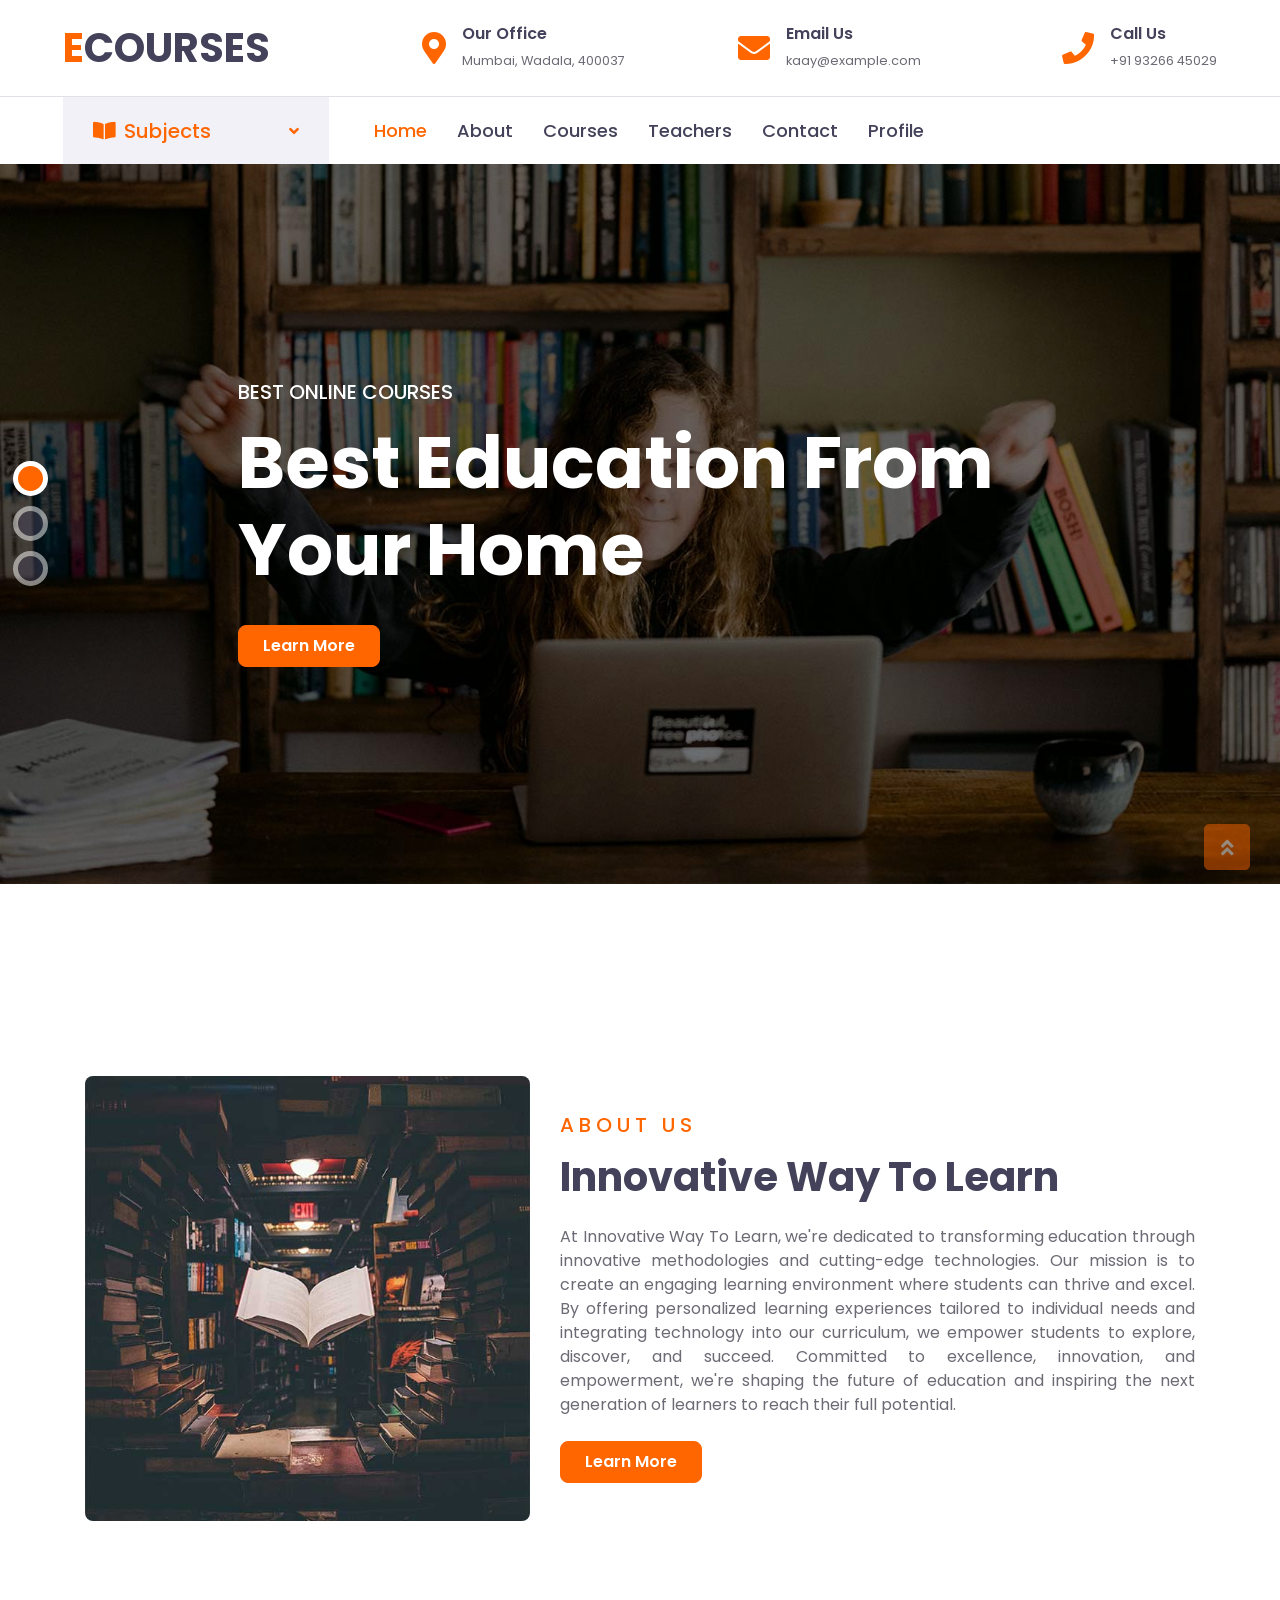
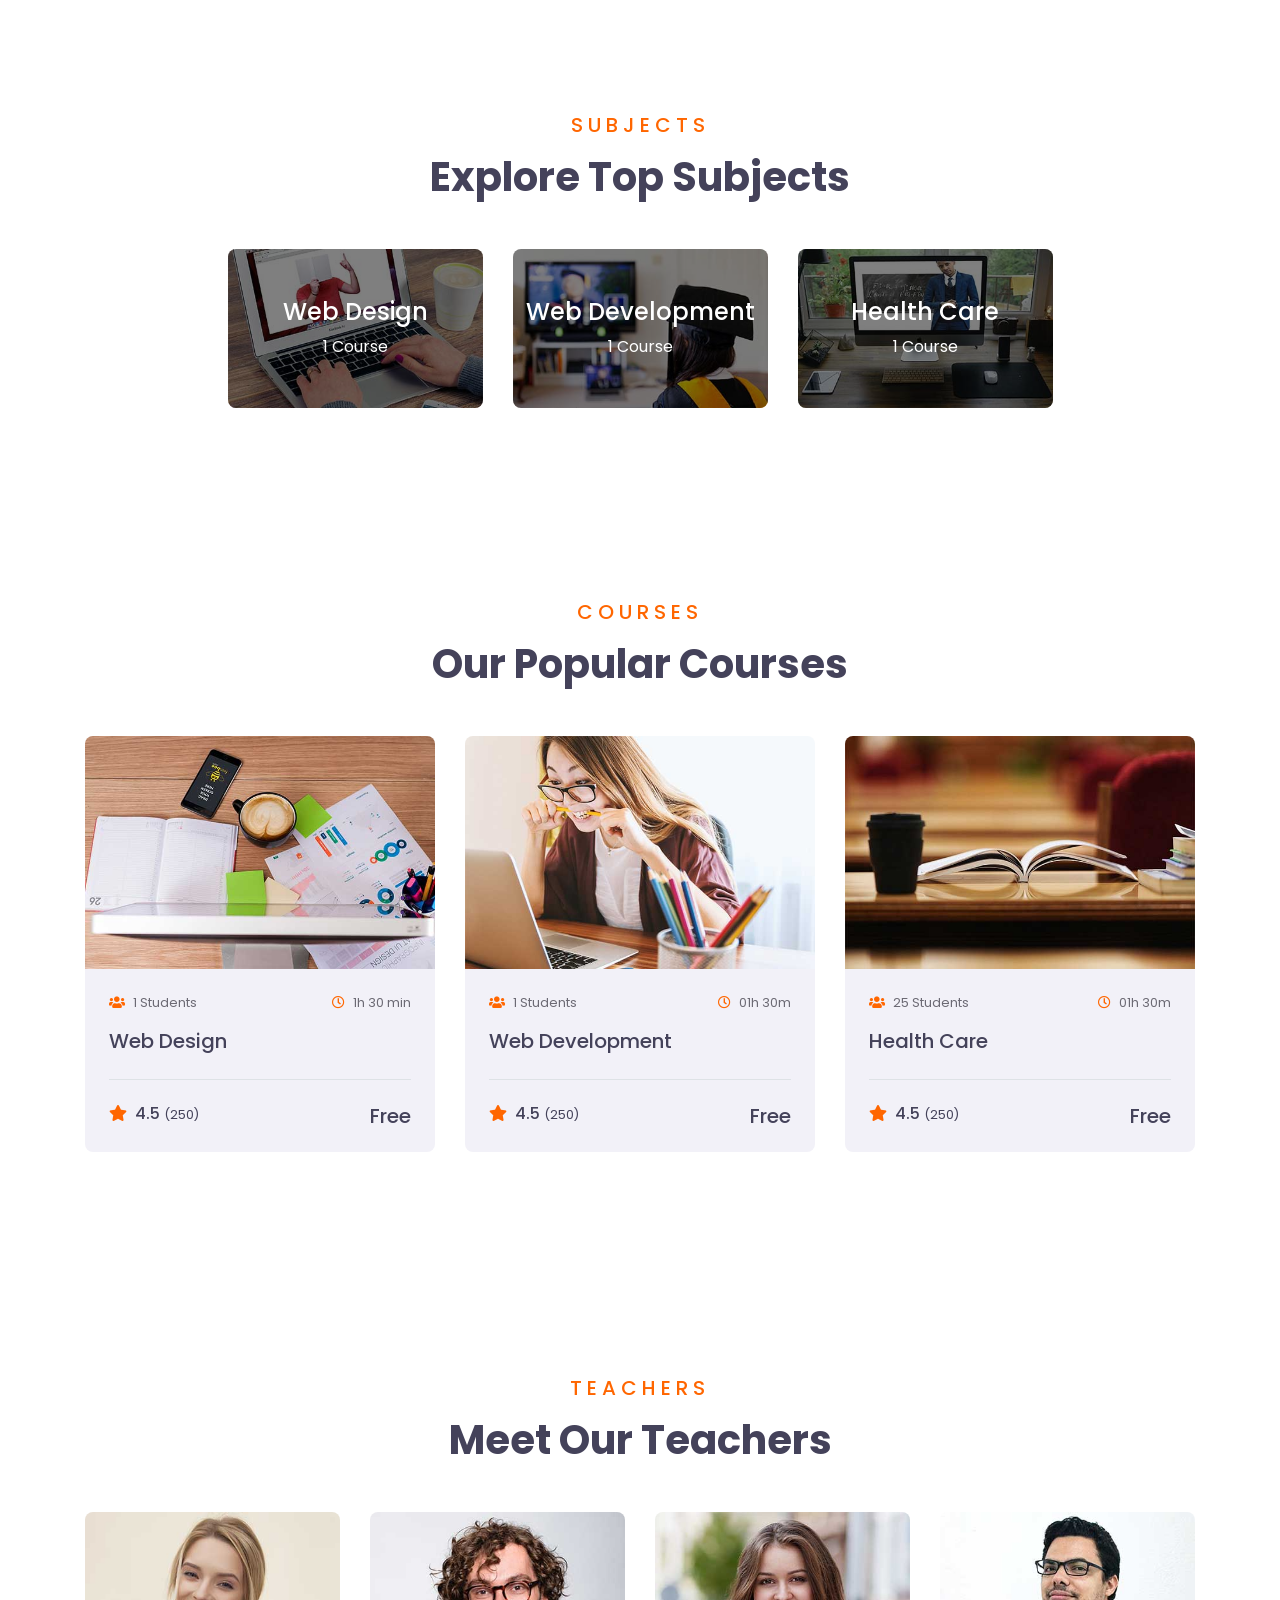
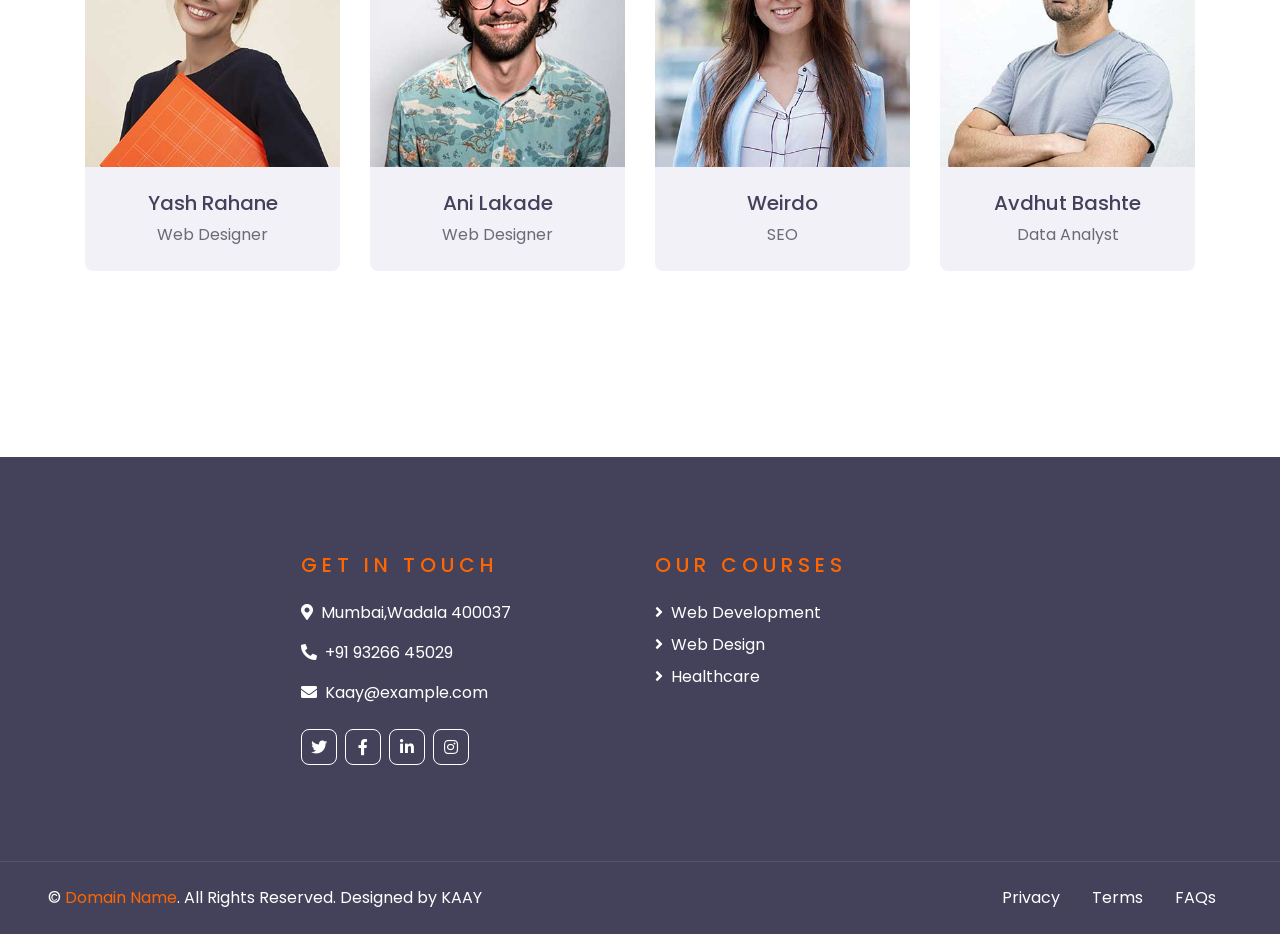
<file: Hackathon_E-Learning_Platoform-main/P1/templates/index.html>
<!DOCTYPE html>
<html lang="en">

<head>
    <meta charset="utf-8">
    <title>ECOURSES - Online Courses HTML Template</title>
    <meta content="width=device-width, initial-scale=1.0" name="viewport">
    <meta content="Free HTML Templates" name="keywords">
    <meta content="Free HTML Templates" name="description">

    <!-- Favicon -->
    <link href="img/favicon.ico" rel="icon">

    <!-- Google Web Fonts -->
    <link rel="preconnect" href="https://fonts.gstatic.com">
    <link href="https://fonts.googleapis.com/css2?family=Poppins:wght@400;500;600;700&display=swap" rel="stylesheet"> 

    <!-- Font Awesome -->
    <link href="https://cdnjs.cloudflare.com/ajax/libs/font-awesome/5.10.0/css/all.min.css" rel="stylesheet">

    <!-- Libraries Stylesheet -->
    <link href="../static/lib/owlcarousel/owl.carousel.min.js" rel="stylesheet">

    <!-- Customized Bootstrap Stylesheet -->
    <link href="../static/css/style.css" rel="stylesheet">
</head>

<body>
    <!-- Topbar Start -->
    <div class="container-fluid d-none d-lg-block">
        <div class="row align-items-center py-4 px-xl-5">
            <div class="col-lg-3">
                <a href="/index" class="text-decoration-none">
                    <h1 class="m-0"><span class="text-primary">E</span>COURSES</h1>
                </a>
            </div>
            <div class="col-lg-3 text-right">
                <div class="d-inline-flex align-items-center">
                    <i class="fa fa-2x fa-map-marker-alt text-primary mr-3"></i>
                    <div class="text-left">
                        <h6 class="font-weight-semi-bold mb-1">Our Office</h6>
                        <small>Mumbai, Wadala, 400037</small>
                    </div>
                </div>
            </div>
            <div class="col-lg-3 text-right">
                <div class="d-inline-flex align-items-center">
                    <i class="fa fa-2x fa-envelope text-primary mr-3"></i>
                    <div class="text-left">
                        <h6 class="font-weight-semi-bold mb-1">Email Us</h6>
                        <small>kaay@example.com</small>
                    </div>
                </div>
            </div>
            <div class="col-lg-3 text-right">
                <div class="d-inline-flex align-items-center">
                    <i class="fa fa-2x fa-phone text-primary mr-3"></i>
                    <div class="text-left">
                        <h6 class="font-weight-semi-bold mb-1">Call Us</h6>
                        <small>+91 93266 45029</small>
                    </div>
                </div>
            </div>
        </div>
    </div>
    <!-- Topbar End -->


    <!-- Navbar Start -->
    <div class="container-fluid">
        <div class="row border-top px-xl-5">
            <div class="col-lg-3 d-none d-lg-block">
                <a class="d-flex align-items-center justify-content-between bg-secondary w-100 text-decoration-none" data-toggle="collapse" href="#navbar-vertical" style="height: 67px; padding: 0 30px;">
                    <h5 class="text-primary m-0"><i class="fa fa-book-open mr-2"></i>Subjects</h5>
                    <i class="fa fa-angle-down text-primary"></i>
                </a>
                <nav class="collapse position-absolute navbar navbar-vertical navbar-light align-items-start p-0 border border-top-0 border-bottom-0 bg-light" id="navbar-vertical" style="width: calc(100% - 30px); z-index: 9;">
                    <div class="navbar-nav w-100">
                        <a href="/webdesign" class="nav-item nav-link">Web Design</a>
                        <a href="/webdeve" class="nav-item nav-link">Web Developement</a>
                        <a href="/healthcare" class="nav-item nav-link">HealthCare</a>
                    </div>
                </nav>
            </div>
            <div class="col-lg-9">
                <nav class="navbar navbar-expand-lg bg-light navbar-light py-3 py-lg-0 px-0">
                    <a href="/index" class="text-decoration-none d-block d-lg-none">
                        <h1 class="m-0"><span class="text-primary">E</span>COURSES</h1>
                    </a>
                    <button type="button" class="navbar-toggler" data-toggle="collapse" data-target="#navbarCollapse">
                        <span class="navbar-toggler-icon"></span>
                    </button>
                    <div class="collapse navbar-collapse justify-content-between" id="navbarCollapse">
                        <div class="navbar-nav py-0">
                            <a href="/index" class="nav-item nav-link active">Home</a>
                            <a href="/about" class="nav-item nav-link">About</a>
                            <a href="/courses" class="nav-item nav-link">Courses</a>
                            <a href="/teacher" class="nav-item nav-link">Teachers</a>
                            <a href="/contact" class="nav-item nav-link">Contact</a>
                            <a href="/profile" class="nav-item nav-link">Profile</a>
                        </div>
                        
                    </div>
                </nav>
            </div>
        </div>
    </div>
    <!-- Navbar End -->


    <!-- Carousel Start -->
    <div class="container-fluid p-0 pb-5 mb-5">
        <div id="header-carousel" class="carousel slide carousel-fade" data-ride="carousel">
            <ol class="carousel-indicators">
                <li data-target="#header-carousel" data-slide-to="0" class="active"></li>
                <li data-target="#header-carousel" data-slide-to="1"></li>
                <li data-target="#header-carousel" data-slide-to="2"></li>
            </ol>
            <div class="carousel-inner">
                <div class="carousel-item active" style="min-height: 300px;">
                    <img class="position-relative w-100" src="../static/img/carousel-1.jpg" style="min-height: 300px; object-fit: cover;">
                    <div class="carousel-caption d-flex align-items-center justify-content-center">
                        <div class="p-5" style="width: 100%; max-width: 900px;">
                            <h5 class="text-white text-uppercase mb-md-3">Best Online Courses</h5>
                            <h1 class="display-3 text-white mb-md-4">Best Education From Your Home</h1>
                            <a href="" class="btn btn-primary py-md-2 px-md-4 font-weight-semi-bold mt-2">Learn More</a>
                        </div>
                    </div>
                </div>
                <div class="carousel-item" style="min-height: 300px;">
                    <img class="position-relative w-100" src="../static/img/carousel-2.jpg" style="min-height: 300px; object-fit: cover;">
                    <div class="carousel-caption d-flex align-items-center justify-content-center">
                        <div class="p-5" style="width: 100%; max-width: 900px;">
                            <h5 class="text-white text-uppercase mb-md-3">Best Online Courses</h5>
                            <h1 class="display-3 text-white mb-md-4">Best Online Learning Platform</h1>
                            <a href="" class="btn btn-primary py-md-2 px-md-4 font-weight-semi-bold mt-2">Learn More</a>
                        </div>
                    </div>
                </div>
                <div class="carousel-item" style="min-height: 300px;">
                    <img class="position-relative w-100" src="../static/img/carousel-3.jpg" style="min-height: 300px; object-fit: cover;">
                    <div class="carousel-caption d-flex align-items-center justify-content-center">
                        <div class="p-5" style="width: 100%; max-width: 900px;">
                            <h5 class="text-white text-uppercase mb-md-3">Best Online Courses</h5>
                            <h1 class="display-3 text-white mb-md-4">New Way To Learn From Home</h1>
                            <a href="" class="btn btn-primary py-md-2 px-md-4 font-weight-semi-bold mt-2">Learn More</a>
                        </div>
                    </div>
                </div>
            </div>
        </div>
    </div>
    <!-- Carousel End -->


    <!-- About Start -->
    <div class="container-fluid py-5">
        <div class="container py-5">
            <div class="row align-items-center">
                <div class="col-lg-5">
                    <img class="img-fluid rounded mb-4 mb-lg-0" src="../static/img/about.jpg" alt="">
                </div>
                <div class="col-lg-7">
                    <div class="text-left mb-4">
                        <h5 class="text-primary text-uppercase mb-3" style="letter-spacing: 5px;">About Us</h5>
                        <h1>Innovative Way To Learn</h1>
                    </div>
                    <p>At Innovative Way To Learn, we're dedicated to transforming education through innovative methodologies and cutting-edge technologies. Our mission is to create an engaging learning environment where students can thrive and excel. By offering personalized learning experiences tailored to individual needs and integrating technology into our curriculum, we empower students to explore, discover, and succeed. Committed to excellence, innovation, and empowerment, we're shaping the future of education and inspiring the next generation of learners to reach their full potential.</p>
                    <a href="" class="btn btn-primary py-md-2 px-md-4 font-weight-semi-bold mt-2">Learn More</a>
                </div>
            </div>
        </div>
    </div>
    <!-- About End -->


    <!-- Category Start -->
    <div class="container-fluid py-5">
        <div class="container pt-5 pb-3">
            <div class="text-center mb-5">
                <h5 class="text-primary text-uppercase mb-3" style="letter-spacing: 5px;">Subjects</h5>
                <h1>Explore Top Subjects</h1>
            </div>
            <div class="row">
                <div class="col-lg-3 col-md-6 mb-4">
                    <div class="cat-item position-relative overflow-hidden rounded mb-2">
                        <img class="img-fluid" src="../static/img/cat-1.jpg" alt="">
                        <a class="cat-overlay text-white text-decoration-none" href="/webdesign">
                            <h4 class="text-white font-weight-medium">Web Design</h4>
                            <span>1 Course</span>
                        </a>
                    </div>
                </div>
                <div class="col-lg-3 col-md-6 mb-4">
                    <div class="cat-item position-relative overflow-hidden rounded mb-2">
                        <img class="img-fluid" src="../static/img/cat-2.jpg" alt="">
                        <a class="cat-overlay text-white text-decoration-none" href="/webdeve">
                            <h4 class="text-white font-weight-medium">Web Development</h4>
                            <span>1 Course</span>
                        </a>
                    </div>
                </div>
                <div class="col-lg-3 col-md-6 mb-4">
                    <div class="cat-item position-relative overflow-hidden rounded mb-2">
                        <img class="img-fluid" src="../static/img/cat-3.jpg" alt="">
                        <a class="cat-overlay text-white text-decoration-none" href="/healthcare">
                            <h4 class="text-white font-weight-medium">Health Care</h4>
                            <span>1 Course</span>
                        </a>
                    </div>
                </div>
            </div>
        </div>
    </div>
    <!-- Category Start -->


    <!-- Courses Start -->
    <div class="container-fluid py-5">
        <div class="container py-5">
            <div class="text-center mb-5">
                <h5 class="text-primary text-uppercase mb-3" style="letter-spacing: 5px;">Courses</h5>
                <h1>Our Popular Courses</h1>
            </div>
            <div class="row">
                <div class="col-lg-4 col-md-6 mb-4">
                    <div class="rounded overflow-hidden mb-2">
                        <img class="img-fluid" src="../static/img/course-1.jpg" alt="">
                        <div class="bg-secondary p-4">
                            <div class="d-flex justify-content-between mb-3">
                                <small class="m-0"><i class="fa fa-users text-primary mr-2"></i>1 Students</small>
                                <small class="m-0"><i class="far fa-clock text-primary mr-2"></i>1h 30 min</small>
                            </div>
                            <a class="h5" href="/webdesign">Web Design</a>
                            <div class="border-top mt-4 pt-4">
                                <div class="d-flex justify-content-between">
                                    <h6 class="m-0"><i class="fa fa-star text-primary mr-2"></i>4.5 <small>(250)</small></h6>
                                    <h5 class="m-0">Free</h5>
                                </div>
                            </div>
                        </div>
                    </div>
                </div>
                <div class="col-lg-4 col-md-6 mb-4">
                    <div class="rounded overflow-hidden mb-2">
                        <img class="img-fluid" src="../static/img/course-2.jpg" alt="">
                        <div class="bg-secondary p-4">
                            <div class="d-flex justify-content-between mb-3">
                                <small class="m-0"><i class="fa fa-users text-primary mr-2"></i>1 Students</small>
                                <small class="m-0"><i class="far fa-clock text-primary mr-2"></i>01h 30m</small>
                            </div>
                            <a class="h5" href="/webdeve">Web Development </a>
                            <div class="border-top mt-4 pt-4">
                                <div class="d-flex justify-content-between">
                                    <h6 class="m-0"><i class="fa fa-star text-primary mr-2"></i>4.5 <small>(250)</small></h6>
                                    <h5 class="m-0">Free</h5>
                                </div>
                            </div>
                        </div>
                    </div>
                </div>
                <div class="col-lg-4 col-md-6 mb-4">
                    <div class="rounded overflow-hidden mb-2">
                        <img class="img-fluid" src="../static/img/course-3.jpg" alt="">
                        <div class="bg-secondary p-4">
                            <div class="d-flex justify-content-between mb-3">
                                <small class="m-0"><i class="fa fa-users text-primary mr-2"></i>25 Students</small>
                                <small class="m-0"><i class="far fa-clock text-primary mr-2"></i>01h 30m</small>
                            </div>
                            <a class="h5" href="/healthcare">Health Care </a>
                            <div class="border-top mt-4 pt-4">
                                <div class="d-flex justify-content-between">
                                    <h6 class="m-0"><i class="fa fa-star text-primary mr-2"></i>4.5 <small>(250)</small></h6>
                                    <h5 class="m-0">Free</h5>
                                </div>
                            </div>
                        </div>
                    </div>
                </div>
            </div>
        </div>
    </div>
    <!-- Courses End -->


    

    <!-- Team Start -->
    <div class="container-fluid py-5">
        <div class="container pt-5 pb-3">
            <div class="text-center mb-5">
                <h5 class="text-primary text-uppercase mb-3" style="letter-spacing: 5px;">Teachers</h5>
                <h1>Meet Our Teachers</h1>
            </div>
            <div class="row">
                <div class="col-md-6 col-lg-3 text-center team mb-4">
                    <div class="team-item rounded overflow-hidden mb-2">
                        <div class="team-img position-relative">
                            <img class="img-fluid" src="../static/img/team-1.jpg" alt="">
                            <div class="team-social">
                                <a class="btn btn-outline-light btn-square mx-1" href="#"><i class="fab fa-twitter"></i></a>
                                <a class="btn btn-outline-light btn-square mx-1" href="#"><i class="fab fa-facebook-f"></i></a>
                                <a class="btn btn-outline-light btn-square mx-1" href="#"><i class="fab fa-linkedin-in"></i></a>
                            </div>
                        </div>
                        <div class="bg-secondary p-4">
                            <h5>Yash Rahane</h5>
                            <p class="m-0">Web Designer</p>
                        </div>
                    </div>
                </div>
                <div class="col-md-6 col-lg-3 text-center team mb-4">
                    <div class="team-item rounded overflow-hidden mb-2">
                        <div class="team-img position-relative">
                            <img class="img-fluid" src="../static/img/team-2.jpg" alt="">
                            <div class="team-social">
                                <a class="btn btn-outline-light btn-square mr-2" href="#"><i class="fab fa-twitter"></i></a>
                                <a class="btn btn-outline-light btn-square mr-2" href="https://www.facebook.com/avdhut.bashte.1?mibextid=LQQJ4d"><i class="fab fa-facebook-f"></i></a>
                                <a class="btn btn-outline-light btn-square mr-2" href="https://www.linkedin.com/in/aniruddha-lakade-a6462b252?utm_source=share&utm_campaign=share_via&utm_content=profile&utm_medium=android_app"><i class="fab fa-linkedin-in"></i></a>
                                <a class="btn btn-outline-light btn-square" href="https://www.instagram.com/me.kaustubhh?utm_source=ig_web_button_share_sheet&igsh=ZDNlZDc0MzIxNw=="><i class="fab fa-instagram"></i></a>
                            </div>
                        </div>
                        <div class="bg-secondary p-4">
                            <h5>Ani Lakade</h5>
                            <p class="m-0">Web Designer</p>
                        </div>
                    </div>
                </div>
                <div class="col-md-6 col-lg-3 text-center team mb-4">
                    <div class="team-item rounded overflow-hidden mb-2">
                        <div class="team-img position-relative">
                            <img class="img-fluid" src="../static/img/team-3.jpg" alt="">
                            <div class="team-social">
                                <a class="btn btn-outline-light btn-square mr-2" href="#"><i class="fab fa-twitter"></i></a>
                                <a class="btn btn-outline-light btn-square mr-2" href="https://www.facebook.com/avdhut.bashte.1?mibextid=LQQJ4d"><i class="fab fa-facebook-f"></i></a>
                                <a class="btn btn-outline-light btn-square mr-2" href="https://www.linkedin.com/in/aniruddha-lakade-a6462b252?utm_source=share&utm_campaign=share_via&utm_content=profile&utm_medium=android_app"><i class="fab fa-linkedin-in"></i></a>
                                <a class="btn btn-outline-light btn-square" href="https://www.instagram.com/me.kaustubhh?utm_source=ig_web_button_share_sheet&igsh=ZDNlZDc0MzIxNw=="><i class="fab fa-instagram"></i></a>
                            </div>
                        </div>
                        <div class="bg-secondary p-4">
                            <h5>Weirdo</h5>
                            <p class="m-0">SEO</p>
                        </div>
                    </div>
                </div>
                <div class="col-md-6 col-lg-3 text-center team mb-4">
                    <div class="team-item rounded overflow-hidden mb-2">
                        <div class="team-img position-relative">
                            <img class="img-fluid" src="../static/img/team-4.jpg" alt="">
                            <div class="team-social">
                                <a class="btn btn-outline-light btn-square mr-2" href="#"><i class="fab fa-twitter"></i></a>
                                <a class="btn btn-outline-light btn-square mr-2" href="https://www.facebook.com/avdhut.bashte.1?mibextid=LQQJ4d"><i class="fab fa-facebook-f"></i></a>
                                <a class="btn btn-outline-light btn-square mr-2" href="https://www.linkedin.com/in/aniruddha-lakade-a6462b252?utm_source=share&utm_campaign=share_via&utm_content=profile&utm_medium=android_app"><i class="fab fa-linkedin-in"></i></a>
                                <a class="btn btn-outline-light btn-square" href="https://www.instagram.com/me.kaustubhh?utm_source=ig_web_button_share_sheet&igsh=ZDNlZDc0MzIxNw=="><i class="fab fa-instagram"></i></a>
                            </div>
                        </div>
                        <div class="bg-secondary p-4">
                            <h5>Avdhut Bashte</h5>
                            <p class="m-0">Data Analyst</p>
                        </div>
                    </div>
                </div>
            </div>
        </div>
    </div>
    <!-- Team End -->


    


    


    <!-- Footer Start -->
    <div class="container-fluid bg-dark text-white py-5 px-sm-3 px-lg-5" style="margin-top: 90px;">
        <div class="row pt-5">
            <div class="col-lg-7 col-md-12">
                <div class="row">
                    <div class="col-md-6 mb-5">
                        <h5 class="text-primary text-uppercase mb-4" style="letter-spacing: 5px;">Get In Touch</h5>
                        <p><i class="fa fa-map-marker-alt mr-2"></i>Mumbai,Wadala 400037</p>
                        <p><i class="fa fa-phone-alt mr-2"></i>+91 93266 45029</p>
                        <p><i class="fa fa-envelope mr-2"></i>Kaay@example.com</p>
                        <div class="d-flex justify-content-start mt-4">
                            <a class="btn btn-outline-light btn-square mr-2" href="#"><i class="fab fa-twitter"></i></a>
                            <a class="btn btn-outline-light btn-square mr-2" href="https://www.facebook.com/avdhut.bashte.1?mibextid=LQQJ4d"><i class="fab fa-facebook-f"></i></a>
                            <a class="btn btn-outline-light btn-square mr-2" href="https://www.linkedin.com/in/aniruddha-lakade-a6462b252?utm_source=share&utm_campaign=share_via&utm_content=profile&utm_medium=android_app"><i class="fab fa-linkedin-in"></i></a>
                            <a class="btn btn-outline-light btn-square" href="https://www.instagram.com/me.kaustubhh?utm_source=ig_web_button_share_sheet&igsh=ZDNlZDc0MzIxNw=="><i class="fab fa-instagram"></i></a>
                        </div>
                    </div>
                    <div class="col-md-6 mb-5">
                        <h5 class="text-primary text-uppercase mb-4" style="letter-spacing: 5px;">Our Courses</h5>
                        <div class="d-flex flex-column justify-content-start">
                            <a class="text-white mb-2" href="/webdeve"><i class="fa fa-angle-right mr-2"></i>Web Development</a>
                            <a class="text-white mb-2" href="/webdesign"><i class="fa fa-angle-right mr-2"></i>Web Design</a>
                            <a class="text-white mb-2" href="/healthcare"><i class="fa fa-angle-right mr-2"></i>Healthcare</a>
                        </div>
                    </div>
                </div>
            </div>
        </div>
    </div>
    <div class="container-fluid bg-dark text-white border-top py-4 px-sm-3 px-md-5" style="border-color: rgba(256, 256, 256, .1) !important;">
        <div class="row">
            <div class="col-lg-6 text-center text-md-left mb-3 mb-md-0">
                <p class="m-0 text-white">&copy; <a href="#">Domain Name</a>. All Rights Reserved. Designed by KAAY</a>
                </p>
            </div>
            <div class="col-lg-6 text-center text-md-right">
                <ul class="nav d-inline-flex">
                    <li class="nav-item">
                        <a class="nav-link text-white py-0" href="/privacy">Privacy</a>
                    </li>
                    <li class="nav-item">
                        <a class="nav-link text-white py-0" href="/terms">Terms</a>
                    </li>
                    <li class="nav-item">
                        <a class="nav-link text-white py-0" href="/faq">FAQs</a>
                    </li>
                </ul>
            </div>
        </div>
    </div>
    <!-- Footer End -->


    <!-- Back to Top -->
    <a href="#" class="btn btn-lg btn-primary btn-lg-square back-to-top"><i class="fa fa-angle-double-up"></i></a>


    <!-- JavaScript Libraries -->
    <script src="https://code.jquery.com/jquery-3.4.1.min.js"></script>
    <script src="https://stackpath.bootstrapcdn.com/bootstrap/4.4.1/js/bootstrap.bundle.min.js"></script>
    <script src="../static/lib/easing/easing.min.js"></script>
    <script src="../static/lib/owlcarousel/owl.carousel.min.js"></script>

    <!-- Contact Javascript File -->
    <script src="../static/mail/jqBootstrapValidation.min.js"></script>
    <script src="../static/mail/contact.js"></script>

    <!-- Template Javascript -->
    <script src="../static/js/main.js"></script>
    <script>
        var startTime; // Variable to store the start time of page visit
        var endTime;   // Variable to store the end time of page visit
    
        window.onload = function() {
            startTime = new Date(); // Record the start time when the page loads
        };
    
        window.onbeforeunload = function() {
            endTime = new Date(); // Record the end time when the user navigates away from the page
            var duration = endTime - startTime; // Calculate the duration in milliseconds
            
            // Send the activity data to the server
            sendActivity('Page visit duration: ' + duration + ' milliseconds', window.location.pathname);
        };
    
        // Function to send activity data to server
        function sendActivity(activity, page) {
            // Send an AJAX request to the server to log the activity
            var xhr = new XMLHttpRequest();
            xhr.open("POST", "/log_activity", true);
            xhr.setRequestHeader("Content-Type", "application/json");
            xhr.send(JSON.stringify({ activity: activity, page: page }));
        }
    </script>
    
</body> 

</html>
</file>
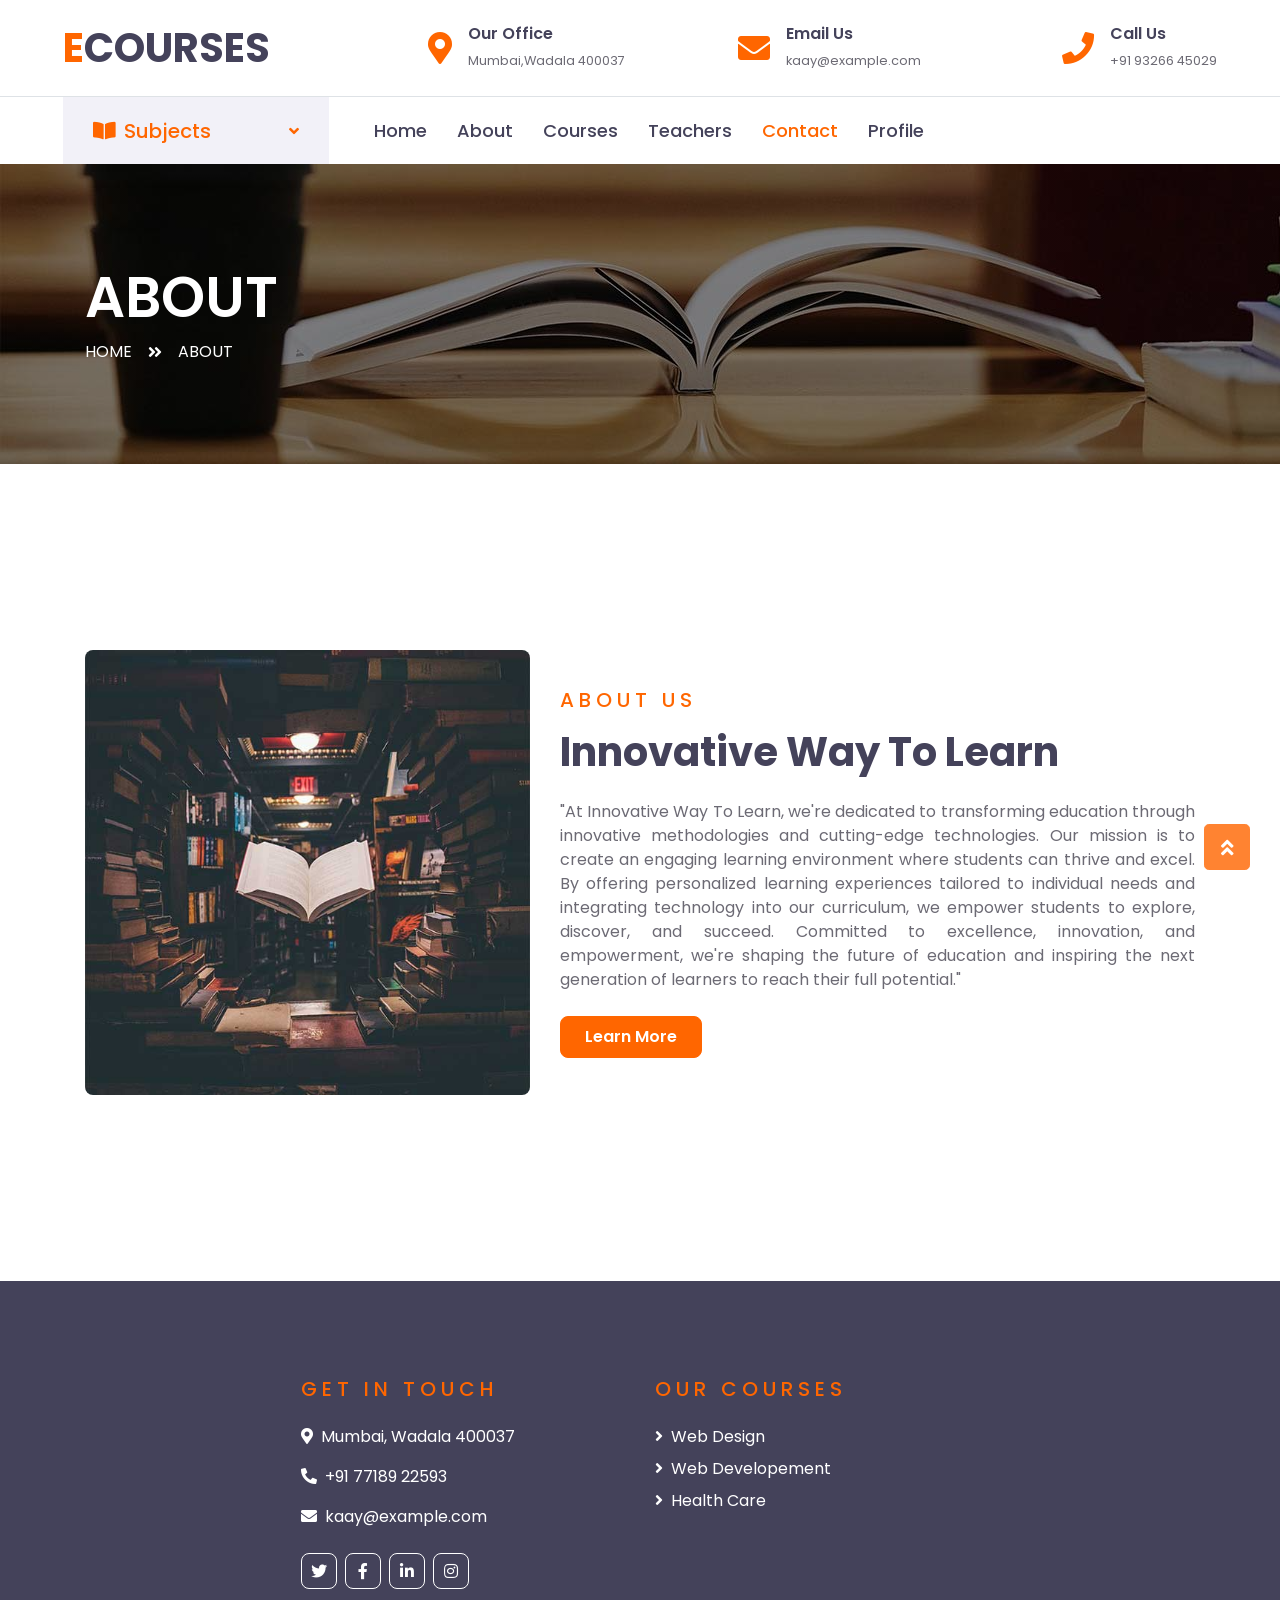
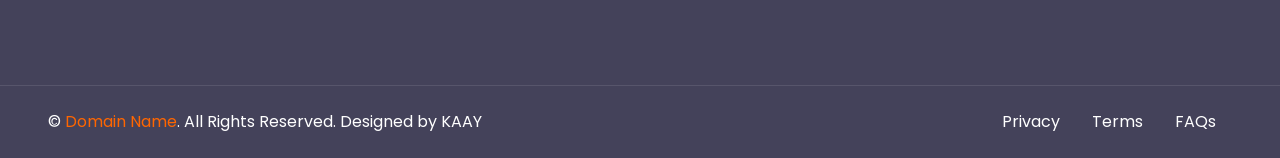
<file: Hackathon_E-Learning_Platoform-main/P1/templates/about.html>
<!DOCTYPE html>
<html lang="en">

<head>
    <meta charset="utf-8">
    <title>ECOURSES - Online Courses HTML Template</title>
    <meta content="width=device-width, initial-scale=1.0" name="viewport">
    <meta content="Free HTML Templates" name="keywords">
    <meta content="Free HTML Templates" name="description">

    <!-- Favicon -->
    <link href="img/favicon.ico" rel="icon">

    <!-- Google Web Fonts -->
    <link rel="preconnect" href="https://fonts.gstatic.com">
    <link href="https://fonts.googleapis.com/css2?family=Poppins:wght@400;500;600;700&display=swap" rel="stylesheet"> 

    <!-- Font Awesome -->
    <link href="https://cdnjs.cloudflare.com/ajax/libs/font-awesome/5.10.0/css/all.min.css" rel="stylesheet">

    <!-- Libraries Stylesheet -->
    <link href="../static/lib/owlcarousel/owl.carousel.min.js" rel="stylesheet">

    <!-- Customized Bootstrap Stylesheet -->
    <link href="../static/css/style.css" rel="stylesheet">
</head>

<body>
    <!-- Topbar Start -->
    <div class="container-fluid d-none d-lg-block">
        <div class="row align-items-center py-4 px-xl-5">
            <div class="col-lg-3">
                <a href="" class="text-decoration-none">
                    <h1 class="m-0"><span class="text-primary">E</span>COURSES</h1>
                </a>
            </div>
            <div class="col-lg-3 text-right">
                <div class="d-inline-flex align-items-center">
                    <i class="fa fa-2x fa-map-marker-alt text-primary mr-3"></i>
                    <div class="text-left">
                        <h6 class="font-weight-semi-bold mb-1">Our Office</h6>
                        <small>Mumbai,Wadala 400037</small>
                    </div>
                </div>
            </div>
            <div class="col-lg-3 text-right">
                <div class="d-inline-flex align-items-center">
                    <i class="fa fa-2x fa-envelope text-primary mr-3"></i>
                    <div class="text-left">
                        <h6 class="font-weight-semi-bold mb-1">Email Us</h6>
                        <small>kaay@example.com</small>
                    </div>
                </div>
            </div>
            <div class="col-lg-3 text-right">
                <div class="d-inline-flex align-items-center">
                    <i class="fa fa-2x fa-phone text-primary mr-3"></i>
                    <div class="text-left">
                        <h6 class="font-weight-semi-bold mb-1">Call Us</h6>
                        <small>+91 93266 45029</small>
                    </div>
                </div>
            </div>
        </div>
    </div>
    <!-- Topbar End -->


    <!-- Navbar Start -->
    <div class="container-fluid">
        <div class="row border-top px-xl-5">
            <div class="col-lg-3 d-none d-lg-block">
                <a class="d-flex align-items-center justify-content-between bg-secondary w-100 text-decoration-none" data-toggle="collapse" href="#navbar-vertical" style="height: 67px; padding: 0 30px;">
                    <h5 class="text-primary m-0"><i class="fa fa-book-open mr-2"></i>Subjects</h5>
                    <i class="fa fa-angle-down text-primary"></i>
                </a>
                <nav class="collapse position-absolute navbar navbar-vertical navbar-light align-items-start p-0 border border-top-0 border-bottom-0 bg-light" id="navbar-vertical" style="width: calc(100% - 30px); z-index: 9;">
                    <div class="navbar-nav w-100">
                        <a href="/webdesign" class="nav-item nav-link">Web Design</a>
                        <a href="/webdeve" class="nav-item nav-link">Web Developement</a>
                        <a href="/healthcare" class="nav-item nav-link">Health Care</a>
                    </div>
                </nav>
            </div>
            <div class="col-lg-9">
                <nav class="navbar navbar-expand-lg bg-light navbar-light py-3 py-lg-0 px-0">
                    <a href="/index" class="text-decoration-none d-block d-lg-none">
                        <h1 class="m-0"><span class="text-primary">E</span>COURSES</h1>
                    </a>
                    <button type="button" class="navbar-toggler" data-toggle="collapse" data-target="#navbarCollapse">
                        <span class="navbar-toggler-icon"></span>
                    </button>
                    <div class="collapse navbar-collapse justify-content-between" id="navbarCollapse">
                        <div class="navbar-nav py-0">
                            <a href="/index" class="nav-item nav-link">Home</a>
                            <a href="/about" class="nav-item nav-link">About</a>
                            <a href="/courses" class="nav-item nav-link">Courses</a>
                            <a href="/teacher" class="nav-item nav-link">Teachers</a>
                            <a href="/contact" class="nav-item nav-link active">Contact</a>
                            <a href="/profile" class="nav-item nav-link">Profile</a>
                        </div>
                    </div>
                </nav>
            </div>
        </div>
    </div>
    <!-- Navbar End -->


    <!-- Header Start -->
    <div class="container-fluid page-header" style="margin-bottom: 90px;">
        <div class="container">
            <div class="d-flex flex-column justify-content-center" style="min-height: 300px">
                <h3 class="display-4 text-white text-uppercase">About</h3>
                <div class="d-inline-flex text-white">
                    <p class="m-0 text-uppercase"><a class="text-white" href="">Home</a></p>
                    <i class="fa fa-angle-double-right pt-1 px-3"></i>
                    <p class="m-0 text-uppercase">About</p>
                </div>
            </div>
        </div>
    </div>
    <!-- Header End -->


    <!-- About Start -->
    <div class="container-fluid py-5">
        <div class="container py-5">
            <div class="row align-items-center">
                <div class="col-lg-5">
                    <img class="img-fluid rounded mb-4 mb-lg-0" src="../static/img/about.jpg" alt="">
                </div>
                <div class="col-lg-7">
                    <div class="text-left mb-4">
                        <h5 class="text-primary text-uppercase mb-3" style="letter-spacing: 5px;">About Us</h5>
                        <h1>Innovative Way To Learn</h1>
                    </div>
                    <p>"At Innovative Way To Learn, we're dedicated to transforming education through innovative methodologies and cutting-edge technologies. Our mission is to create an engaging learning environment where students can thrive and excel. By offering personalized learning experiences tailored to individual needs and integrating technology into our curriculum, we empower students to explore, discover, and succeed. Committed to excellence, innovation, and empowerment, we're shaping the future of education and inspiring the next generation of learners to reach their full potential."</p>
                    <a href="" class="btn btn-primary py-md-2 px-md-4 font-weight-semi-bold mt-2">Learn More</a>
                </div>
            </div>
        </div>
    </div>
    <!-- About End -->




    <!-- Footer Start -->
    <div class="container-fluid bg-dark text-white py-5 px-sm-3 px-lg-5" style="margin-top: 90px;">
        <div class="row pt-5">
            <div class="col-lg-7 col-md-12">
                <div class="row">
                    <div class="col-md-6 mb-5">
                        <h5 class="text-primary text-uppercase mb-4" style="letter-spacing: 5px;">Get In Touch</h5>
                        <p><i class="fa fa-map-marker-alt mr-2"></i>Mumbai, Wadala 400037</p>
                        <p><i class="fa fa-phone-alt mr-2"></i>+91 77189 22593</p>
                        <p><i class="fa fa-envelope mr-2"></i>kaay@example.com</p>
                        <div class="d-flex justify-content-start mt-4">
                            <a class="btn btn-outline-light btn-square mr-2" href="#"><i class="fab fa-twitter"></i></a>
                            <a class="btn btn-outline-light btn-square mr-2" href="https://www.facebook.com/avdhut.bashte.1?mibextid=LQQJ4d"><i class="fab fa-facebook-f"></i></a>
                            <a class="btn btn-outline-light btn-square mr-2" href="https://www.linkedin.com/in/aniruddha-lakade-a6462b252?utm_source=share&utm_campaign=share_via&utm_content=profile&utm_medium=android_app"><i class="fab fa-linkedin-in"></i></a>
                            <a class="btn btn-outline-light btn-square" href="https://www.instagram.com/me.kaustubhh?utm_source=ig_web_button_share_sheet&igsh=ZDNlZDc0MzIxNw=="><i class="fab fa-instagram"></i></a>
                        </div>
                    </div>
                    <div class="col-md-6 mb-5">
                        <h5 class="text-primary text-uppercase mb-4" style="letter-spacing: 5px;">Our Courses</h5>
                        <div class="d-flex flex-column justify-content-start">
                            <a class="text-white mb-2" href="/webdesign"><i class="fa fa-angle-right mr-2"></i>Web Design</a>
                            <a class="text-white mb-2" href="/webdeve"><i class="fa fa-angle-right mr-2"></i>Web Developement</a>
                            <a class="text-white mb-2" href="/healthcare"><i class="fa fa-angle-right mr-2"></i>Health Care</a>
                        </div>
                    </div>
                </div>
            </div>
        </div>
    </div>
    <div class="container-fluid bg-dark text-white border-top py-4 px-sm-3 px-md-5" style="border-color: rgba(256, 256, 256, .1) !important;">
        <div class="row">
            <div class="col-lg-6 text-center text-md-left mb-3 mb-md-0">
                <p class="m-0 text-white">&copy; <a href="#">Domain Name</a>. All Rights Reserved. Designed by KAAY</a>
                </p>
            </div>
            <div class="col-lg-6 text-center text-md-right">
                <ul class="nav d-inline-flex">
                    <li class="nav-item">
                        <a class="nav-link text-white py-0" href="/privacy">Privacy</a>
                    </li>
                    <li class="nav-item">
                        <a class="nav-link text-white py-0" href="/terms">Terms</a>
                    </li>
                    <li class="nav-item">
                        <a class="nav-link text-white py-0" href="/faq">FAQs</a>
                    </li>
                </ul>
            </div>
        </div>
    </div>
    <!-- Footer End -->


    <!-- Back to Top -->
    <a href="#" class="btn btn-lg btn-primary btn-lg-square back-to-top"><i class="fa fa-angle-double-up"></i></a>


    <!-- JavaScript Libraries -->
    <script src="https://code.jquery.com/jquery-3.4.1.min.js"></script>
    <script src="https://stackpath.bootstrapcdn.com/bootstrap/4.4.1/js/bootstrap.bundle.min.js"></script>
    <script src="../static/lib/easing/easing.min.js"></script>
    <script src="../static/lib/owlcarousel/owl.carousel.min.js"></script>

    <!-- Contact Javascript File -->
    <script src="../static/mail/jqBootstrapValidation.min.js"></script>
    <script src="../static/mail/contact.js"></script>

    <!-- Template Javascript -->
    <script src="../static/js/main.js"></script>
    <script>
        var startTime; // Variable to store the start time of page visit
        var endTime;   // Variable to store the end time of page visit
    
        window.onload = function() {
            startTime = new Date(); // Record the start time when the page loads
        };
    
        window.onbeforeunload = function() {
            endTime = new Date(); // Record the end time when the user navigates away from the page
            var duration = endTime - startTime; // Calculate the duration in milliseconds
            
            // Send the activity data to the server
            sendActivity('Page visit duration: ' + duration + ' milliseconds', window.location.pathname);
        };
    
        // Function to send activity data to server
        function sendActivity(activity, page) {
            // Send an AJAX request to the server to log the activity
            var xhr = new XMLHttpRequest();
            xhr.open("POST", "/log_activity", true);
            xhr.setRequestHeader("Content-Type", "application/json");
            xhr.send(JSON.stringify({ activity: activity, page: page }));
        }
    </script>
</body>

</html>
</file>
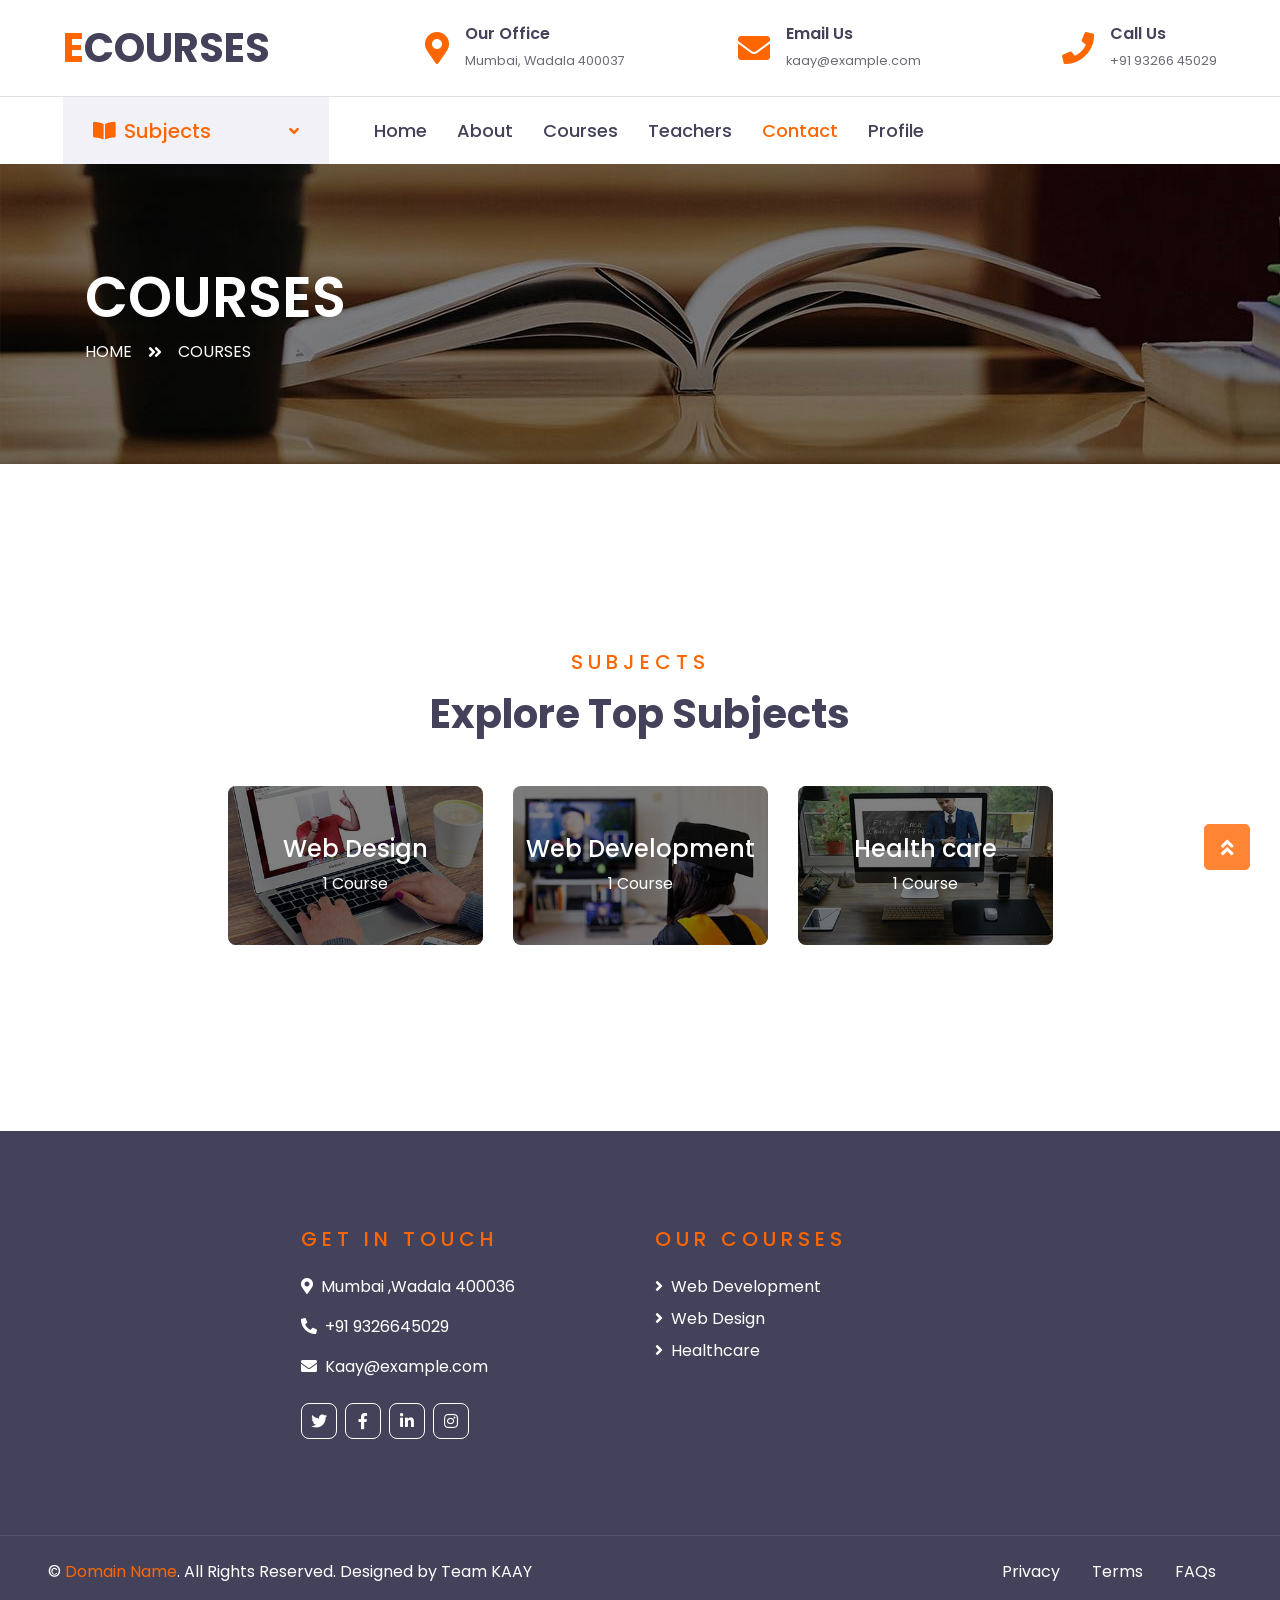
<file: Hackathon_E-Learning_Platoform-main/P1/templates/courses.html>
<!DOCTYPE html>
<html lang="en">

<head>
    <meta charset="utf-8">
    <title>ECOURSES - Online Courses HTML Template</title>
    <meta content="width=device-width, initial-scale=1.0" name="viewport">
    <meta content="Free HTML Templates" name="keywords">
    <meta content="Free HTML Templates" name="description">

    <!-- Favicon -->
    <link href="img/favicon.ico" rel="icon">

    <!-- Google Web Fonts -->
    <link rel="preconnect" href="https://fonts.gstatic.com">
    <link href="https://fonts.googleapis.com/css2?family=Poppins:wght@400;500;600;700&display=swap" rel="stylesheet"> 

    <!-- Font Awesome -->
    <link href="https://cdnjs.cloudflare.com/ajax/libs/font-awesome/5.10.0/css/all.min.css" rel="stylesheet">

    <!-- Libraries Stylesheet -->
    <link href="../static/lib/owlcarousel/assets/owl.carousel.min.css" rel="stylesheet">

    <!-- Customized Bootstrap Stylesheet -->
    <link href="../static/css/style.css" rel="stylesheet">
</head>

<body>
    <!-- Topbar Start -->
    <div class="container-fluid d-none d-lg-block">
        <div class="row align-items-center py-4 px-xl-5">
            <div class="col-lg-3">
                <a href="" class="text-decoration-none">
                    <h1 class="m-0"><span class="text-primary">E</span>COURSES</h1>
                </a>
            </div>
            <div class="col-lg-3 text-right">
                <div class="d-inline-flex align-items-center">
                    <i class="fa fa-2x fa-map-marker-alt text-primary mr-3"></i>
                    <div class="text-left">
                        <h6 class="font-weight-semi-bold mb-1">Our Office</h6>
                        <small>Mumbai, Wadala 400037</small>
                    </div>
                </div>
            </div>
            <div class="col-lg-3 text-right">
                <div class="d-inline-flex align-items-center">
                    <i class="fa fa-2x fa-envelope text-primary mr-3"></i>
                    <div class="text-left">
                        <h6 class="font-weight-semi-bold mb-1">Email Us</h6>
                        <small>kaay@example.com</small>
                    </div>
                </div>
            </div>
            <div class="col-lg-3 text-right">
                <div class="d-inline-flex align-items-center">
                    <i class="fa fa-2x fa-phone text-primary mr-3"></i>
                    <div class="text-left">
                        <h6 class="font-weight-semi-bold mb-1">Call Us</h6>
                        <small>+91 93266 45029</small>
                    </div>
                </div>
            </div>
        </div>
    </div>
    <!-- Topbar End -->


    <!-- Navbar Start -->
    <div class="container-fluid">
        <div class="row border-top px-xl-5">
            <div class="col-lg-3 d-none d-lg-block">
                <a class="d-flex align-items-center justify-content-between bg-secondary w-100 text-decoration-none" data-toggle="collapse" href="#navbar-vertical" style="height: 67px; padding: 0 30px;">
                    <h5 class="text-primary m-0"><i class="fa fa-book-open mr-2"></i>Subjects</h5>
                    <i class="fa fa-angle-down text-primary"></i>
                </a>
                <nav class="collapse position-absolute navbar navbar-vertical navbar-light align-items-start p-0 border border-top-0 border-bottom-0 bg-light" id="navbar-vertical" style="width: calc(100% - 30px); z-index: 9;">
                    <div class="navbar-nav w-100">
                        <a href="/webdesign" class="nav-item nav-link">Web Design</a>
                        <a href="/webdeve" class="nav-item nav-link">Web Developement</a>
                        <a href="/healthcare" class="nav-item nav-link">Health Care</a>
                    </div>
                </nav>
            </div>
            <div class="col-lg-9">
                <nav class="navbar navbar-expand-lg bg-light navbar-light py-3 py-lg-0 px-0">
                    <a href="/index" class="text-decoration-none d-block d-lg-none">
                        <h1 class="m-0"><span class="text-primary">E</span>COURSES</h1>
                    </a>
                    <button type="button" class="navbar-toggler" data-toggle="collapse" data-target="#navbarCollapse">
                        <span class="navbar-toggler-icon"></span>
                    </button>
                    <div class="collapse navbar-collapse justify-content-between" id="navbarCollapse">
                        <div class="navbar-nav py-0">
                            <a href="/index" class="nav-item nav-link">Home</a>
                            <a href="/about" class="nav-item nav-link">About</a>
                            <a href="/courses" class="nav-item nav-link">Courses</a>
                            <a href="/teacher" class="nav-item nav-link">Teachers</a>
                            <a href="/contact" class="nav-item nav-link active">Contact</a>
                            <a href="/profile" class="nav-item nav-link">Profile</a>
                        </div>
                    </div>
                </nav>
            </div>
        </div>
    </div>
    <!-- Navbar End -->


    <!-- Header Start -->
    <div class="container-fluid page-header" style="margin-bottom: 90px;">
        <div class="container">
            <div class="d-flex flex-column justify-content-center" style="min-height: 300px">
                <h3 class="display-4 text-white text-uppercase">Courses</h3>
                <div class="d-inline-flex text-white">
                    <p class="m-0 text-uppercase"><a class="text-white" href="/index">Home</a></p>
                    <i class="fa fa-angle-double-right pt-1 px-3"></i>
                    <p class="m-0 text-uppercase">Courses</p>
                </div>
            </div>
        </div>
    </div>
    <!-- Header End -->


    <!-- Category Start -->
    <div class="container-fluid py-5">
        <div class="container pt-5 pb-3">
            <div class="text-center mb-5">
                <h5 class="text-primary text-uppercase mb-3" style="letter-spacing: 5px;">Subjects</h5>
                <h1>Explore Top Subjects</h1>
            </div>
            <div class="row">
                <div class="col-lg-3 col-md-6 mb-4">
                    <div class="cat-item position-relative overflow-hidden rounded mb-2">
                        <img class="img-fluid" src="../static/img/cat-1.jpg" alt="">
                        <a class="cat-overlay text-white text-decoration-none" href="/webdesign">
                            <h4 class="text-white font-weight-medium">Web Design</h4>
                            <span>1 Course</span>
                        </a>
                    </div>
                </div>
                <div class="col-lg-3 col-md-6 mb-4">
                    <div class="cat-item position-relative overflow-hidden rounded mb-2">
                        <img class="img-fluid" src="../static/img/cat-2.jpg" alt="">
                        <a class="cat-overlay text-white text-decoration-none" href="/webdeve">
                            <h4 class="text-white font-weight-medium">Web Development</h4>
                            <span>1 Course</span>
                        </a>
                    </div>
                </div>
                <div class="col-lg-3 col-md-6 mb-4">
                    <div class="cat-item position-relative overflow-hidden rounded mb-2">
                        <img class="img-fluid" src="../static/img/cat-3.jpg" alt="">
                        <a class="cat-overlay text-white text-decoration-none" href="/healthcare">
                            <h4 class="text-white font-weight-medium">Health care</h4>
                            <span>1 Course</span>
                        </a>
                    </div>
                </div>
            </div>
        </div>
    </div>
    <!-- Category Start -->


    


    <!-- Footer Start -->
    <div class="container-fluid bg-dark text-white py-5 px-sm-3 px-lg-5" style="margin-top: 90px;">
        <div class="row pt-5">
            <div class="col-lg-7 col-md-12">
                <div class="row">
                    <div class="col-md-6 mb-5">
                        <h5 class="text-primary text-uppercase mb-4" style="letter-spacing: 5px;">Get In Touch</h5>
                        <p><i class="fa fa-map-marker-alt mr-2"></i>Mumbai ,Wadala 400036</p>
                        <p><i class="fa fa-phone-alt mr-2"></i>+91 9326645029</p>
                        <p><i class="fa fa-envelope mr-2"></i>Kaay@example.com</p>
                        <div class="d-flex justify-content-start mt-4">
                            <a class="btn btn-outline-light btn-square mr-2" href="https://twitter.com/YashRahane"><i class="fab fa-twitter"></i></a>
                            <a class="btn btn-outline-light btn-square mr-2" href="https://www.facebook.com/avdhut.bashte.1?mibextid=LQQJ4d"><i class="fab fa-facebook-f"></i></a>
                            <a class="btn btn-outline-light btn-square mr-2" href="https://www.linkedin.com/in/aniruddha-lakade-a6462b252?utm_source=share&utm_campaign=share_via&utm_content=profile&utm_medium=android_app"><i class="fab fa-linkedin-in"></i></a>
                            <a class="btn btn-outline-light btn-square" href="https://www.instagram.com/me.kaustubhh?utm_source=ig_web_button_share_sheet&igsh=ZDNlZDc0MzIxNw=="><i class="fab fa-instagram"></i></a>
                        </div>
                    </div>
                    <div class="col-md-6 mb-5">
                        <h5 class="text-primary text-uppercase mb-4" style="letter-spacing: 5px;">Our Courses</h5>
                        <div class="d-flex flex-column justify-content-start">
                            <a class="text-white mb-2" href="/webdev"><i class="fa fa-angle-right mr-2"></i>Web Development</a>
                            <a class="text-white mb-2" href="/webdesign"><i class="fa fa-angle-right mr-2"></i>Web Design</a>
                            <a class="text-white mb-2" href="/healthcare"><i class="fa fa-angle-right mr-2"></i>Healthcare</a>
                        </div>
                    </div>
                </div>
            </div>
        </div>
    </div>
    <div class="container-fluid bg-dark text-white border-top py-4 px-sm-3 px-md-5" style="border-color: rgba(256, 256, 256, .1) !important;">
        <div class="row">
            <div class="col-lg-6 text-center text-md-left mb-3 mb-md-0">
                <p class="m-0 text-white">&copy; <a href="#">Domain Name</a>. All Rights Reserved. Designed by Team KAAY</a>
                </p>
            </div>
            <div class="col-lg-6 text-center text-md-right">
                <ul class="nav d-inline-flex">
                    <li class="nav-item">
                        <a class="nav-link text-white py-0" href="/privacy">Privacy</a>
                    </li>
                    <li class="nav-item">
                        <a class="nav-link text-white py-0" href="/terms">Terms</a>
                    </li>
                    <li class="nav-item">
                        <a class="nav-link text-white py-0" href="/faq">FAQs</a>
                    </li>
                </ul>
            </div>
        </div>
    </div>
    <!-- Footer End -->


    <!-- Back to Top -->
    <a href="#" class="btn btn-lg btn-primary btn-lg-square back-to-top"><i class="fa fa-angle-double-up"></i></a>


    <!-- JavaScript Libraries -->
    <script src="https://code.jquery.com/jquery-3.4.1.min.js"></script>
    <script src="https://stackpath.bootstrapcdn.com/bootstrap/4.4.1/js/bootstrap.bundle.min.js"></script>
    <script src="../static/lib/easing/easing.min.js"></script>
    <script src="../static/lib/owlcarousel/owl.carousel.min.js"></script>

    <!-- Contact Javascript File -->
    <script src="../static/mail/jqBootstrapValidation.min.js"></script>
    <script src="../static/mail/contact.js"></script>

    <!-- Template Javascript -->
    <script src="../static/js/main.js"></script>
    <script>
        var startTime; // Variable to store the start time of page visit
        var endTime;   // Variable to store the end time of page visit
    
        window.onload = function() {
            startTime = new Date(); // Record the start time when the page loads
        };
    
        window.onbeforeunload = function() {
            endTime = new Date(); // Record the end time when the user navigates away from the page
            var duration = endTime - startTime; // Calculate the duration in milliseconds
            
            // Send the activity data to the server
            sendActivity('Page visit duration: ' + duration + ' milliseconds', window.location.pathname);
        };
    
        // Function to send activity data to server
        function sendActivity(activity, page) {
            // Send an AJAX request to the server to log the activity
            var xhr = new XMLHttpRequest();
            xhr.open("POST", "/log_activity", true);
            xhr.setRequestHeader("Content-Type", "application/json");
            xhr.send(JSON.stringify({ activity: activity, page: page }));
        }
    </script>
</body>

</html>
</file>
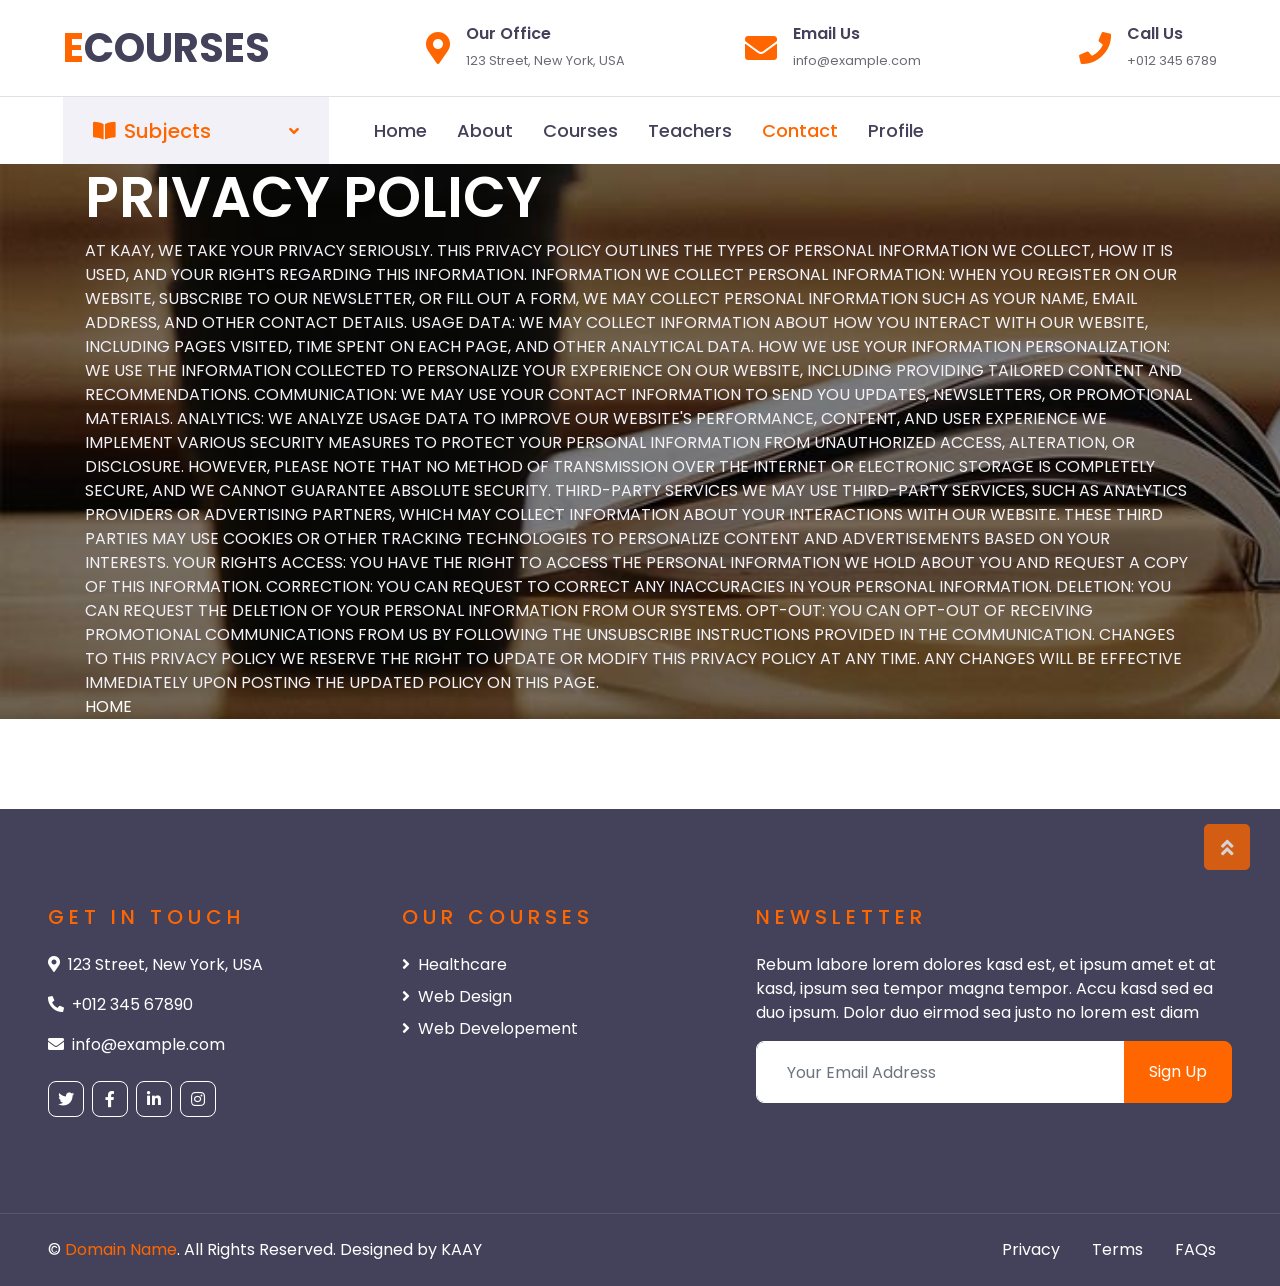
<file: Hackathon_E-Learning_Platoform-main/P1/templates/privacy.html>
<!DOCTYPE html>
<html lang="en">

<head>
    <meta charset="utf-8">
    <title>ECOURSES - Online Courses HTML Template</title>
    <meta content="width=device-width, initial-scale=1.0" name="viewport">
    <meta content="Free HTML Templates" name="keywords">
    <meta content="Free HTML Templates" name="description">

    <!-- Favicon -->
    <link href="img/favicon.ico" rel="icon">

    <!-- Google Web Fonts -->
    <link rel="preconnect" href="https://fonts.gstatic.com">
    <link href="https://fonts.googleapis.com/css2?family=Poppins:wght@400;500;600;700&display=swap" rel="stylesheet"> 

    <!-- Font Awesome -->
    <link href="https://cdnjs.cloudflare.com/ajax/libs/font-awesome/5.10.0/css/all.min.css" rel="stylesheet">

    <!-- Libraries Stylesheet -->
    <link href="../static/lib/owlcarousel/assets/owl.carousel.min.css" rel="stylesheet">

    <!-- Customized Bootstrap Stylesheet -->
    <link href="../static/css/style.css" rel="stylesheet">
</head>

<body>
    <!-- Topbar Start -->
    <div class="container-fluid d-none d-lg-block">
        <div class="row align-items-center py-4 px-xl-5">
            <div class="col-lg-3">
                <a href="/index" class="text-decoration-none">
                    <h1 class="m-0"><span class="text-primary">E</span>COURSES</h1>
                </a>
            </div>
            <div class="col-lg-3 text-right">
                <div class="d-inline-flex align-items-center">
                    <i class="fa fa-2x fa-map-marker-alt text-primary mr-3"></i>
                    <div class="text-left">
                        <h6 class="font-weight-semi-bold mb-1">Our Office</h6>
                        <small>123 Street, New York, USA</small>
                    </div>
                </div>
            </div>
            <div class="col-lg-3 text-right">
                <div class="d-inline-flex align-items-center">
                    <i class="fa fa-2x fa-envelope text-primary mr-3"></i>
                    <div class="text-left">
                        <h6 class="font-weight-semi-bold mb-1">Email Us</h6>
                        <small>info@example.com</small>
                    </div>
                </div>
            </div>
            <div class="col-lg-3 text-right">
                <div class="d-inline-flex align-items-center">
                    <i class="fa fa-2x fa-phone text-primary mr-3"></i>
                    <div class="text-left">
                        <h6 class="font-weight-semi-bold mb-1">Call Us</h6>
                        <small>+012 345 6789</small>
                    </div>
                </div>
            </div>
        </div>
    </div>
    <!-- Topbar End -->


    <!-- Navbar Start -->
    <div class="container-fluid">
        <div class="row border-top px-xl-5">
            <div class="col-lg-3 d-none d-lg-block">
                <a class="d-flex align-items-center justify-content-between bg-secondary w-100 text-decoration-none" data-toggle="collapse" href="#navbar-vertical" style="height: 67px; padding: 0 30px;">
                    <h5 class="text-primary m-0"><i class="fa fa-book-open mr-2"></i>Subjects</h5>
                    <i class="fa fa-angle-down text-primary"></i>
                </a>
                <nav class="collapse position-absolute navbar navbar-vertical navbar-light align-items-start p-0 border border-top-0 border-bottom-0 bg-light" id="navbar-vertical" style="width: calc(100% - 30px); z-index: 9;">
                    <div class="navbar-nav w-100">
                        <a href="/webdesign" class="nav-item nav-link">Web Design</a>
                        <a href="/webdeve" class="nav-item nav-link">Web Developement</a>
                        <a href="/healthcare" class="nav-item nav-link">Health Care</a>
                    </div>
                </nav>
            </div>
            <div class="col-lg-9">
                <nav class="navbar navbar-expand-lg bg-light navbar-light py-3 py-lg-0 px-0">
                    <a href="/index" class="text-decoration-none d-block d-lg-none">
                        <h1 class="m-0"><span class="text-primary">E</span>COURSES</h1>
                    </a>
                    <button type="button" class="navbar-toggler" data-toggle="collapse" data-target="#navbarCollapse">
                        <span class="navbar-toggler-icon"></span>
                    </button>
                    <div class="collapse navbar-collapse justify-content-between" id="navbarCollapse">
                        <div class="navbar-nav py-0">
                            <a href="/index" class="nav-item nav-link">Home</a>
                            <a href="/about" class="nav-item nav-link">About</a>
                            <a href="/courses" class="nav-item nav-link">Courses</a>
                            <a href="/teacher" class="nav-item nav-link">Teachers</a>
                            <a href="/contact" class="nav-item nav-link active">Contact</a>
                            <a href="/profile" class="nav-item nav-link">Profile</a>
                        </div>
                    </div>
                </nav>
            </div>
        </div>
    </div>
    <!-- Navbar End -->


    <!-- Header Start -->
    <div class="container-fluid page-header" style="margin-bottom: 90px;">
        <div class="container">
            <div class="d-flex flex-column justify-content-center" style="min-height: 300px">
                <h3 class="display-4 text-white text-uppercase">Privacy Policy</h3>
                <p class="m-0 text-uppercase justified" style="color:  #F2F1F8;" >At KAAY, we take your privacy seriously. This Privacy Policy outlines the types of personal information we collect, how it is used, and your rights regarding this information.

                    Information We Collect
                    
                    Personal Information: When you register on our website, subscribe to our newsletter, or fill out a form, we may collect personal information such as your name, email address, and other contact details.
                    Usage Data: We may collect information about how you interact with our website, including pages visited, time spent on each page, and other analytical data.
                    How We Use Your Information
                    
                    Personalization: We use the information collected to personalize your experience on our website, including providing tailored content and recommendations.
                    Communication: We may use your contact information to send you updates, newsletters, or promotional materials.
                    Analytics: We analyze usage data to improve our website's performance, content, and user experience
                    
                    We implement various security measures to protect your personal information from unauthorized access, alteration, or disclosure. However, please note that no method of transmission over the internet or electronic storage is completely secure, and we cannot guarantee absolute security.
                    
                    Third-Party Services
                    
                    We may use third-party services, such as analytics providers or advertising partners, which may collect information about your interactions with our website. These third parties may use cookies or other tracking technologies to personalize content and advertisements based on your interests.
                    
                    Your Rights
                    
                    Access: You have the right to access the personal information we hold about you and request a copy of this information.
                    Correction: You can request to correct any inaccuracies in your personal information.
                    Deletion: You can request the deletion of your personal information from our systems.
                    Opt-Out: You can opt-out of receiving promotional communications from us by following the unsubscribe instructions provided in the communication.
                    Changes to this Privacy Policy
                    
                    We reserve the right to update or modify this Privacy Policy at any time. Any changes will be effective immediately upon posting the updated policy on this page.</p>
                <div class="d-inline-flex text-white">
                    <p class="m-0 text-uppercase"><a class="text-white" href="">Home</a></p>
                </div>
            </div>
        </div>
    </div>
    <!-- Header End -->







    <div class="container-fluid bg-dark text-white py-5 px-sm-3 px-lg-5" style="margin-top: 90px;">
        <div class="row pt-5">
            <div class="col-lg-7 col-md-12">
                <div class="row">
                    <div class="col-md-6 mb-5">
                        <h5 class="text-primary text-uppercase mb-4" style="letter-spacing: 5px;">Get In Touch</h5>
                        <p><i class="fa fa-map-marker-alt mr-2"></i>123 Street, New York, USA</p>
                        <p><i class="fa fa-phone-alt mr-2"></i>+012 345 67890</p>
                        <p><i class="fa fa-envelope mr-2"></i>info@example.com</p>
                        <div class="d-flex justify-content-start mt-4">
                            <a class="btn btn-outline-light btn-square mr-2" href="#"><i class="fab fa-twitter"></i></a>
                            <a class="btn btn-outline-light btn-square mr-2" href="https://www.facebook.com/avdhut.bashte.1?mibextid=LQQJ4d"><i class="fab fa-facebook-f"></i></a>
                            <a class="btn btn-outline-light btn-square mr-2" href="https://www.linkedin.com/in/aniruddha-lakade-a6462b252?utm_source=share&utm_campaign=share_via&utm_content=profile&utm_medium=android_app"><i class="fab fa-linkedin-in"></i></a>
                            <a class="btn btn-outline-light btn-square" href="https://www.instagram.com/me.kaustubhh?utm_source=ig_web_button_share_sheet&igsh=ZDNlZDc0MzIxNw=="><i class="fab fa-instagram"></i></a>
                        </div>
                    </div>
                    <div class="col-md-6 mb-5">
                        <h5 class="text-primary text-uppercase mb-4" style="letter-spacing: 5px;">Our Courses</h5>
                        <div class="d-flex flex-column justify-content-start">
                            <a class="text-white mb-2" href="/healthcare"><i class="fa fa-angle-right mr-2"></i>Healthcare</a>
                            <a class="text-white mb-2" href="/webdesign"><i class="fa fa-angle-right mr-2"></i>Web Design</a>
                            <a class="text-white mb-2" href="/webdeve"><i class="fa fa-angle-right mr-2"></i>Web Developement</a>
                         
                        </div>
                    </div>
                </div>
            </div>
            <div class="col-lg-5 col-md-12 mb-5">
                <h5 class="text-primary text-uppercase mb-4" style="letter-spacing: 5px;">Newsletter</h5>
                <p>Rebum labore lorem dolores kasd est, et ipsum amet et at kasd, ipsum sea tempor magna tempor. Accu kasd sed ea duo ipsum. Dolor duo eirmod sea justo no lorem est diam</p>
                <div class="w-100">
                    <div class="input-group">
                        <input type="text" class="form-control border-light" style="padding: 30px;" placeholder="Your Email Address">
                        <div class="input-group-append">
                            <button class="btn btn-primary px-4">Sign Up</button>
                        </div>
                    </div>
                </div>
            </div>
        </div>
    </div>
    <div class="container-fluid bg-dark text-white border-top py-4 px-sm-3 px-md-5" style="border-color: rgba(256, 256, 256, .1) !important;">
        <div class="row">
            <div class="col-lg-6 text-center text-md-left mb-3 mb-md-0">
                <p class="m-0 text-white">&copy; <a href="#">Domain Name</a>. All Rights Reserved. Designed by KAAY</a>
                </p>
            </div>
            <div class="col-lg-6 text-center text-md-right">
                <ul class="nav d-inline-flex">
                    <li class="nav-item">
                        <a class="nav-link text-white py-0" href="/privacy">Privacy</a>
                    </li>
                    <li class="nav-item">
                        <a class="nav-link text-white py-0" href="/terms">Terms</a>
                    </li>
                    <li class="nav-item">
                        <a class="nav-link text-white py-0" href="/faq">FAQs</a>
                    </li>
                </ul>
            </div>
        </div>
    </div>
    <!-- Footer End -->


    <!-- Back to Top -->
    <a href="#" class="btn btn-lg btn-primary btn-lg-square back-to-top"><i class="fa fa-angle-double-up"></i></a>


    <!-- JavaScript Libraries -->
    <script src="https://code.jquery.com/jquery-3.4.1.min.js"></script>
    <script src="https://stackpath.bootstrapcdn.com/bootstrap/4.4.1/js/bootstrap.bundle.min.js"></script>
    <script src="../static/lib/easing/easing.min.js"></script>
    <script src="../static/lib/owlcarousel/owl.carousel.min.js"></script>

    <!-- Contact Javascript File -->
    <script src="../static/mail/jqBootstrapValidation.min.js"></script>
    <script src="../static/mail/contact.js"></script>

    <!-- Template Javascript -->
    <script src="../static/js/main.js"></script>
    <script>
        var startTime; // Variable to store the start time of page visit
        var endTime;   // Variable to store the end time of page visit
    
        window.onload = function() {
            startTime = new Date(); // Record the start time when the page loads
        };
    
        window.onbeforeunload = function() {
            endTime = new Date(); // Record the end time when the user navigates away from the page
            var duration = endTime - startTime; // Calculate the duration in milliseconds
            
            // Send the activity data to the server
            sendActivity('Page visit duration: ' + duration + ' milliseconds', window.location.pathname);
        };
    
        // Function to send activity data to server
        function sendActivity(activity, page) {
            // Send an AJAX request to the server to log the activity
            var xhr = new XMLHttpRequest();
            xhr.open("POST", "/log_activity", true);
            xhr.setRequestHeader("Content-Type", "application/json");
            xhr.send(JSON.stringify({ activity: activity, page: page }));
        }
    </script>
</body>

</html>
</file>
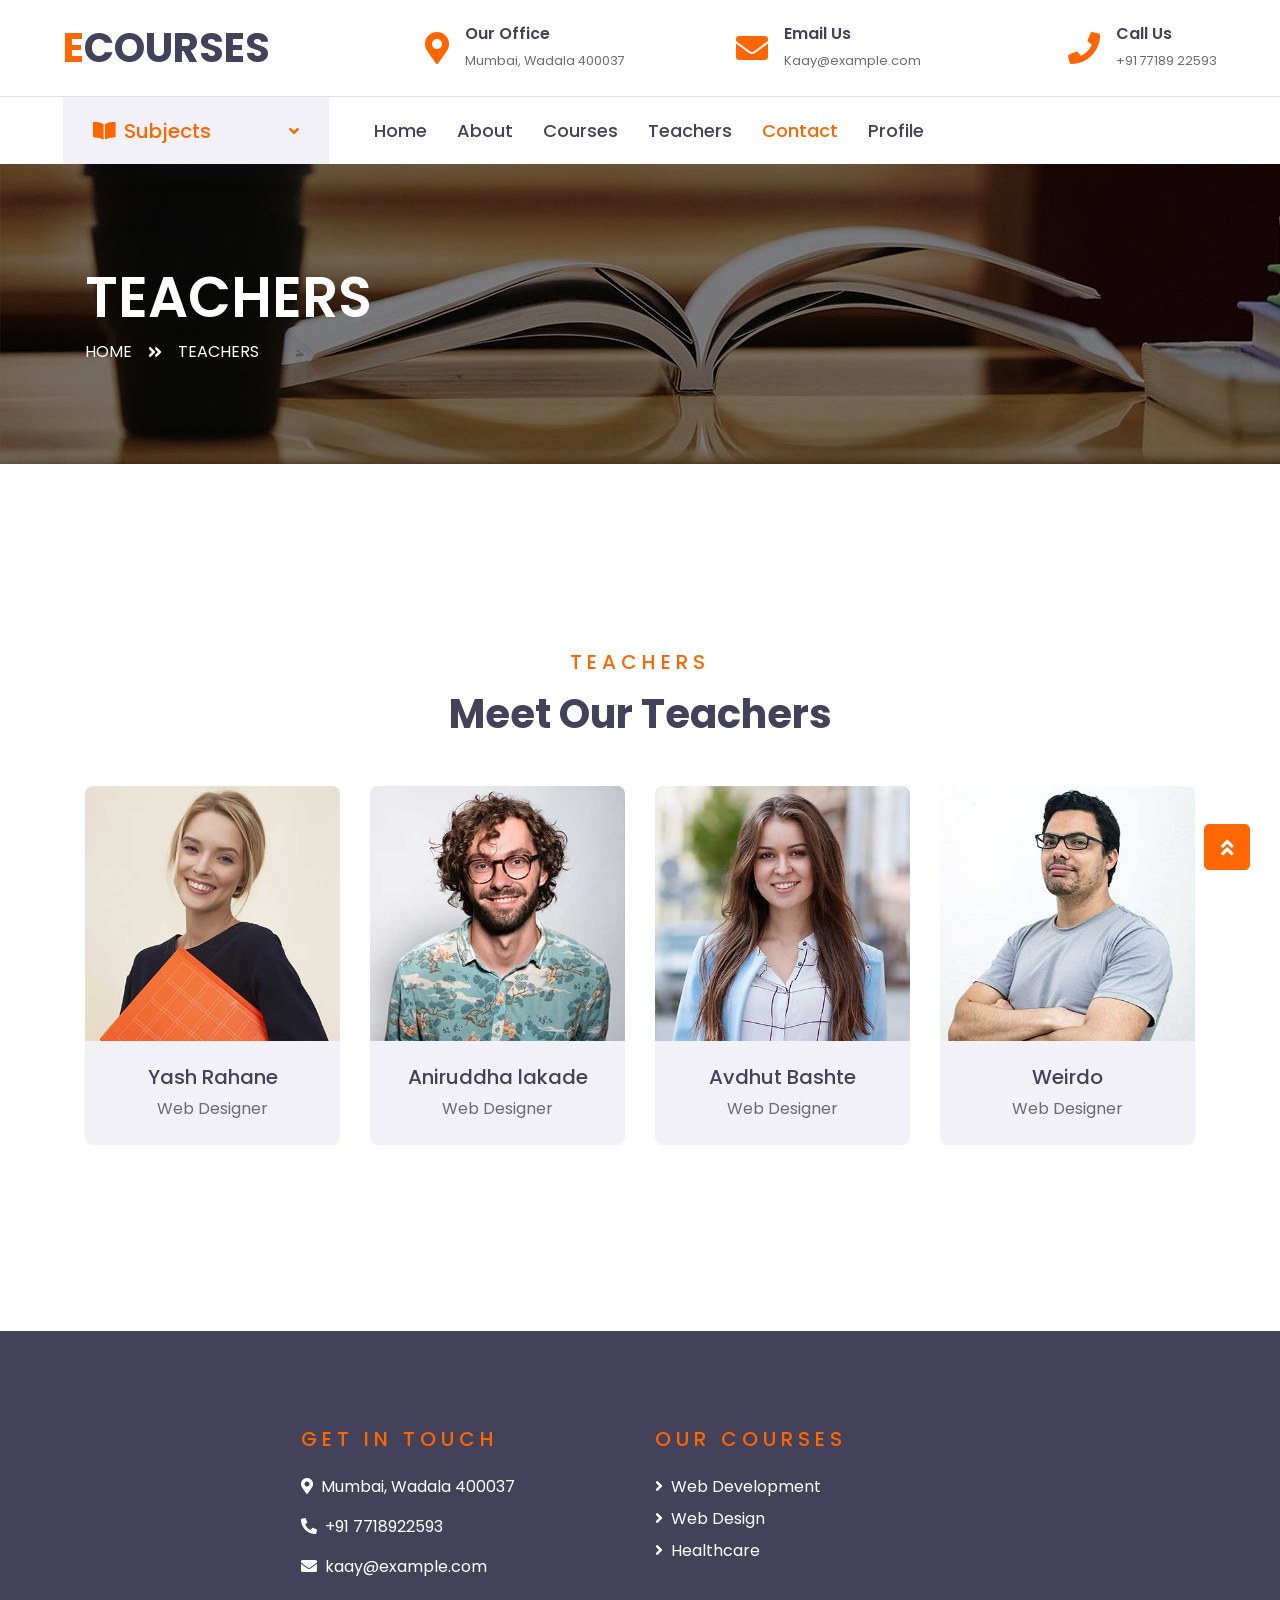
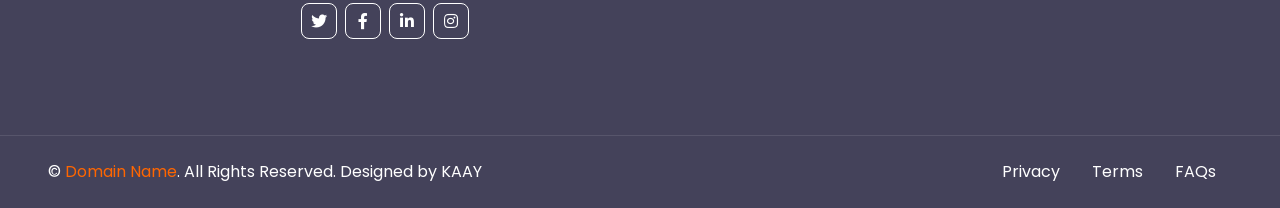
<file: Hackathon_E-Learning_Platoform-main/P1/templates/teacher.html>
<!DOCTYPE html>
<html lang="en">

<head>
    <meta charset="utf-8">
    <title>Kaay</title>
    <meta content="width=device-width, initial-scale=1.0" name="viewport">
    <meta content="Free HTML Templates" name="keywords">
    <meta content="Free HTML Templates" name="description">

    <!-- Favicon -->
    <link href="img/favicon.ico" rel="icon">

    <!-- Google Web Fonts -->
    <link rel="preconnect" href="https://fonts.gstatic.com">
    <link href="https://fonts.googleapis.com/css2?family=Poppins:wght@400;500;600;700&display=swap" rel="stylesheet"> 

    <!-- Font Awesome -->
    <link href="https://cdnjs.cloudflare.com/ajax/libs/font-awesome/5.10.0/css/all.min.css" rel="stylesheet">

    <!-- Libraries Stylesheet -->
    <link href="../static/lib/owlcarousel/assets/owl.carousel.min.css" rel="stylesheet">

    <!-- Customized Bootstrap Stylesheet -->
    <link href="../static/css/style.css" rel="stylesheet">
</head>

<body>
    <!-- Topbar Start -->
    <div class="container-fluid d-none d-lg-block">
        <div class="row align-items-center py-4 px-xl-5">
            <div class="col-lg-3">
                <a href="/index" class="text-decoration-none">
                    <h1 class="m-0"><span class="text-primary">E</span>COURSES</h1>
                </a>
            </div>
            <div class="col-lg-3 text-right">
                <div class="d-inline-flex align-items-center">
                    <i class="fa fa-2x fa-map-marker-alt text-primary mr-3"></i>
                    <div class="text-left">
                        <h6 class="font-weight-semi-bold mb-1">Our Office</h6>
                        <small>Mumbai, Wadala 400037</small>
                    </div>
                </div>
            </div>
            <div class="col-lg-3 text-right">
                <div class="d-inline-flex align-items-center">
                    <i class="fa fa-2x fa-envelope text-primary mr-3"></i>
                    <div class="text-left">
                        <h6 class="font-weight-semi-bold mb-1">Email Us</h6>
                        <small>Kaay@example.com</small>
                    </div>
                </div>
            </div>
            <div class="col-lg-3 text-right">
                <div class="d-inline-flex align-items-center">
                    <i class="fa fa-2x fa-phone text-primary mr-3"></i>
                    <div class="text-left">
                        <h6 class="font-weight-semi-bold mb-1">Call Us</h6>
                        <small>+91 77189 22593</small>
                    </div>
                </div>
            </div>
        </div>
    </div>
    <!-- Topbar End -->


    <!-- Navbar Start -->
    <div class="container-fluid">
        <div class="row border-top px-xl-5">
            <div class="col-lg-3 d-none d-lg-block">
                <a class="d-flex align-items-center justify-content-between bg-secondary w-100 text-decoration-none" data-toggle="collapse" href="#navbar-vertical" style="height: 67px; padding: 0 30px;">
                    <h5 class="text-primary m-0"><i class="fa fa-book-open mr-2"></i>Subjects</h5>
                    <i class="fa fa-angle-down text-primary"></i>
                </a>
                <nav class="collapse position-absolute navbar navbar-vertical navbar-light align-items-start p-0 border border-top-0 border-bottom-0 bg-light" id="navbar-vertical" style="width: calc(100% - 30px); z-index: 9;">
                    <div class="navbar-nav w-100">
                        <a href="/webdesign" class="nav-item nav-link">Web Design</a>
                        <a href="/webdeve" class="nav-item nav-link">Web Developement</a>
                        <a href="/healthcare" class="nav-item nav-link">Health Care</a>
                    </div>
                </nav>
            </div>
            <div class="col-lg-9">
                <nav class="navbar navbar-expand-lg bg-light navbar-light py-3 py-lg-0 px-0">
                    <a href="/index" class="text-decoration-none d-block d-lg-none">
                        <h1 class="m-0"><span class="text-primary">E</span>COURSES</h1>
                    </a>
                    <button type="button" class="navbar-toggler" data-toggle="collapse" data-target="#navbarCollapse">
                        <span class="navbar-toggler-icon"></span>
                    </button>
                    <div class="collapse navbar-collapse justify-content-between" id="navbarCollapse">
                        <div class="navbar-nav py-0">
                            <a href="/index" class="nav-item nav-link">Home</a>
                            <a href="/about" class="nav-item nav-link">About</a>
                            <a href="/courses" class="nav-item nav-link">Courses</a>
                            <a href="/teacher" class="nav-item nav-link">Teachers</a>
                            <a href="/contact" class="nav-item nav-link active">Contact</a>
                            <a href="/profile" class="nav-item nav-link">Profile</a>
                        </div>
                    </div>
                </nav>
            </div>
        </div>
    </div>
    <!-- Navbar End -->


    <!-- Header Start -->
    <div class="container-fluid page-header" style="margin-bottom: 90px;">
        <div class="container">
            <div class="d-flex flex-column justify-content-center" style="min-height: 300px">
                <h3 class="display-4 text-white text-uppercase">Teachers</h3>
                <div class="d-inline-flex text-white">
                    <p class="m-0 text-uppercase"><a class="text-white" href="/index">Home</a></p>
                    <i class="fa fa-angle-double-right pt-1 px-3"></i>
                    <p class="m-0 text-uppercase">Teachers</p>
                </div>
            </div>
        </div>
    </div>
    <!-- Header End -->


    <!-- Team Start -->
    <div class="container-fluid py-5">
        <div class="container pt-5 pb-3">
            <div class="text-center mb-5">
                <h5 class="text-primary text-uppercase mb-3" style="letter-spacing: 5px;">Teachers</h5>
                <h1>Meet Our Teachers</h1>
            </div>
            <div class="row">
                <div class="col-md-6 col-lg-3 text-center team mb-4">
                    <div class="team-item rounded overflow-hidden mb-2">
                        <div class="team-img position-relative">
                            <img class="img-fluid" src="../static/img/team-1.jpg" alt="">
                            <div class="team-social">
                                <a class="btn btn-outline-light btn-square mr-2" href="https://twitter.com/YashRahane"><i class="fab fa-twitter"></i></a>
                                <a class="btn btn-outline-light btn-square mr-2" href="https://www.facebook.com/avdhut.bashte.1?mibextid=LQQJ4d"><i class="fab fa-facebook-f"></i></a>
                                <a class="btn btn-outline-light btn-square mr-2" href="https://www.linkedin.com/in/aniruddha-lakade-a6462b252?utm_source=share&utm_campaign=share_via&utm_content=profile&utm_medium=android_app"><i class="fab fa-linkedin-in"></i></a>
                                <a class="btn btn-outline-light btn-square" href="https://www.instagram.com/me.kaustubhh?utm_source=ig_web_button_share_sheet&igsh=ZDNlZDc0MzIxNw=="><i class="fab fa-instagram"></i></a>
                            </div>
                        </div>
                        <div class="bg-secondary p-4">
                            <h5>Yash Rahane</h5>
                            <p class="m-0">Web Designer</p>
                        </div>
                    </div>
                </div>
                <div class="col-md-6 col-lg-3 text-center team mb-4">
                    <div class="team-item rounded overflow-hidden mb-2">
                        <div class="team-img position-relative">
                            <img class="img-fluid" src="../static/img/team-2.jpg" alt="">
                            <div class="team-social">
                                <a class="btn btn-outline-light btn-square mr-2" href="https://twitter.com/YashRahane"><i class="fab fa-twitter"></i></a>
                                <a class="btn btn-outline-light btn-square mr-2" href="https://www.facebook.com/avdhut.bashte.1?mibextid=LQQJ4d"><i class="fab fa-facebook-f"></i></a>
                                <a class="btn btn-outline-light btn-square mr-2" href="https://www.linkedin.com/in/aniruddha-lakade-a6462b252?utm_source=share&utm_campaign=share_via&utm_content=profile&utm_medium=android_app"><i class="fab fa-linkedin-in"></i></a>
                                <a class="btn btn-outline-light btn-square" href="https://www.instagram.com/me.kaustubhh?utm_source=ig_web_button_share_sheet&igsh=ZDNlZDc0MzIxNw=="><i class="fab fa-instagram"></i></a>
                            </div>
                        </div>
                        <div class="bg-secondary p-4">
                            <h5>Aniruddha lakade</h5>
                            <p class="m-0">Web Designer</p>
                        </div>
                    </div>
                </div>
                <div class="col-md-6 col-lg-3 text-center team mb-4">
                    <div class="team-item rounded overflow-hidden mb-2">
                        <div class="team-img position-relative">
                            <img class="img-fluid" src="../static/img/team-3.jpg" alt="">
                            <div class="team-social">
                                <a class="btn btn-outline-light btn-square mr-2" href="https://twitter.com/YashRahane"><i class=""fab fa-twitter""></i></a>
                                <a class="btn btn-outline-light btn-square mr-2" href="https://www.facebook.com/avdhut.bashte.1?mibextid=LQQJ4d"><i class="fab fa-facebook-f"></i></a>
                                <a class="btn btn-outline-light btn-square mr-2" href="https://www.linkedin.com/in/aniruddha-lakade-a6462b252?utm_source=share&utm_campaign=share_via&utm_content=profile&utm_medium=android_app"><i class="fab fa-linkedin-in"></i></a>
                                <a class="btn btn-outline-light btn-square" href="https://www.instagram.com/me.kaustubhh?utm_source=ig_web_button_share_sheet&igsh=ZDNlZDc0MzIxNw=="><i class="fab fa-instagram"></i></a>
                            </div>
                        </div>
                        <div class="bg-secondary p-4">
                            <h5>Avdhut Bashte</h5>
                            <p class="m-0">Web Designer</p>
                        </div>
                    </div>
                </div>
                <div class="col-md-6 col-lg-3 text-center team mb-4">
                    <div class="team-item rounded overflow-hidden mb-2">
                        <div class="team-img position-relative">
                            <img class="img-fluid" src="../static/img/team-4.jpg" alt="">
                            <div class="team-social">
                                <a class="btn btn-outline-light btn-square mr-2" href="https://twitter.com/YashRahane"><i class="fab fa-twitter"></i></a>
                                <a class="btn btn-outline-light btn-square mr-2" href="https://www.facebook.com/avdhut.bashte.1?mibextid=LQQJ4d"><i class="fab fa-facebook-f"></i></a>
                                <a class="btn btn-outline-light btn-square mr-2" href="https://www.linkedin.com/in/aniruddha-lakade-a6462b252?utm_source=share&utm_campaign=share_via&utm_content=profile&utm_medium=android_app"><i class="fab fa-linkedin-in"></i></a>
                                <a class="btn btn-outline-light btn-square" href="https://www.instagram.com/me.kaustubhh?utm_source=ig_web_button_share_sheet&igsh=ZDNlZDc0MzIxNw=="><i class="fab fa-instagram"></i></a>
                            </div>
                        </div>
                        <div class="bg-secondary p-4">
                            <h5>Weirdo</h5>
                            <p class="m-0">Web Designer</p>
                        </div>
                    </div>
                </div>
                
            </div>
        </div>
    </div>
    <!-- Team End -->


    <!-- Footer Start -->
    <div class="container-fluid bg-dark text-white py-5 px-sm-3 px-lg-5" style="margin-top: 90px;">
        <div class="row pt-5">
            <div class="col-lg-7 col-md-12">
                <div class="row">
                    <div class="col-md-6 mb-5">
                        <h5 class="text-primary text-uppercase mb-4" style="letter-spacing: 5px;">Get In Touch</h5>
                        <p><i class="fa fa-map-marker-alt mr-2"></i>Mumbai, Wadala 400037</p>
                        <p><i class="fa fa-phone-alt mr-2"></i>+91 7718922593</p>
                        <p><i class="fa fa-envelope mr-2"></i>kaay@example.com</p>
                        <div class="d-flex justify-content-start mt-4">
                            <a class="btn btn-outline-light btn-square mr-2" href="https://twitter.com/YashRahane"><i class="fab fa-twitter"></i></a>
                            <a class="btn btn-outline-light btn-square mr-2" href="https://www.facebook.com/avdhut.bashte.1?mibextid=LQQJ4d"><i class="fab fa-facebook-f"></i></a>
                            <a class="btn btn-outline-light btn-square mr-2" href="https://www.linkedin.com/in/aniruddha-lakade-a6462b252?utm_source=share&utm_campaign=share_via&utm_content=profile&utm_medium=android_app"><i class="fab fa-linkedin-in"></i></a>
                            <a class="btn btn-outline-light btn-square" href="https://www.instagram.com/me.kaustubhh?utm_source=ig_web_button_share_sheet&igsh=ZDNlZDc0MzIxNw=="><i class="fab fa-instagram"></i></a>
                        </div>
                    </div>
                    <div class="col-md-6 mb-5">
                        <h5 class="text-primary text-uppercase mb-4" style="letter-spacing: 5px;">Our Courses</h5>
                        <div class="d-flex flex-column justify-content-start">
                            <a class="text-white mb-2" href="/webdeve"><i class="fa fa-angle-right mr-2"></i>Web Development</a>
                            <a class="text-white mb-2" href="/webdesign"><i class="fa fa-angle-right mr-2"></i>Web Design</a>
                            <a class="text-white mb-2" href="/healthcare"><i class="fa fa-angle-right mr-2"></i>Healthcare</a>
                        </div>
                    </div>
                </div>
            </div>
        </div>
    </div>
    <div class="container-fluid bg-dark text-white border-top py-4 px-sm-3 px-md-5" style="border-color: rgba(256, 256, 256, .1) !important;">
        <div class="row">
            <div class="col-lg-6 text-center text-md-left mb-3 mb-md-0">
                <p class="m-0 text-white">&copy; <a href="#">Domain Name</a>. All Rights Reserved. Designed by KAAY</a>
                </p>
            </div>
            <div class="col-lg-6 text-center text-md-right">
                <ul class="nav d-inline-flex">
                    <li class="nav-item">
                        <a class="nav-link text-white py-0" href="/privacy">Privacy</a>
                    </li>
                    <li class="nav-item">
                        <a class="nav-link text-white py-0" href="/terms">Terms</a>
                    </li>
                    <li class="nav-item">
                        <a class="nav-link text-white py-0" href="/faqs">FAQs</a>
                    </li>
                </ul>
            </div>
        </div>
    </div>
    <!-- Footer End -->


    <!-- Back to Top -->
    <a href="#" class="btn btn-lg btn-primary btn-lg-square back-to-top"><i class="fa fa-angle-double-up"></i></a>


    <!-- JavaScript Libraries -->
    <script src="https://code.jquery.com/jquery-3.4.1.min.js"></script>
    <script src="https://stackpath.bootstrapcdn.com/bootstrap/4.4.1/js/bootstrap.bundle.min.js"></script>
    <script src="../static/lib/easing/easing.min.js"></script>
    <script src="../static/lib/owlcarousel/owl.carousel.min.js"></script>

    <!-- Contact Javascript File -->
    <script src="../static/mail/jqBootstrapValidation.min.js"></script>
    <script src="../static/mail/contact.js"></script>

    <!-- Template Javascript -->
    <script src="../static/js/main.js"></script>
    <script>
        var startTime; // Variable to store the start time of page visit
        var endTime;   // Variable to store the end time of page visit
    
        window.onload = function() {
            startTime = new Date(); // Record the start time when the page loads
        };
    
        window.onbeforeunload = function() {
            endTime = new Date(); // Record the end time when the user navigates away from the page
            var duration = endTime - startTime; // Calculate the duration in milliseconds
            
            // Send the activity data to the server
            sendActivity('Page visit duration: ' + duration + ' milliseconds', window.location.pathname);
        };
    
        // Function to send activity data to server
        function sendActivity(activity, page) {
            // Send an AJAX request to the server to log the activity
            var xhr = new XMLHttpRequest();
            xhr.open("POST", "/log_activity", true);
            xhr.setRequestHeader("Content-Type", "application/json");
            xhr.send(JSON.stringify({ activity: activity, page: page }));
        }
    </script>
</body>

</html>
</file>
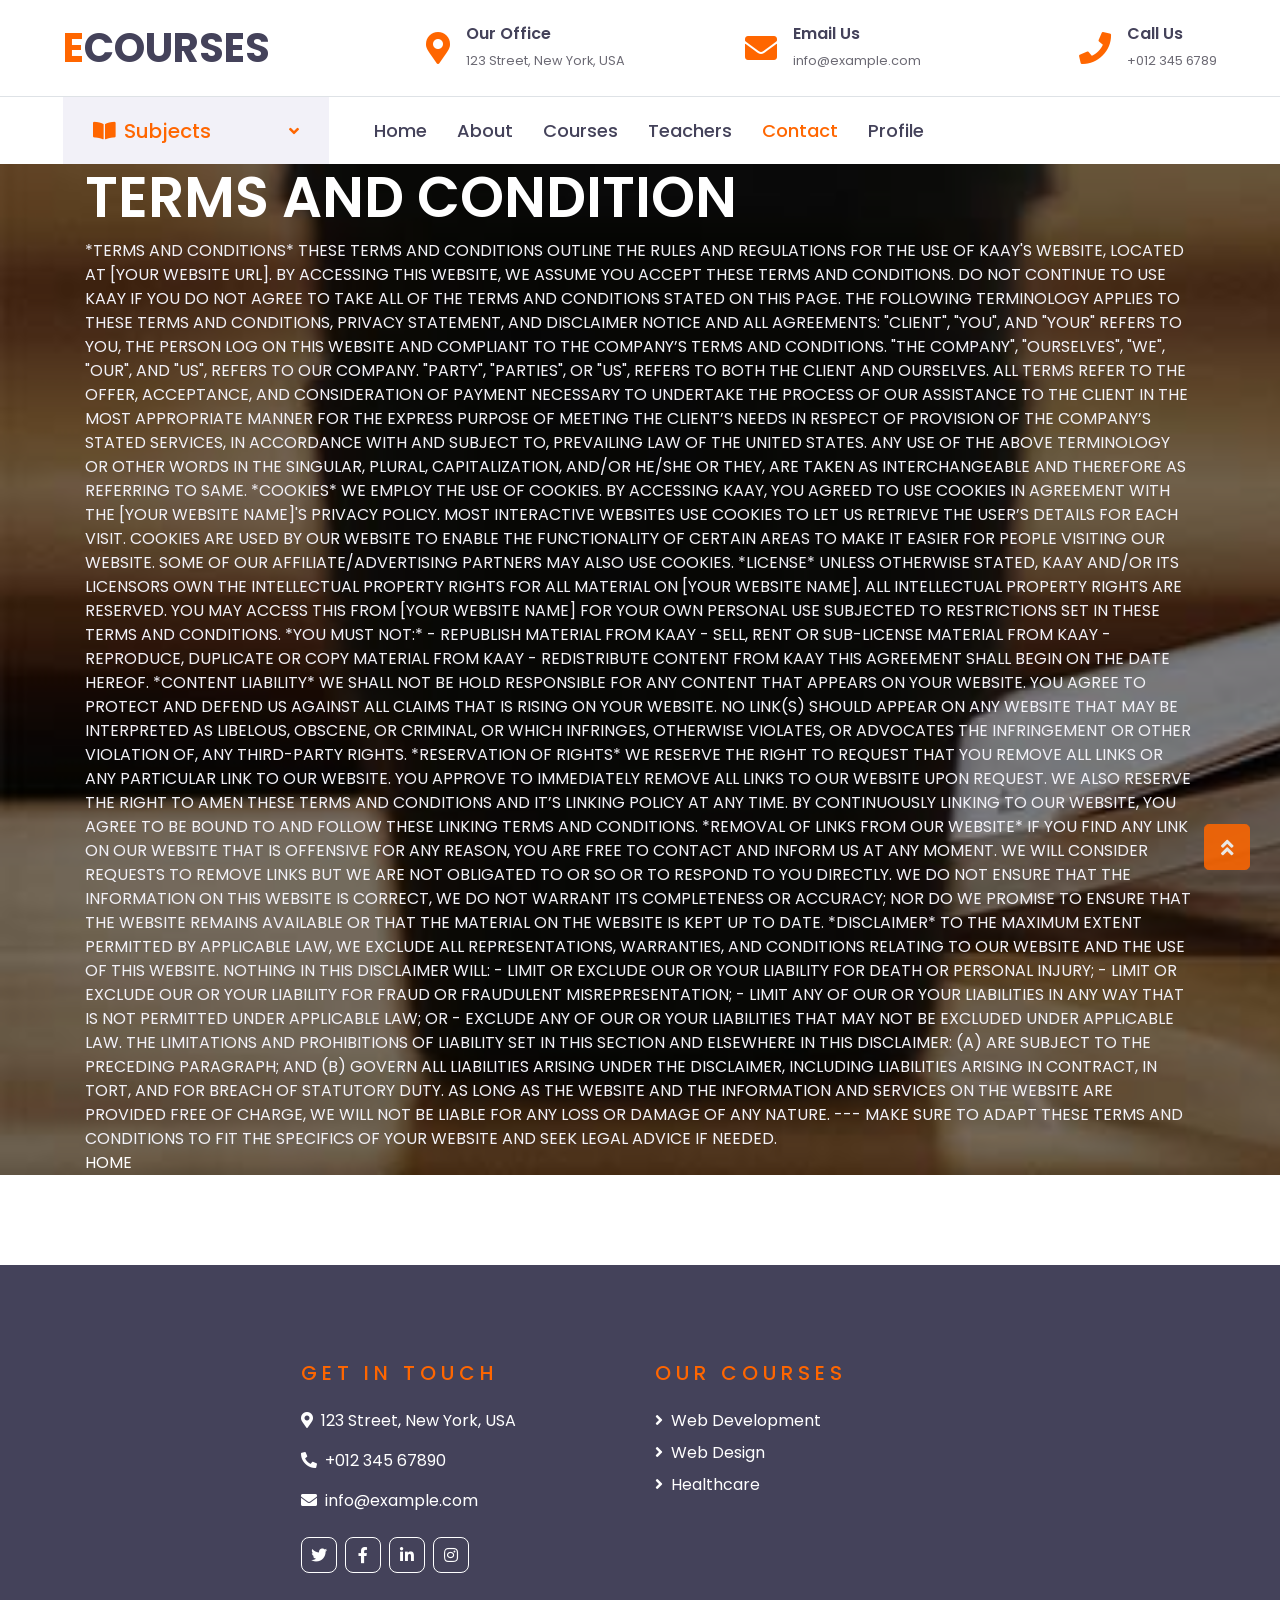
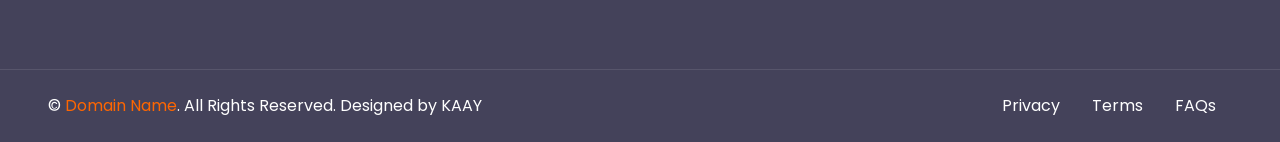
<file: Hackathon_E-Learning_Platoform-main/P1/templates/terms.html>
<!DOCTYPE html>
<html lang="en">

<head>
    <meta charset="utf-8">
    <title>ECOURSES - Online Courses HTML Template</title>
    <meta content="width=device-width, initial-scale=1.0" name="viewport">
    <meta content="Free HTML Templates" name="keywords">
    <meta content="Free HTML Templates" name="description">

    <!-- Favicon -->
    <link href="img/favicon.ico" rel="icon">

    <!-- Google Web Fonts -->
    <link rel="preconnect" href="https://fonts.gstatic.com">
    <link href="https://fonts.googleapis.com/css2?family=Poppins:wght@400;500;600;700&display=swap" rel="stylesheet"> 

    <!-- Font Awesome -->
    <link href="https://cdnjs.cloudflare.com/ajax/libs/font-awesome/5.10.0/css/all.min.css" rel="stylesheet">

    <!-- Libraries Stylesheet -->
    <link href="../static/lib/owlcarousel/owl.carousel.min.js" rel="stylesheet">

    <!-- Customized Bootstrap Stylesheet -->
    <link href="../static/css/style.css" rel="stylesheet">
</head>

<body>
    <!-- Topbar Start -->
    <div class="container-fluid d-none d-lg-block">
        <div class="row align-items-center py-4 px-xl-5">
            <div class="col-lg-3">
                <a href="/index" class="text-decoration-none">
                    <h1 class="m-0"><span class="text-primary">E</span>COURSES</h1>
                </a>
            </div>
            <div class="col-lg-3 text-right">
                <div class="d-inline-flex align-items-center">
                    <i class="fa fa-2x fa-map-marker-alt text-primary mr-3"></i>
                    <div class="text-left">
                        <h6 class="font-weight-semi-bold mb-1">Our Office</h6>
                        <small>123 Street, New York, USA</small>
                    </div>
                </div>
            </div>
            <div class="col-lg-3 text-right">
                <div class="d-inline-flex align-items-center">
                    <i class="fa fa-2x fa-envelope text-primary mr-3"></i>
                    <div class="text-left">
                        <h6 class="font-weight-semi-bold mb-1">Email Us</h6>
                        <small>info@example.com</small>
                    </div>
                </div>
            </div>
            <div class="col-lg-3 text-right">
                <div class="d-inline-flex align-items-center">
                    <i class="fa fa-2x fa-phone text-primary mr-3"></i>
                    <div class="text-left">
                        <h6 class="font-weight-semi-bold mb-1">Call Us</h6>
                        <small>+012 345 6789</small>
                    </div>
                </div>
            </div>
        </div>
    </div>
    <!-- Topbar End -->


    <!-- Navbar Start --> 
    <div class="container-fluid">
        <div class="row border-top px-xl-5">
            <div class="col-lg-3 d-none d-lg-block">
                <a class="d-flex align-items-center justify-content-between bg-secondary w-100 text-decoration-none" data-toggle="collapse" href="#navbar-vertical" style="height: 67px; padding: 0 30px;">
                    <h5 class="text-primary m-0"><i class="fa fa-book-open mr-2"></i>Subjects</h5>
                    <i class="fa fa-angle-down text-primary"></i>
                </a>
                <nav class="collapse position-absolute navbar navbar-vertical navbar-light align-items-start p-0 border border-top-0 border-bottom-0 bg-light" id="navbar-vertical" style="width: calc(100% - 30px); z-index: 9;">
                    <div class="navbar-nav w-100">
                        <a href="/webdesign" class="nav-item nav-link">Web Design</a>
                        <a href="/webdeve" class="nav-item nav-link">Web Developement</a>
                        <a href="/healthcare" class="nav-item nav-link">Health Care</a>
                    </div>
                </nav>
            </div>
            <div class="col-lg-9">
                <nav class="navbar navbar-expand-lg bg-light navbar-light py-3 py-lg-0 px-0">
                    <a href="/index" class="text-decoration-none d-block d-lg-none">
                        <h1 class="m-0"><span class="text-primary">E</span>COURSES</h1>
                    </a>
                    <button type="button" class="navbar-toggler" data-toggle="collapse" data-target="#navbarCollapse">
                        <span class="navbar-toggler-icon"></span>
                    </button>
                    <div class="collapse navbar-collapse justify-content-between" id="navbarCollapse">
                        <div class="navbar-nav py-0">
                            <a href="/index" class="nav-item nav-link">Home</a>
                            <a href="/about" class="nav-item nav-link">About</a>
                            <a href="/courses" class="nav-item nav-link">Courses</a>
                            <a href="/teacher" class="nav-item nav-link">Teachers</a>
                            <a href="/contact" class="nav-item nav-link active">Contact</a>
                            <a href="/profile" class="nav-item nav-link">Profile</a>
                        </div>
                    </div>
                </nav>
            </div>
        </div>
    </div>
    <!-- Navbar End -->


    <!-- Header Start -->
    <div class="container-fluid page-header" style="margin-bottom: 90px;">
        <div class="container">
            <div class="d-flex flex-column justify-content-center" style="min-height: 300px">
                <h3 class="display-4 text-white text-uppercase">Terms and Condition</h3>
                <p class="m-0 text-uppercase" style="color:  #F2F1F8;">
                    *Terms and Conditions*
                    
                    These terms and conditions outline the rules and regulations for the use of KAAY's website, located at [Your Website URL].
                    
                    By accessing this website, we assume you accept these terms and conditions. Do not continue to use KAAY if you do not agree to take all of the terms and conditions stated on this page.
                    
                    The following terminology applies to these Terms and Conditions, Privacy Statement, and Disclaimer Notice and all agreements: "Client", "You", and "Your" refers to you, the person log on this website and compliant to the Company’s terms and conditions. "The Company", "Ourselves", "We", "Our", and "Us", refers to our Company. "Party", "Parties", or "Us", refers to both the Client and ourselves. All terms refer to the offer, acceptance, and consideration of payment necessary to undertake the process of our assistance to the Client in the most appropriate manner for the express purpose of meeting the Client’s needs in respect of provision of the Company’s stated services, in accordance with and subject to, prevailing law of the United States. Any use of the above terminology or other words in the singular, plural, capitalization, and/or he/she or they, are taken as interchangeable and therefore as referring to same.
                    
                    *Cookies*
                    
                    We employ the use of cookies. By accessing KAAY, you agreed to use cookies in agreement with the [Your Website Name]'s Privacy Policy.
                    
                    Most interactive websites use cookies to let us retrieve the user’s details for each visit. Cookies are used by our website to enable the functionality of certain areas to make it easier for people visiting our website. Some of our affiliate/advertising partners may also use cookies.
                    
                    *License*
                    
                    Unless otherwise stated, KAAY and/or its licensors own the intellectual property rights for all material on [Your Website Name]. All intellectual property rights are reserved. You may access this from [Your Website Name] for your own personal use subjected to restrictions set in these terms and conditions.
                    
                    *You must not:*
                    
                    - Republish material from KAAY
                    - Sell, rent or sub-license material from KAAY
                    - Reproduce, duplicate or copy material from KAAY
                    - Redistribute content from KAAY
                    
                    This Agreement shall begin on the date hereof.
                    
                    *Content Liability*
                    
                    We shall not be hold responsible for any content that appears on your Website. You agree to protect and defend us against all claims that is rising on your Website. No link(s) should appear on any Website that may be interpreted as libelous, obscene, or criminal, or which infringes, otherwise violates, or advocates the infringement or other violation of, any third-party rights.
                    
                    *Reservation of Rights*
                    
                    We reserve the right to request that you remove all links or any particular link to our Website. You approve to immediately remove all links to our Website upon request. We also reserve the right to amen these terms and conditions and it’s linking policy at any time. By continuously linking to our Website, you agree to be bound to and follow these linking terms and conditions.
                    
                    *Removal of links from our website*
                    
                    If you find any link on our Website that is offensive for any reason, you are free to contact and inform us at any moment. We will consider requests to remove links but we are not obligated to or so or to respond to you directly.
                    
                    We do not ensure that the information on this website is correct, we do not warrant its completeness or accuracy; nor do we promise to ensure that the website remains available or that the material on the website is kept up to date.
                    
                    *Disclaimer*
                    
                    To the maximum extent permitted by applicable law, we exclude all representations, warranties, and conditions relating to our website and the use of this website. Nothing in this disclaimer will:
                    
                    - Limit or exclude our or your liability for death or personal injury;
                    - Limit or exclude our or your liability for fraud or fraudulent misrepresentation;
                    - Limit any of our or your liabilities in any way that is not permitted under applicable law; or
                    - Exclude any of our or your liabilities that may not be excluded under applicable law.
                    
                    The limitations and prohibitions of liability set in this Section and elsewhere in this disclaimer: (a) are subject to the preceding paragraph; and (b) govern all liabilities arising under the disclaimer, including liabilities arising in contract, in tort, and for breach of statutory duty.
                    
                    As long as the website and the information and services on the website are provided free of charge, we will not be liable for any loss or damage of any nature.
                    
                    ---
                    
                    Make sure to adapt these terms and conditions to fit the specifics of your website and seek legal advice if needed.</p>
                


                <div class="d-inline-flex text-white">
                    <p class="m-0 text-uppercase"><a class="text-white" href="/index">Home</a></p>
                </div>
            </div>
        </div>
    </div>
    <!-- Header End -->







    <div class="container-fluid bg-dark text-white py-5 px-sm-3 px-lg-5" style="margin-top: 90px;">
        <div class="row pt-5">
            <div class="col-lg-7 col-md-12">
                <div class="row">
                    <div class="col-md-6 mb-5">
                        <h5 class="text-primary text-uppercase mb-4" style="letter-spacing: 5px;">Get In Touch</h5>
                        <p><i class="fa fa-map-marker-alt mr-2"></i>123 Street, New York, USA</p>
                        <p><i class="fa fa-phone-alt mr-2"></i>+012 345 67890</p>
                        <p><i class="fa fa-envelope mr-2"></i>info@example.com</p>
                        <div class="d-flex justify-content-start mt-4">
                            <a class="btn btn-outline-light btn-square mr-2" href="#"><i class="fab fa-twitter"></i></a>
                            <a class="btn btn-outline-light btn-square mr-2" href="https://www.facebook.com/avdhut.bashte.1?mibextid=LQQJ4d"><i class="fab fa-facebook-f"></i></a>
                            <a class="btn btn-outline-light btn-square mr-2" href="https://www.linkedin.com/in/aniruddha-lakade-a6462b252?utm_source=share&utm_campaign=share_via&utm_content=profile&utm_medium=android_app"><i class="fab fa-linkedin-in"></i></a>
                            <a class="btn btn-outline-light btn-square" href="https://www.instagram.com/me.kaustubhh?utm_source=ig_web_button_share_sheet&igsh=ZDNlZDc0MzIxNw=="><i class="fab fa-instagram"></i></a>
                        </div>
                    </div>
                    <div class="col-md-6 mb-5">
                        <h5 class="text-primary text-uppercase mb-4" style="letter-spacing: 5px;">Our Courses</h5>
                        <div class="d-flex flex-column justify-content-start">
                            <a class="text-white mb-2" href="/webdeve"><i class="fa fa-angle-right mr-2"></i>Web Development</a>
                            <a class="text-white mb-2" href="/webdesign"><i class="fa fa-angle-right mr-2"></i>Web Design</a>
                            <a class="text-white mb-2" href="/healthcare"><i class="fa fa-angle-right mr-2"></i>Healthcare</a>
                        </div>
                    </div>
                    </div>
                </div>
            </div>
        </div>
    </div>
    <div class="container-fluid bg-dark text-white border-top py-4 px-sm-3 px-md-5" style="border-color: rgba(256, 256, 256, .1) !important;">
        <div class="row">
            <div class="col-lg-6 text-center text-md-left mb-3 mb-md-0">
                <p class="m-0 text-white">&copy; <a href="#">Domain Name</a>. All Rights Reserved. Designed by KAAY</a>
                </p>
            </div>
            <div class="col-lg-6 text-center text-md-right">
                <ul class="nav d-inline-flex">
                    <li class="nav-item">
                        <a class="nav-link text-white py-0" href="/privacy">Privacy</a>
                    </li>
                    <li class="nav-item">
                        <a class="nav-link text-white py-0" href="/terms">Terms</a>
                    </li>
                    <li class="nav-item">
                        <a class="nav-link text-white py-0" href="/faqs">FAQs</a>
                    </li>
                </ul>
            </div>
        </div>
    </div>
    <!-- Footer End -->


    <!-- Back to Top -->
    <a href="#" class="btn btn-lg btn-primary btn-lg-square back-to-top"><i class="fa fa-angle-double-up"></i></a>


    <!-- JavaScript Libraries -->
    <script src="https://code.jquery.com/jquery-3.4.1.min.js"></script>
    <script src="https://stackpath.bootstrapcdn.com/bootstrap/4.4.1/js/bootstrap.bundle.min.js"></script>
    <script src="../static/lib/easing/easing.min.js"></script>
    <script src="../static/lib/owlcarousel/owl.carousel.min.js"></script>

    <!-- Contact Javascript File -->
    <script src="../static/mail/jqBootstrapValidation.min.js"></script>
    <script src="../static/mail/contact.js"></script>

    <!-- Template Javascript -->
    <script src="../static/js/main.js"></script>
    <script>
        var startTime; // Variable to store the start time of page visit
        var endTime;   // Variable to store the end time of page visit
    
        window.onload = function() {
            startTime = new Date(); // Record the start time when the page loads
        };
    
        window.onbeforeunload = function() {
            endTime = new Date(); // Record the end time when the user navigates away from the page
            var duration = endTime - startTime; // Calculate the duration in milliseconds
            
            // Send the activity data to the server
            sendActivity('Page visit duration: ' + duration + ' milliseconds', window.location.pathname);
        };
    
        // Function to send activity data to server
        function sendActivity(activity, page) {
            // Send an AJAX request to the server to log the activity
            var xhr = new XMLHttpRequest();
            xhr.open("POST", "/log_activity", true);
            xhr.setRequestHeader("Content-Type", "application/json");
            xhr.send(JSON.stringify({ activity: activity, page: page }));
        }
    </script>
</body>

</html>
</file>
<file: Hackathon_E-Learning_Platoform-main/P1/static/css/style.css>
/******* Bootstrap Theming ********/
/*!
 * Bootstrap v4.5.3 (https://getbootstrap.com/)
 * Copyright 2011-2020 The Bootstrap Authors
 * Copyright 2011-2020 Twitter, Inc.
 * Licensed under MIT (https://github.com/twbs/bootstrap/blob/main/LICENSE)
 */
:root {
  --blue: #007bff;
  --indigo: #6610f2;
  --purple: #6f42c1;
  --pink: #e83e8c;
  --red: #dc3545;
  --orange: #fd7e14;
  --yellow: #ffc107;
  --green: #28a745;
  --teal: #20c997;
  --cyan: #17a2b8;
  --white: #fff;
  --gray: #6c757d;
  --gray-dark: #343a40;
  --primary: #FF6600;
  --secondary: #F2F1F8;
  --success: #28a745;
  --info: #17a2b8;
  --warning: #ffc107;
  --danger: #dc3545;
  --light: #FFFFFF;
  --dark: #44425A;
  --breakpoint-xs: 0;
  --breakpoint-sm: 576px;
  --breakpoint-md: 768px;
  --breakpoint-lg: 992px;
  --breakpoint-xl: 1200px;
  --font-family-sans-serif: "Poppins", sans-serif;
  --font-family-monospace: SFMono-Regular, Menlo, Monaco, Consolas, "Liberation Mono", "Courier New", monospace;
}

*,
*::before,
*::after {
  box-sizing: border-box;
}

html {
  font-family: sans-serif;
  line-height: 1.15;
  -webkit-text-size-adjust: 100%;
  -webkit-tap-highlight-color: rgba(0, 0, 0, 0);
}

article, aside, figcaption, figure, footer, header, hgroup, main, nav, section {
  display: block;
}

body {
  margin: 0;
  font-family: "Poppins", sans-serif;
  font-size: 1rem;
  font-weight: 400;
  line-height: 1.5;
  color: #6C6A74;
  text-align: left;
  background-color: #fff;
}

[tabindex="-1"]:focus:not(:focus-visible) {
  outline: 0 !important;
}

hr {
  box-sizing: content-box;
  height: 0;
  overflow: visible;
}

h1, h2, h3, h4, h5, h6 {
  margin-top: 0;
  margin-bottom: 0.5rem;
}

p {
  margin-top: 0;
  margin-bottom: 1rem;
}

abbr[title],
abbr[data-original-title] {
  text-decoration: underline;
  text-decoration: underline dotted;
  cursor: help;
  border-bottom: 0;
  text-decoration-skip-ink: none;
}

address {
  margin-bottom: 1rem;
  font-style: normal;
  line-height: inherit;
}

ol,
ul,
dl {
  margin-top: 0;
  margin-bottom: 1rem;
}

ol ol,
ul ul,
ol ul,
ul ol {
  margin-bottom: 0;
}

dt {
  font-weight: 700;
}

dd {
  margin-bottom: .5rem;
  margin-left: 0;
}

blockquote {
  margin: 0 0 1rem;
}

b,
strong {
  font-weight: bolder;
}

small {
  font-size: 80%;
}

sub,
sup {
  position: relative;
  font-size: 75%;
  line-height: 0;
  vertical-align: baseline;
}

sub {
  bottom: -.25em;
}

sup {
  top: -.5em;
}

a {
  color: #FF6600;
  text-decoration: none;
  background-color: transparent;
}

a:hover {
  color: #b34700;
  text-decoration: underline;
}

a:not([href]):not([class]) {
  color: inherit;
  text-decoration: none;
}

a:not([href]):not([class]):hover {
  color: inherit;
  text-decoration: none;
}

pre,
code,
kbd,
samp {
  font-family: SFMono-Regular, Menlo, Monaco, Consolas, "Liberation Mono", "Courier New", monospace;
  font-size: 1em;
}

pre {
  margin-top: 0;
  margin-bottom: 1rem;
  overflow: auto;
  -ms-overflow-style: scrollbar;
}

figure {
  margin: 0 0 1rem;
}

img {
  vertical-align: middle;
  border-style: none;
}

svg {
  overflow: hidden;
  vertical-align: middle;
}

table {
  border-collapse: collapse;
}

caption {
  padding-top: 0.75rem;
  padding-bottom: 0.75rem;
  color: #6c757d;
  text-align: left;
  caption-side: bottom;
}

th {
  text-align: inherit;
  text-align: -webkit-match-parent;
}

label {
  display: inline-block;
  margin-bottom: 0.5rem;
}

button {
  border-radius: 0;
}

button:focus {
  outline: 1px dotted;
  outline: 5px auto -webkit-focus-ring-color;
}

input,
button,
select,
optgroup,
textarea {
  margin: 0;
  font-family: inherit;
  font-size: inherit;
  line-height: inherit;
}

button,
input {
  overflow: visible;
}

button,
select {
  text-transform: none;
}

[role="button"] {
  cursor: pointer;
}

select {
  word-wrap: normal;
}

button,
[type="button"],
[type="reset"],
[type="submit"] {
  -webkit-appearance: button;
}

button:not(:disabled),
[type="button"]:not(:disabled),
[type="reset"]:not(:disabled),
[type="submit"]:not(:disabled) {
  cursor: pointer;
}

button::-moz-focus-inner,
[type="button"]::-moz-focus-inner,
[type="reset"]::-moz-focus-inner,
[type="submit"]::-moz-focus-inner {
  padding: 0;
  border-style: none;
}

input[type="radio"],
input[type="checkbox"] {
  box-sizing: border-box;
  padding: 0;
}

textarea {
  overflow: auto;
  resize: vertical;
}

fieldset {
  min-width: 0;
  padding: 0;
  margin: 0;
  border: 0;
}

legend {
  display: block;
  width: 100%;
  max-width: 100%;
  padding: 0;
  margin-bottom: .5rem;
  font-size: 1.5rem;
  line-height: inherit;
  color: inherit;
  white-space: normal;
}

@media (max-width: 1200px) {
  legend {
    font-size: calc(1.275rem + 0.3vw) ;
  }
}

progress {
  vertical-align: baseline;
}

[type="number"]::-webkit-inner-spin-button,
[type="number"]::-webkit-outer-spin-button {
  height: auto;
}

[type="search"] {
  outline-offset: -2px;
  -webkit-appearance: none;
}

[type="search"]::-webkit-search-decoration {
  -webkit-appearance: none;
}

::-webkit-file-upload-button {
  font: inherit;
  -webkit-appearance: button;
}

output {
  display: inline-block;
}

summary {
  display: list-item;
  cursor: pointer;
}

template {
  display: none;
}

[hidden] {
  display: none !important;
}

h1, h2, h3, h4, h5, h6,
.h1, .h2, .h3, .h4, .h5, .h6 {
  margin-bottom: 0.5rem;
  font-weight: 500;
  line-height: 1.2;
  color: #44425A;
}

h1, .h1 {
  font-size: 2.5rem;
}

@media (max-width: 1200px) {
  h1, .h1 {
    font-size: calc(1.375rem + 1.5vw) ;
  }
}

h2, .h2 {
  font-size: 2rem;
}

@media (max-width: 1200px) {
  h2, .h2 {
    font-size: calc(1.325rem + 0.9vw) ;
  }
}

h3, .h3 {
  font-size: 1.75rem;
}

@media (max-width: 1200px) {
  h3, .h3 {
    font-size: calc(1.3rem + 0.6vw) ;
  }
}

h4, .h4 {
  font-size: 1.5rem;
}

@media (max-width: 1200px) {
  h4, .h4 {
    font-size: calc(1.275rem + 0.3vw) ;
  }
}

h5, .h5 {
  font-size: 1.25rem;
}

h6, .h6 {
  font-size: 1rem;
}

.lead {
  font-size: 1.25rem;
  font-weight: 300;
}

.display-1 {
  font-size: 6rem;
  font-weight: 300;
  line-height: 1.2;
}

@media (max-width: 1200px) {
  .display-1 {
    font-size: calc(1.725rem + 5.7vw) ;
  }
}

.display-2 {
  font-size: 5.5rem;
  font-weight: 300;
  line-height: 1.2;
}

@media (max-width: 1200px) {
  .display-2 {
    font-size: calc(1.675rem + 5.1vw) ;
  }
}

.display-3 {
  font-size: 4.5rem;
  font-weight: 300;
  line-height: 1.2;
}

@media (max-width: 1200px) {
  .display-3 {
    font-size: calc(1.575rem + 3.9vw) ;
  }
}

.display-4 {
  font-size: 3.5rem;
  font-weight: 300;
  line-height: 1.2;
}

@media (max-width: 1200px) {
  .display-4 {
    font-size: calc(1.475rem + 2.7vw) ;
  }
}

hr {
  margin-top: 1rem;
  margin-bottom: 1rem;
  border: 0;
  border-top: 1px solid rgba(0, 0, 0, 0.1);
}

small,
.small {
  font-size: 80%;
  font-weight: 400;
}

mark,
.mark {
  padding: 0.2em;
  background-color: #fcf8e3;
}

.list-unstyled {
  padding-left: 0;
  list-style: none;
}

.list-inline {
  padding-left: 0;
  list-style: none;
}

.list-inline-item {
  display: inline-block;
}

.list-inline-item:not(:last-child) {
  margin-right: 0.5rem;
}

.initialism {
  font-size: 90%;
  text-transform: uppercase;
}

.blockquote {
  margin-bottom: 1rem;
  font-size: 1.25rem;
}

.blockquote-footer {
  display: block;
  font-size: 80%;
  color: #6c757d;
}

.blockquote-footer::before {
  content: "\2014\00A0";
}

.img-fluid {
  max-width: 100%;
  height: auto;
}

.img-thumbnail {
  padding: 0.25rem;
  background-color: #fff;
  border: 1px solid #dee2e6;
  border-radius: 8px;
  max-width: 100%;
  height: auto;
}

.figure {
  display: inline-block;
}

.figure-img {
  margin-bottom: 0.5rem;
  line-height: 1;
}

.figure-caption {
  font-size: 90%;
  color: #6c757d;
}

code {
  font-size: 87.5%;
  color: #e83e8c;
  word-wrap: break-word;
}

a > code {
  color: inherit;
}

kbd {
  padding: 0.2rem 0.4rem;
  font-size: 87.5%;
  color: #fff;
  background-color: #212529;
  border-radius: 0.2rem;
}

kbd kbd {
  padding: 0;
  font-size: 100%;
  font-weight: 700;
}

pre {
  display: block;
  font-size: 87.5%;
  color: #212529;
}

pre code {
  font-size: inherit;
  color: inherit;
  word-break: normal;
}

.pre-scrollable {
  max-height: 340px;
  overflow-y: scroll;
}

.container,
.container-fluid,
.container-sm,
.container-md,
.container-lg,
.container-xl {
  width: 100%;
  padding-right: 15px;
  padding-left: 15px;
  margin-right: auto;
  margin-left: auto;
}

@media (min-width: 576px) {
  .container, .container-sm {
    max-width: 540px;
  }
}

@media (min-width: 768px) {
  .container, .container-sm, .container-md {
    max-width: 720px;
  }
}

@media (min-width: 992px) {
  .container, .container-sm, .container-md, .container-lg {
    max-width: 960px;
  }
}

@media (min-width: 1200px) {
  .container, .container-sm, .container-md, .container-lg, .container-xl {
    max-width: 1140px;
  }
}

.row {
  display: flex;
  flex-wrap: wrap;
  margin-right: -15px;
  margin-left: -15px;
  justify-content: center;
}

.no-gutters {
  margin-right: 0;
  margin-left: 0;
}

.no-gutters > .col,
.no-gutters > [class*="col-"] {
  padding-right: 0;
  padding-left: 0;
}

.col-1, .col-2, .col-3, .col-4, .col-5, .col-6, .col-7, .col-8, .col-9, .col-10, .col-11, .col-12, .col,
.col-auto, .col-sm-1, .col-sm-2, .col-sm-3, .col-sm-4, .col-sm-5, .col-sm-6, .col-sm-7, .col-sm-8, .col-sm-9, .col-sm-10, .col-sm-11, .col-sm-12, .col-sm,
.col-sm-auto, .col-md-1, .col-md-2, .col-md-3, .col-md-4, .col-md-5, .col-md-6, .col-md-7, .col-md-8, .col-md-9, .col-md-10, .col-md-11, .col-md-12, .col-md,
.col-md-auto, .col-lg-1, .col-lg-2, .col-lg-3, .col-lg-4, .col-lg-5, .col-lg-6, .col-lg-7, .col-lg-8, .col-lg-9, .col-lg-10, .col-lg-11, .col-lg-12, .col-lg,
.col-lg-auto, .col-xl-1, .col-xl-2, .col-xl-3, .col-xl-4, .col-xl-5, .col-xl-6, .col-xl-7, .col-xl-8, .col-xl-9, .col-xl-10, .col-xl-11, .col-xl-12, .col-xl,
.col-xl-auto {
  position: relative;
  width: 100%;
  padding-right: 15px;
  padding-left: 15px;
}

.col {
  flex-basis: 0;
  flex-grow: 1;
  max-width: 100%;
}

.row-cols-1 > * {
  flex: 0 0 100%;
  max-width: 100%;
}

.row-cols-2 > * {
  flex: 0 0 50%;
  max-width: 50%;
}

.row-cols-3 > * {
  flex: 0 0 33.33333%;
  max-width: 33.33333%;
}

.row-cols-4 > * {
  flex: 0 0 25%;
  max-width: 25%;
}

.row-cols-5 > * {
  flex: 0 0 20%;
  max-width: 20%;
}

.row-cols-6 > * {
  flex: 0 0 16.66667%;
  max-width: 16.66667%;
}

.col-auto {
  flex: 0 0 auto;
  width: auto;
  max-width: 100%;
}

.col-1 {
  flex: 0 0 8.33333%;
  max-width: 8.33333%;
}

.col-2 {
  flex: 0 0 16.66667%;
  max-width: 16.66667%;
}

.col-3 {
  flex: 0 0 25%;
  max-width: 25%;
}

.col-4 {
  flex: 0 0 33.33333%;
  max-width: 33.33333%;
}

.col-5 {
  flex: 0 0 41.66667%;
  max-width: 41.66667%;
}

.col-6 {
  flex: 0 0 50%;
  max-width: 50%;
}

.col-7 {
  flex: 0 0 58.33333%;
  max-width: 58.33333%;
}

.col-8 {
  flex: 0 0 66.66667%;
  max-width: 66.66667%;
}

.col-9 {
  flex: 0 0 75%;
  max-width: 75%;
}

.col-10 {
  flex: 0 0 83.33333%;
  max-width: 83.33333%;
}

.col-11 {
  flex: 0 0 91.66667%;
  max-width: 91.66667%;
}

.col-12 {
  flex: 0 0 100%;
  max-width: 100%;
}

.order-first {
  order: -1;
}

.order-last {
  order: 13;
}

.order-0 {
  order: 0;
}

.order-1 {
  order: 1;
}

.order-2 {
  order: 2;
}

.order-3 {
  order: 3;
}

.order-4 {
  order: 4;
}

.order-5 {
  order: 5;
}

.order-6 {
  order: 6;
}

.order-7 {
  order: 7;
}

.order-8 {
  order: 8;
}

.order-9 {
  order: 9;
}

.order-10 {
  order: 10;
}

.order-11 {
  order: 11;
}

.order-12 {
  order: 12;
}

.offset-1 {
  margin-left: 8.33333%;
}

.offset-2 {
  margin-left: 16.66667%;
}

.offset-3 {
  margin-left: 25%;
}

.offset-4 {
  margin-left: 33.33333%;
}

.offset-5 {
  margin-left: 41.66667%;
}

.offset-6 {
  margin-left: 50%;
}

.offset-7 {
  margin-left: 58.33333%;
}

.offset-8 {
  margin-left: 66.66667%;
}

.offset-9 {
  margin-left: 75%;
}

.offset-10 {
  margin-left: 83.33333%;
}

.offset-11 {
  margin-left: 91.66667%;
}

@media (min-width: 576px) {
  .col-sm {
    flex-basis: 0;
    flex-grow: 1;
    max-width: 100%;
  }
  .row-cols-sm-1 > * {
    flex: 0 0 100%;
    max-width: 100%;
  }
  .row-cols-sm-2 > * {
    flex: 0 0 50%;
    max-width: 50%;
  }
  .row-cols-sm-3 > * {
    flex: 0 0 33.33333%;
    max-width: 33.33333%;
  }
  .row-cols-sm-4 > * {
    flex: 0 0 25%;
    max-width: 25%;
  }
  .row-cols-sm-5 > * {
    flex: 0 0 20%;
    max-width: 20%;
  }
  .row-cols-sm-6 > * {
    flex: 0 0 16.66667%;
    max-width: 16.66667%;
  }
  .col-sm-auto {
    flex: 0 0 auto;
    width: auto;
    max-width: 100%;
  }
  .col-sm-1 {
    flex: 0 0 8.33333%;
    max-width: 8.33333%;
  }
  .col-sm-2 {
    flex: 0 0 16.66667%;
    max-width: 16.66667%;
  }
  .col-sm-3 {
    flex: 0 0 25%;
    max-width: 25%;
  }
  .col-sm-4 {
    flex: 0 0 33.33333%;
    max-width: 33.33333%;
  }
  .col-sm-5 {
    flex: 0 0 41.66667%;
    max-width: 41.66667%;
  }
  .col-sm-6 {
    flex: 0 0 50%;
    max-width: 50%;
  }
  .col-sm-7 {
    flex: 0 0 58.33333%;
    max-width: 58.33333%;
  }
  .col-sm-8 {
    flex: 0 0 66.66667%;
    max-width: 66.66667%;
  }
  .col-sm-9 {
    flex: 0 0 75%;
    max-width: 75%;
  }
  .col-sm-10 {
    flex: 0 0 83.33333%;
    max-width: 83.33333%;
  }
  .col-sm-11 {
    flex: 0 0 91.66667%;
    max-width: 91.66667%;
  }
  .col-sm-12 {
    flex: 0 0 100%;
    max-width: 100%;
  }
  .order-sm-first {
    order: -1;
  }
  .order-sm-last {
    order: 13;
  }
  .order-sm-0 {
    order: 0;
  }
  .order-sm-1 {
    order: 1;
  }
  .order-sm-2 {
    order: 2;
  }
  .order-sm-3 {
    order: 3;
  }
  .order-sm-4 {
    order: 4;
  }
  .order-sm-5 {
    order: 5;
  }
  .order-sm-6 {
    order: 6;
  }
  .order-sm-7 {
    order: 7;
  }
  .order-sm-8 {
    order: 8;
  }
  .order-sm-9 {
    order: 9;
  }
  .order-sm-10 {
    order: 10;
  }
  .order-sm-11 {
    order: 11;
  }
  .order-sm-12 {
    order: 12;
  }
  .offset-sm-0 {
    margin-left: 0;
  }
  .offset-sm-1 {
    margin-left: 8.33333%;
  }
  .offset-sm-2 {
    margin-left: 16.66667%;
  }
  .offset-sm-3 {
    margin-left: 25%;
  }
  .offset-sm-4 {
    margin-left: 33.33333%;
  }
  .offset-sm-5 {
    margin-left: 41.66667%;
  }
  .offset-sm-6 {
    margin-left: 50%;
  }
  .offset-sm-7 {
    margin-left: 58.33333%;
  }
  .offset-sm-8 {
    margin-left: 66.66667%;
  }
  .offset-sm-9 {
    margin-left: 75%;
  }
  .offset-sm-10 {
    margin-left: 83.33333%;
  }
  .offset-sm-11 {
    margin-left: 91.66667%;
  }
}

@media (min-width: 768px) {
  .col-md {
    flex-basis: 0;
    flex-grow: 1;
    max-width: 100%;
  }
  .row-cols-md-1 > * {
    flex: 0 0 100%;
    max-width: 100%;
  }
  .row-cols-md-2 > * {
    flex: 0 0 50%;
    max-width: 50%;
  }
  .row-cols-md-3 > * {
    flex: 0 0 33.33333%;
    max-width: 33.33333%;
  }
  .row-cols-md-4 > * {
    flex: 0 0 25%;
    max-width: 25%;
  }
  .row-cols-md-5 > * {
    flex: 0 0 20%;
    max-width: 20%;
  }
  .row-cols-md-6 > * {
    flex: 0 0 16.66667%;
    max-width: 16.66667%;
  }
  .col-md-auto {
    flex: 0 0 auto;
    width: auto;
    max-width: 100%;
  }
  .col-md-1 {
    flex: 0 0 8.33333%;
    max-width: 8.33333%;
  }
  .col-md-2 {
    flex: 0 0 16.66667%;
    max-width: 16.66667%;
  }
  .col-md-3 {
    flex: 0 0 25%;
    max-width: 25%;
  }
  .col-md-4 {
    flex: 0 0 33.33333%;
    max-width: 33.33333%;
  }
  .col-md-5 {
    flex: 0 0 41.66667%;
    max-width: 41.66667%;
  }
  .col-md-6 {
    flex: 0 0 50%;
    max-width: 50%;
  }
  .col-md-7 {
    flex: 0 0 58.33333%;
    max-width: 58.33333%;
  }
  .col-md-8 {
    flex: 0 0 66.66667%;
    max-width: 66.66667%;
  }
  .col-md-9 {
    flex: 0 0 75%;
    max-width: 75%;
  }
  .col-md-10 {
    flex: 0 0 83.33333%;
    max-width: 83.33333%;
  }
  .col-md-11 {
    flex: 0 0 91.66667%;
    max-width: 91.66667%;
  }
  .col-md-12 {
    flex: 0 0 100%;
    max-width: 100%;
  }
  .order-md-first {
    order: -1;
  }
  .order-md-last {
    order: 13;
  }
  .order-md-0 {
    order: 0;
  }
  .order-md-1 {
    order: 1;
  }
  .order-md-2 {
    order: 2;
  }
  .order-md-3 {
    order: 3;
  }
  .order-md-4 {
    order: 4;
  }
  .order-md-5 {
    order: 5;
  }
  .order-md-6 {
    order: 6;
  }
  .order-md-7 {
    order: 7;
  }
  .order-md-8 {
    order: 8;
  }
  .order-md-9 {
    order: 9;
  }
  .order-md-10 {
    order: 10;
  }
  .order-md-11 {
    order: 11;
  }
  .order-md-12 {
    order: 12;
  }
  .offset-md-0 {
    margin-left: 0;
  }
  .offset-md-1 {
    margin-left: 8.33333%;
  }
  .offset-md-2 {
    margin-left: 16.66667%;
  }
  .offset-md-3 {
    margin-left: 25%;
  }
  .offset-md-4 {
    margin-left: 33.33333%;
  }
  .offset-md-5 {
    margin-left: 41.66667%;
  }
  .offset-md-6 {
    margin-left: 50%;
  }
  .offset-md-7 {
    margin-left: 58.33333%;
  }
  .offset-md-8 {
    margin-left: 66.66667%;
  }
  .offset-md-9 {
    margin-left: 75%;
  }
  .offset-md-10 {
    margin-left: 83.33333%;
  }
  .offset-md-11 {
    margin-left: 91.66667%;
  }
}

@media (min-width: 992px) {
  .col-lg {
    flex-basis: 0;
    flex-grow: 1;
    max-width: 100%;
  }
  .row-cols-lg-1 > * {
    flex: 0 0 100%;
    max-width: 100%;
  }
  .row-cols-lg-2 > * {
    flex: 0 0 50%;
    max-width: 50%;
  }
  .row-cols-lg-3 > * {
    flex: 0 0 33.33333%;
    max-width: 33.33333%;
  }
  .row-cols-lg-4 > * {
    flex: 0 0 25%;
    max-width: 25%;
  }
  .row-cols-lg-5 > * {
    flex: 0 0 20%;
    max-width: 20%;
  }
  .row-cols-lg-6 > * {
    flex: 0 0 16.66667%;
    max-width: 16.66667%;
  }
  .col-lg-auto {
    flex: 0 0 auto;
    width: auto;
    max-width: 100%;
  }
  .col-lg-1 {
    flex: 0 0 8.33333%;
    max-width: 8.33333%;
  }
  .col-lg-2 {
    flex: 0 0 16.66667%;
    max-width: 16.66667%;
  }
  .col-lg-3 {
    flex: 0 0 25%;
    max-width: 25%;
  }
  .col-lg-4 {
    flex: 0 0 33.33333%;
    max-width: 33.33333%;
  }
  .col-lg-5 {
    flex: 0 0 41.66667%;
    max-width: 41.66667%;
  }
  .col-lg-6 {
    flex: 0 0 50%;
    max-width: 50%;
  }
  .col-lg-7 {
    flex: 0 0 58.33333%;
    max-width: 58.33333%;
    text-align: justify;
  }
  .col-lg-8 {
    flex: 0 0 66.66667%;
    max-width: 66.66667%;
  }
  .col-lg-9 {
    flex: 0 0 75%;
    max-width: 75%;
  }
  .col-lg-10 {
    flex: 0 0 83.33333%;
    max-width: 83.33333%;
  }
  .col-lg-11 {
    flex: 0 0 91.66667%;
    max-width: 91.66667%;
  }
  .col-lg-12 {
    flex: 0 0 100%;
    max-width: 100%;
  }
  .order-lg-first {
    order: -1;
  }
  .order-lg-last {
    order: 13;
  }
  .order-lg-0 {
    order: 0;
  }
  .order-lg-1 {
    order: 1;
  }
  .order-lg-2 {
    order: 2;
  }
  .order-lg-3 {
    order: 3;
  }
  .order-lg-4 {
    order: 4;
  }
  .order-lg-5 {
    order: 5;
  }
  .order-lg-6 {
    order: 6;
  }
  .order-lg-7 {
    order: 7;
  }
  .order-lg-8 {
    order: 8;
  }
  .order-lg-9 {
    order: 9;
  }
  .order-lg-10 {
    order: 10;
  }
  .order-lg-11 {
    order: 11;
  }
  .order-lg-12 {
    order: 12;
  }
  .offset-lg-0 {
    margin-left: 0;
  }
  .offset-lg-1 {
    margin-left: 8.33333%;
  }
  .offset-lg-2 {
    margin-left: 16.66667%;
  }
  .offset-lg-3 {
    margin-left: 25%;
  }
  .offset-lg-4 {
    margin-left: 33.33333%;
  }
  .offset-lg-5 {
    margin-left: 41.66667%;
  }
  .offset-lg-6 {
    margin-left: 50%;
  }
  .offset-lg-7 {
    margin-left: 58.33333%;
  }
  .offset-lg-8 {
    margin-left: 66.66667%;
  }
  .offset-lg-9 {
    margin-left: 75%;
  }
  .offset-lg-10 {
    margin-left: 83.33333%;
  }
  .offset-lg-11 {
    margin-left: 91.66667%;
  }
}

@media (min-width: 1200px) {
  .col-xl {
    flex-basis: 0;
    flex-grow: 1;
    max-width: 100%;
  }
  .row-cols-xl-1 > * {
    flex: 0 0 100%;
    max-width: 100%;
  }
  .row-cols-xl-2 > * {
    flex: 0 0 50%;
    max-width: 50%;
  }
  .row-cols-xl-3 > * {
    flex: 0 0 33.33333%;
    max-width: 33.33333%;
  }
  .row-cols-xl-4 > * {
    flex: 0 0 25%;
    max-width: 25%;
  }
  .row-cols-xl-5 > * {
    flex: 0 0 20%;
    max-width: 20%;
  }
  .row-cols-xl-6 > * {
    flex: 0 0 16.66667%;
    max-width: 16.66667%;
  }
  .col-xl-auto {
    flex: 0 0 auto;
    width: auto;
    max-width: 100%;
  }
  .col-xl-1 {
    flex: 0 0 8.33333%;
    max-width: 8.33333%;
  }
  .col-xl-2 {
    flex: 0 0 16.66667%;
    max-width: 16.66667%;
  }
  .col-xl-3 {
    flex: 0 0 25%;
    max-width: 25%;
  }
  .col-xl-4 {
    flex: 0 0 33.33333%;
    max-width: 33.33333%;
  }
  .col-xl-5 {
    flex: 0 0 41.66667%;
    max-width: 41.66667%;
  }
  .col-xl-6 {
    flex: 0 0 50%;
    max-width: 50%;
  }
  .col-xl-7 {
    flex: 0 0 58.33333%;
    max-width: 58.33333%;
  }
  .col-xl-8 {
    flex: 0 0 66.66667%;
    max-width: 66.66667%;
  }
  .col-xl-9 {
    flex: 0 0 75%;
    max-width: 75%;
  }
  .col-xl-10 {
    flex: 0 0 83.33333%;
    max-width: 83.33333%;
  }
  .col-xl-11 {
    flex: 0 0 91.66667%;
    max-width: 91.66667%;
  }
  .col-xl-12 {
    flex: 0 0 100%;
    max-width: 100%;
  }
  .order-xl-first {
    order: -1;
  }
  .order-xl-last {
    order: 13;
  }
  .order-xl-0 {
    order: 0;
  }
  .order-xl-1 {
    order: 1;
  }
  .order-xl-2 {
    order: 2;
  }
  .order-xl-3 {
    order: 3;
  }
  .order-xl-4 {
    order: 4;
  }
  .order-xl-5 {
    order: 5;
  }
  .order-xl-6 {
    order: 6;
  }
  .order-xl-7 {
    order: 7;
  }
  .order-xl-8 {
    order: 8;
  }
  .order-xl-9 {
    order: 9;
  }
  .order-xl-10 {
    order: 10;
  }
  .order-xl-11 {
    order: 11;
  }
  .order-xl-12 {
    order: 12;
  }
  .offset-xl-0 {
    margin-left: 0;
  }
  .offset-xl-1 {
    margin-left: 8.33333%;
  }
  .offset-xl-2 {
    margin-left: 16.66667%;
  }
  .offset-xl-3 {
    margin-left: 25%;
  }
  .offset-xl-4 {
    margin-left: 33.33333%;
  }
  .offset-xl-5 {
    margin-left: 41.66667%;
  }
  .offset-xl-6 {
    margin-left: 50%;
  }
  .offset-xl-7 {
    margin-left: 58.33333%;
  }
  .offset-xl-8 {
    margin-left: 66.66667%;
  }
  .offset-xl-9 {
    margin-left: 75%;
  }
  .offset-xl-10 {
    margin-left: 83.33333%;
  }
  .offset-xl-11 {
    margin-left: 91.66667%;
  }
}

.table {
  width: 100%;
  margin-bottom: 1rem;
  color: #6C6A74;
}

.table th,
.table td {
  padding: 0.75rem;
  vertical-align: top;
  border-top: 1px solid #dee2e6;
}

.table thead th {
  vertical-align: bottom;
  border-bottom: 2px solid #dee2e6;
}

.table tbody + tbody {
  border-top: 2px solid #dee2e6;
}

.table-sm th,
.table-sm td {
  padding: 0.3rem;
}

.table-bordered {
  border: 1px solid #dee2e6;
}

.table-bordered th,
.table-bordered td {
  border: 1px solid #dee2e6;
}

.table-bordered thead th,
.table-bordered thead td {
  border-bottom-width: 2px;
}

.table-borderless th,
.table-borderless td,
.table-borderless thead th,
.table-borderless tbody + tbody {
  border: 0;
}

.table-striped tbody tr:nth-of-type(odd) {
  background-color: rgba(0, 0, 0, 0.05);
}

.table-hover tbody tr:hover {
  color: #6C6A74;
  background-color: rgba(0, 0, 0, 0.075);
}

.table-primary,
.table-primary > th,
.table-primary > td {
  background-color: #ffd4b8;
}

.table-primary th,
.table-primary td,
.table-primary thead th,
.table-primary tbody + tbody {
  border-color: #ffaf7a;
}

.table-hover .table-primary:hover {
  background-color: #ffc59f;
}

.table-hover .table-primary:hover > td,
.table-hover .table-primary:hover > th {
  background-color: #ffc59f;
}

.table-secondary,
.table-secondary > th,
.table-secondary > td {
  background-color: #fbfbfd;
}

.table-secondary th,
.table-secondary td,
.table-secondary thead th,
.table-secondary tbody + tbody {
  border-color: #f8f8fb;
}

.table-hover .table-secondary:hover {
  background-color: #eaeaf5;
}

.table-hover .table-secondary:hover > td,
.table-hover .table-secondary:hover > th {
  background-color: #eaeaf5;
}

.table-success,
.table-success > th,
.table-success > td {
  background-color: #c3e6cb;
}

.table-success th,
.table-success td,
.table-success thead th,
.table-success tbody + tbody {
  border-color: #8fd19e;
}

.table-hover .table-success:hover {
  background-color: #b1dfbb;
}

.table-hover .table-success:hover > td,
.table-hover .table-success:hover > th {
  background-color: #b1dfbb;
}

.table-info,
.table-info > th,
.table-info > td {
  background-color: #bee5eb;
}

.table-info th,
.table-info td,
.table-info thead th,
.table-info tbody + tbody {
  border-color: #86cfda;
}

.table-hover .table-info:hover {
  background-color: #abdde5;
}

.table-hover .table-info:hover > td,
.table-hover .table-info:hover > th {
  background-color: #abdde5;
}

.table-warning,
.table-warning > th,
.table-warning > td {
  background-color: #ffeeba;
}

.table-warning th,
.table-warning td,
.table-warning thead th,
.table-warning tbody + tbody {
  border-color: #ffdf7e;
}

.table-hover .table-warning:hover {
  background-color: #ffe8a1;
}

.table-hover .table-warning:hover > td,
.table-hover .table-warning:hover > th {
  background-color: #ffe8a1;
}

.table-danger,
.table-danger > th,
.table-danger > td {
  background-color: #f5c6cb;
}

.table-danger th,
.table-danger td,
.table-danger thead th,
.table-danger tbody + tbody {
  border-color: #ed969e;
}

.table-hover .table-danger:hover {
  background-color: #f1b0b7;
}

.table-hover .table-danger:hover > td,
.table-hover .table-danger:hover > th {
  background-color: #f1b0b7;
}

.table-light,
.table-light > th,
.table-light > td {
  background-color: white;
}

.table-light th,
.table-light td,
.table-light thead th,
.table-light tbody + tbody {
  border-color: white;
}

.table-hover .table-light:hover {
  background-color: #f2f2f2;
}

.table-hover .table-light:hover > td,
.table-hover .table-light:hover > th {
  background-color: #f2f2f2;
}

.table-dark,
.table-dark > th,
.table-dark > td {
  background-color: #cbcad1;
}

.table-dark th,
.table-dark td,
.table-dark thead th,
.table-dark tbody + tbody {
  border-color: #9e9da9;
}

.table-hover .table-dark:hover {
  background-color: #bebcc5;
}

.table-hover .table-dark:hover > td,
.table-hover .table-dark:hover > th {
  background-color: #bebcc5;
}

.table-active,
.table-active > th,
.table-active > td {
  background-color: rgba(0, 0, 0, 0.075);
}

.table-hover .table-active:hover {
  background-color: rgba(0, 0, 0, 0.075);
}

.table-hover .table-active:hover > td,
.table-hover .table-active:hover > th {
  background-color: rgba(0, 0, 0, 0.075);
}

.table .thead-dark th {
  color: #fff;
  background-color: #343a40;
  border-color: #454d55;
}

.table .thead-light th {
  color: #495057;
  background-color: #e9ecef;
  border-color: #dee2e6;
}

.table-dark {
  color: #fff;
  background-color: #343a40;
}

.table-dark th,
.table-dark td,
.table-dark thead th {
  border-color: #454d55;
}

.table-dark.table-bordered {
  border: 0;
}

.table-dark.table-striped tbody tr:nth-of-type(odd) {
  background-color: rgba(255, 255, 255, 0.05);
}

.table-dark.table-hover tbody tr:hover {
  color: #fff;
  background-color: rgba(255, 255, 255, 0.075);
}

@media (max-width: 575.98px) {
  .table-responsive-sm {
    display: block;
    width: 100%;
    overflow-x: auto;
    -webkit-overflow-scrolling: touch;
  }
  .table-responsive-sm > .table-bordered {
    border: 0;
  }
}

@media (max-width: 767.98px) {
  .table-responsive-md {
    display: block;
    width: 100%;
    overflow-x: auto;
    -webkit-overflow-scrolling: touch;
  }
  .table-responsive-md > .table-bordered {
    border: 0;
  }
}

@media (max-width: 991.98px) {
  .table-responsive-lg {
    display: block;
    width: 100%;
    overflow-x: auto;
    -webkit-overflow-scrolling: touch;
  }
  .table-responsive-lg > .table-bordered {
    border: 0;
  }
}

@media (max-width: 1199.98px) {
  .table-responsive-xl {
    display: block;
    width: 100%;
    overflow-x: auto;
    -webkit-overflow-scrolling: touch;
  }
  .table-responsive-xl > .table-bordered {
    border: 0;
  }
}

.table-responsive {
  display: block;
  width: 100%;
  overflow-x: auto;
  -webkit-overflow-scrolling: touch;
}

.table-responsive > .table-bordered {
  border: 0;
}

.form-control {
  display: block;
  width: 100%;
  height: calc(1.5em + 0.75rem + 2px);
  padding: 0.375rem 0.75rem;
  font-size: 1rem;
  font-weight: 400;
  line-height: 1.5;
  color: #495057;
  background-color: #fff;
  background-clip: padding-box;
  border: 1px solid #ced4da;
  border-radius: 8px;
  transition: border-color 0.15s ease-in-out, box-shadow 0.15s ease-in-out;
}

@media (prefers-reduced-motion: reduce) {
  .form-control {
    transition: none;
  }
}

.form-control::-ms-expand {
  background-color: transparent;
  border: 0;
}

.form-control:-moz-focusring {
  color: transparent;
  text-shadow: 0 0 0 #495057;
}

.form-control:focus {
  color: #495057;
  background-color: #fff;
  border-color: #ffb380;
  outline: 0;
  box-shadow: 0 0 0 0.2rem rgba(255, 102, 0, 0.25);
}

.form-control::placeholder {
  color: #6c757d;
  opacity: 1;
}

.form-control:disabled, .form-control[readonly] {
  background-color: #e9ecef;
  opacity: 1;
}

input[type="date"].form-control,
input[type="time"].form-control,
input[type="datetime-local"].form-control,
input[type="month"].form-control {
  appearance: none;
}

select.form-control:focus::-ms-value {
  color: #495057;
  background-color: #fff;
}

.form-control-file,
.form-control-range {
  display: block;
  width: 100%;
}

.col-form-label {
  padding-top: calc(0.375rem + 1px);
  padding-bottom: calc(0.375rem + 1px);
  margin-bottom: 0;
  font-size: inherit;
  line-height: 1.5;
}

.col-form-label-lg {
  padding-top: calc(0.5rem + 1px);
  padding-bottom: calc(0.5rem + 1px);
  font-size: 1.25rem;
  line-height: 1.5;
}

.col-form-label-sm {
  padding-top: calc(0.25rem + 1px);
  padding-bottom: calc(0.25rem + 1px);
  font-size: 0.875rem;
  line-height: 1.5;
}

.form-control-plaintext {
  display: block;
  width: 100%;
  padding: 0.375rem 0;
  margin-bottom: 0;
  font-size: 1rem;
  line-height: 1.5;
  color: #6C6A74;
  background-color: transparent;
  border: solid transparent;
  border-width: 1px 0;
}

.form-control-plaintext.form-control-sm, .form-control-plaintext.form-control-lg {
  padding-right: 0;
  padding-left: 0;
}

.form-control-sm {
  height: calc(1.5em + 0.5rem + 2px);
  padding: 0.25rem 0.5rem;
  font-size: 0.875rem;
  line-height: 1.5;
  border-radius: 0.2rem;
}

.form-control-lg {
  height: calc(1.5em + 1rem + 2px);
  padding: 0.5rem 1rem;
  font-size: 1.25rem;
  line-height: 1.5;
  border-radius: 0.3rem;
}

select.form-control[size], select.form-control[multiple] {
  height: auto;
}

textarea.form-control {
  height: auto;
}

.form-group {
  margin-bottom: 1rem;
}

.form-text {
  display: block;
  margin-top: 0.25rem;
}

.form-row {
  display: flex;
  flex-wrap: wrap;
  margin-right: -5px;
  margin-left: -5px;
}

.form-row > .col,
.form-row > [class*="col-"] {
  padding-right: 5px;
  padding-left: 5px;
}

.form-check {
  position: relative;
  display: block;
  padding-left: 1.25rem;
}

.form-check-input {
  position: absolute;
  margin-top: 0.3rem;
  margin-left: -1.25rem;
}

.form-check-input[disabled] ~ .form-check-label,
.form-check-input:disabled ~ .form-check-label {
  color: #6c757d;
}

.form-check-label {
  margin-bottom: 0;
}

.form-check-inline {
  display: inline-flex;
  align-items: center;
  padding-left: 0;
  margin-right: 0.75rem;
}

.form-check-inline .form-check-input {
  position: static;
  margin-top: 0;
  margin-right: 0.3125rem;
  margin-left: 0;
}

.valid-feedback {
  display: none;
  width: 100%;
  margin-top: 0.25rem;
  font-size: 80%;
  color: #28a745;
}

.valid-tooltip {
  position: absolute;
  top: 100%;
  left: 0;
  z-index: 5;
  display: none;
  max-width: 100%;
  padding: 0.25rem 0.5rem;
  margin-top: .1rem;
  font-size: 0.875rem;
  line-height: 1.5;
  color: #fff;
  background-color: rgba(40, 167, 69, 0.9);
  border-radius: 8px;
}

.was-validated :valid ~ .valid-feedback,
.was-validated :valid ~ .valid-tooltip,
.is-valid ~ .valid-feedback,
.is-valid ~ .valid-tooltip {
  display: block;
}

.was-validated .form-control:valid, .form-control.is-valid {
  border-color: #28a745;
  padding-right: calc(1.5em + 0.75rem);
  background-image: url("data:image/svg+xml,%3csvg xmlns='http://www.w3.org/2000/svg' width='8' height='8' viewBox='0 0 8 8'%3e%3cpath fill='%2328a745' d='M2.3 6.73L.6 4.53c-.4-1.04.46-1.4 1.1-.8l1.1 1.4 3.4-3.8c.6-.63 1.6-.27 1.2.7l-4 4.6c-.43.5-.8.4-1.1.1z'/%3e%3c/svg%3e");
  background-repeat: no-repeat;
  background-position: right calc(0.375em + 0.1875rem) center;
  background-size: calc(0.75em + 0.375rem) calc(0.75em + 0.375rem);
}

.was-validated .form-control:valid:focus, .form-control.is-valid:focus {
  border-color: #28a745;
  box-shadow: 0 0 0 0.2rem rgba(40, 167, 69, 0.25);
}

.was-validated textarea.form-control:valid, textarea.form-control.is-valid {
  padding-right: calc(1.5em + 0.75rem);
  background-position: top calc(0.375em + 0.1875rem) right calc(0.375em + 0.1875rem);
}

.was-validated .custom-select:valid, .custom-select.is-valid {
  border-color: #28a745;
  padding-right: calc(0.75em + 2.3125rem);
  background: url("data:image/svg+xml,%3csvg xmlns='http://www.w3.org/2000/svg' width='4' height='5' viewBox='0 0 4 5'%3e%3cpath fill='%23343a40' d='M2 0L0 2h4zm0 5L0 3h4z'/%3e%3c/svg%3e") no-repeat right 0.75rem center/8px 10px, url("data:image/svg+xml,%3csvg xmlns='http://www.w3.org/2000/svg' width='8' height='8' viewBox='0 0 8 8'%3e%3cpath fill='%2328a745' d='M2.3 6.73L.6 4.53c-.4-1.04.46-1.4 1.1-.8l1.1 1.4 3.4-3.8c.6-.63 1.6-.27 1.2.7l-4 4.6c-.43.5-.8.4-1.1.1z'/%3e%3c/svg%3e") #fff no-repeat center right 1.75rem/calc(0.75em + 0.375rem) calc(0.75em + 0.375rem);
}

.was-validated .custom-select:valid:focus, .custom-select.is-valid:focus {
  border-color: #28a745;
  box-shadow: 0 0 0 0.2rem rgba(40, 167, 69, 0.25);
}

.was-validated .form-check-input:valid ~ .form-check-label, .form-check-input.is-valid ~ .form-check-label {
  color: #28a745;
}

.was-validated .form-check-input:valid ~ .valid-feedback,
.was-validated .form-check-input:valid ~ .valid-tooltip, .form-check-input.is-valid ~ .valid-feedback,
.form-check-input.is-valid ~ .valid-tooltip {
  display: block;
}

.was-validated .custom-control-input:valid ~ .custom-control-label, .custom-control-input.is-valid ~ .custom-control-label {
  color: #28a745;
}

.was-validated .custom-control-input:valid ~ .custom-control-label::before, .custom-control-input.is-valid ~ .custom-control-label::before {
  border-color: #28a745;
}

.was-validated .custom-control-input:valid:checked ~ .custom-control-label::before, .custom-control-input.is-valid:checked ~ .custom-control-label::before {
  border-color: #34ce57;
  background-color: #34ce57;
}

.was-validated .custom-control-input:valid:focus ~ .custom-control-label::before, .custom-control-input.is-valid:focus ~ .custom-control-label::before {
  box-shadow: 0 0 0 0.2rem rgba(40, 167, 69, 0.25);
}

.was-validated .custom-control-input:valid:focus:not(:checked) ~ .custom-control-label::before, .custom-control-input.is-valid:focus:not(:checked) ~ .custom-control-label::before {
  border-color: #28a745;
}

.was-validated .custom-file-input:valid ~ .custom-file-label, .custom-file-input.is-valid ~ .custom-file-label {
  border-color: #28a745;
}

.was-validated .custom-file-input:valid:focus ~ .custom-file-label, .custom-file-input.is-valid:focus ~ .custom-file-label {
  border-color: #28a745;
  box-shadow: 0 0 0 0.2rem rgba(40, 167, 69, 0.25);
}

.invalid-feedback {
  display: none;
  width: 100%;
  margin-top: 0.25rem;
  font-size: 80%;
  color: #dc3545;
}

.invalid-tooltip {
  position: absolute;
  top: 100%;
  left: 0;
  z-index: 5;
  display: none;
  max-width: 100%;
  padding: 0.25rem 0.5rem;
  margin-top: .1rem;
  font-size: 0.875rem;
  line-height: 1.5;
  color: #fff;
  background-color: rgba(220, 53, 69, 0.9);
  border-radius: 8px;
}

.was-validated :invalid ~ .invalid-feedback,
.was-validated :invalid ~ .invalid-tooltip,
.is-invalid ~ .invalid-feedback,
.is-invalid ~ .invalid-tooltip {
  display: block;
}

.was-validated .form-control:invalid, .form-control.is-invalid {
  border-color: #dc3545;
  padding-right: calc(1.5em + 0.75rem);
  background-image: url("data:image/svg+xml,%3csvg xmlns='http://www.w3.org/2000/svg' width='12' height='12' fill='none' stroke='%23dc3545' viewBox='0 0 12 12'%3e%3ccircle cx='6' cy='6' r='4.5'/%3e%3cpath stroke-linejoin='round' d='M5.8 3.6h.4L6 6.5z'/%3e%3ccircle cx='6' cy='8.2' r='.6' fill='%23dc3545' stroke='none'/%3e%3c/svg%3e");
  background-repeat: no-repeat;
  background-position: right calc(0.375em + 0.1875rem) center;
  background-size: calc(0.75em + 0.375rem) calc(0.75em + 0.375rem);
}

.was-validated .form-control:invalid:focus, .form-control.is-invalid:focus {
  border-color: #dc3545;
  box-shadow: 0 0 0 0.2rem rgba(220, 53, 69, 0.25);
}

.was-validated textarea.form-control:invalid, textarea.form-control.is-invalid {
  padding-right: calc(1.5em + 0.75rem);
  background-position: top calc(0.375em + 0.1875rem) right calc(0.375em + 0.1875rem);
}

.was-validated .custom-select:invalid, .custom-select.is-invalid {
  border-color: #dc3545;
  padding-right: calc(0.75em + 2.3125rem);
  background: url("data:image/svg+xml,%3csvg xmlns='http://www.w3.org/2000/svg' width='4' height='5' viewBox='0 0 4 5'%3e%3cpath fill='%23343a40' d='M2 0L0 2h4zm0 5L0 3h4z'/%3e%3c/svg%3e") no-repeat right 0.75rem center/8px 10px, url("data:image/svg+xml,%3csvg xmlns='http://www.w3.org/2000/svg' width='12' height='12' fill='none' stroke='%23dc3545' viewBox='0 0 12 12'%3e%3ccircle cx='6' cy='6' r='4.5'/%3e%3cpath stroke-linejoin='round' d='M5.8 3.6h.4L6 6.5z'/%3e%3ccircle cx='6' cy='8.2' r='.6' fill='%23dc3545' stroke='none'/%3e%3c/svg%3e") #fff no-repeat center right 1.75rem/calc(0.75em + 0.375rem) calc(0.75em + 0.375rem);
}

.was-validated .custom-select:invalid:focus, .custom-select.is-invalid:focus {
  border-color: #dc3545;
  box-shadow: 0 0 0 0.2rem rgba(220, 53, 69, 0.25);
}

.was-validated .form-check-input:invalid ~ .form-check-label, .form-check-input.is-invalid ~ .form-check-label {
  color: #dc3545;
}

.was-validated .form-check-input:invalid ~ .invalid-feedback,
.was-validated .form-check-input:invalid ~ .invalid-tooltip, .form-check-input.is-invalid ~ .invalid-feedback,
.form-check-input.is-invalid ~ .invalid-tooltip {
  display: block;
}

.was-validated .custom-control-input:invalid ~ .custom-control-label, .custom-control-input.is-invalid ~ .custom-control-label {
  color: #dc3545;
}

.was-validated .custom-control-input:invalid ~ .custom-control-label::before, .custom-control-input.is-invalid ~ .custom-control-label::before {
  border-color: #dc3545;
}

.was-validated .custom-control-input:invalid:checked ~ .custom-control-label::before, .custom-control-input.is-invalid:checked ~ .custom-control-label::before {
  border-color: #e4606d;
  background-color: #e4606d;
}

.was-validated .custom-control-input:invalid:focus ~ .custom-control-label::before, .custom-control-input.is-invalid:focus ~ .custom-control-label::before {
  box-shadow: 0 0 0 0.2rem rgba(220, 53, 69, 0.25);
}

.was-validated .custom-control-input:invalid:focus:not(:checked) ~ .custom-control-label::before, .custom-control-input.is-invalid:focus:not(:checked) ~ .custom-control-label::before {
  border-color: #dc3545;
}

.was-validated .custom-file-input:invalid ~ .custom-file-label, .custom-file-input.is-invalid ~ .custom-file-label {
  border-color: #dc3545;
}

.was-validated .custom-file-input:invalid:focus ~ .custom-file-label, .custom-file-input.is-invalid:focus ~ .custom-file-label {
  border-color: #dc3545;
  box-shadow: 0 0 0 0.2rem rgba(220, 53, 69, 0.25);
}

.form-inline {
  display: flex;
  flex-flow: row wrap;
  align-items: center;
}

.form-inline .form-check {
  width: 100%;
}

@media (min-width: 576px) {
  .form-inline label {
    display: flex;
    align-items: center;
    justify-content: center;
    margin-bottom: 0;
  }
  .form-inline .form-group {
    display: flex;
    flex: 0 0 auto;
    flex-flow: row wrap;
    align-items: center;
    margin-bottom: 0;
  }
  .form-inline .form-control {
    display: inline-block;
    width: auto;
    vertical-align: middle;
  }
  .form-inline .form-control-plaintext {
    display: inline-block;
  }
  .form-inline .input-group,
  .form-inline .custom-select {
    width: auto;
  }
  .form-inline .form-check {
    display: flex;
    align-items: center;
    justify-content: center;
    width: auto;
    padding-left: 0;
  }
  .form-inline .form-check-input {
    position: relative;
    flex-shrink: 0;
    margin-top: 0;
    margin-right: 0.25rem;
    margin-left: 0;
  }
  .form-inline .custom-control {
    align-items: center;
    justify-content: center;
  }
  .form-inline .custom-control-label {
    margin-bottom: 0;
  }
}

.btn {
  display: inline-block;
  font-weight: 400;
  color: #6C6A74;
  text-align: center;
  vertical-align: middle;
  user-select: none;
  background-color: transparent;
  border: 1px solid transparent;
  padding: 0.375rem 0.75rem;
  font-size: 1rem;
  line-height: 1.5;
  border-radius: 8px;
  transition: color 0.15s ease-in-out, background-color 0.15s ease-in-out, border-color 0.15s ease-in-out, box-shadow 0.15s ease-in-out;
}

@media (prefers-reduced-motion: reduce) {
  .btn {
    transition: none;
  }
}

.btn:hover {
  color: #6C6A74;
  text-decoration: none;
}

.btn:focus, .btn.focus {
  outline: 0;
  box-shadow: 0 0 0 0.2rem rgba(255, 102, 0, 0.25);
}

.btn.disabled, .btn:disabled {
  opacity: 0.65;
}

.btn:not(:disabled):not(.disabled) {
  cursor: pointer;
}

a.btn.disabled,
fieldset:disabled a.btn {
  pointer-events: none;
}

.btn-primary {
  color: #fff;
  background-color: #FF6600;
  border-color: #FF6600;
}

.btn-primary:hover {
  color: #fff;
  background-color: #d95700;
  border-color: #cc5200;
}

.btn-primary:focus, .btn-primary.focus {
  color: #fff;
  background-color: #d95700;
  border-color: #cc5200;
  box-shadow: 0 0 0 0.2rem rgba(255, 125, 38, 0.5);
}

.btn-primary.disabled, .btn-primary:disabled {
  color: #fff;
  background-color: #FF6600;
  border-color: #FF6600;
}

.btn-primary:not(:disabled):not(.disabled):active, .btn-primary:not(:disabled):not(.disabled).active,
.show > .btn-primary.dropdown-toggle {
  color: #fff;
  background-color: #cc5200;
  border-color: #bf4d00;
}

.btn-primary:not(:disabled):not(.disabled):active:focus, .btn-primary:not(:disabled):not(.disabled).active:focus,
.show > .btn-primary.dropdown-toggle:focus {
  box-shadow: 0 0 0 0.2rem rgba(255, 125, 38, 0.5);
}

.btn-secondary {
  color: #212529;
  background-color: #F2F1F8;
  border-color: #F2F1F8;
}

.btn-secondary:hover {
  color: #212529;
  background-color: #dad8eb;
  border-color: #d2cfe7;
}

.btn-secondary:focus, .btn-secondary.focus {
  color: #212529;
  background-color: #dad8eb;
  border-color: #d2cfe7;
  box-shadow: 0 0 0 0.2rem rgba(211, 210, 217, 0.5);
}

.btn-secondary.disabled, .btn-secondary:disabled {
  color: #212529;
  background-color: #F2F1F8;
  border-color: #F2F1F8;
}

.btn-secondary:not(:disabled):not(.disabled):active, .btn-secondary:not(:disabled):not(.disabled).active,
.show > .btn-secondary.dropdown-toggle {
  color: #212529;
  background-color: #d2cfe7;
  border-color: #cbc7e3;
}

.btn-secondary:not(:disabled):not(.disabled):active:focus, .btn-secondary:not(:disabled):not(.disabled).active:focus,
.show > .btn-secondary.dropdown-toggle:focus {
  box-shadow: 0 0 0 0.2rem rgba(211, 210, 217, 0.5);
}

.btn-success {
  color: #fff;
  background-color: #28a745;
  border-color: #28a745;
}

.btn-success:hover {
  color: #fff;
  background-color: #218838;
  border-color: #1e7e34;
}

.btn-success:focus, .btn-success.focus {
  color: #fff;
  background-color: #218838;
  border-color: #1e7e34;
  box-shadow: 0 0 0 0.2rem rgba(72, 180, 97, 0.5);
}

.btn-success.disabled, .btn-success:disabled {
  color: #fff;
  background-color: #28a745;
  border-color: #28a745;
}

.btn-success:not(:disabled):not(.disabled):active, .btn-success:not(:disabled):not(.disabled).active,
.show > .btn-success.dropdown-toggle {
  color: #fff;
  background-color: #1e7e34;
  border-color: #1c7430;
}

.btn-success:not(:disabled):not(.disabled):active:focus, .btn-success:not(:disabled):not(.disabled).active:focus,
.show > .btn-success.dropdown-toggle:focus {
  box-shadow: 0 0 0 0.2rem rgba(72, 180, 97, 0.5);
}

.btn-info {
  color: #fff;
  background-color: #17a2b8;
  border-color: #17a2b8;
}

.btn-info:hover {
  color: #fff;
  background-color: #138496;
  border-color: #117a8b;
}

.btn-info:focus, .btn-info.focus {
  color: #fff;
  background-color: #138496;
  border-color: #117a8b;
  box-shadow: 0 0 0 0.2rem rgba(58, 176, 195, 0.5);
}

.btn-info.disabled, .btn-info:disabled {
  color: #fff;
  background-color: #17a2b8;
  border-color: #17a2b8;
}

.btn-info:not(:disabled):not(.disabled):active, .btn-info:not(:disabled):not(.disabled).active,
.show > .btn-info.dropdown-toggle {
  color: #fff;
  background-color: #117a8b;
  border-color: #10707f;
}

.btn-info:not(:disabled):not(.disabled):active:focus, .btn-info:not(:disabled):not(.disabled).active:focus,
.show > .btn-info.dropdown-toggle:focus {
  box-shadow: 0 0 0 0.2rem rgba(58, 176, 195, 0.5);
}

.btn-warning {
  color: #212529;
  background-color: #ffc107;
  border-color: #ffc107;
}

.btn-warning:hover {
  color: #212529;
  background-color: #e0a800;
  border-color: #d39e00;
}

.btn-warning:focus, .btn-warning.focus {
  color: #212529;
  background-color: #e0a800;
  border-color: #d39e00;
  box-shadow: 0 0 0 0.2rem rgba(222, 170, 12, 0.5);
}

.btn-warning.disabled, .btn-warning:disabled {
  color: #212529;
  background-color: #ffc107;
  border-color: #ffc107;
}

.btn-warning:not(:disabled):not(.disabled):active, .btn-warning:not(:disabled):not(.disabled).active,
.show > .btn-warning.dropdown-toggle {
  color: #212529;
  background-color: #d39e00;
  border-color: #c69500;
}

.btn-warning:not(:disabled):not(.disabled):active:focus, .btn-warning:not(:disabled):not(.disabled).active:focus,
.show > .btn-warning.dropdown-toggle:focus {
  box-shadow: 0 0 0 0.2rem rgba(222, 170, 12, 0.5);
}

.btn-danger {
  color: #fff;
  background-color: #dc3545;
  border-color: #dc3545;
}

.btn-danger:hover {
  color: #fff;
  background-color: #c82333;
  border-color: #bd2130;
}

.btn-danger:focus, .btn-danger.focus {
  color: #fff;
  background-color: #c82333;
  border-color: #bd2130;
  box-shadow: 0 0 0 0.2rem rgba(225, 83, 97, 0.5);
}

.btn-danger.disabled, .btn-danger:disabled {
  color: #fff;
  background-color: #dc3545;
  border-color: #dc3545;
}

.btn-danger:not(:disabled):not(.disabled):active, .btn-danger:not(:disabled):not(.disabled).active,
.show > .btn-danger.dropdown-toggle {
  color: #fff;
  background-color: #bd2130;
  border-color: #b21f2d;
}

.btn-danger:not(:disabled):not(.disabled):active:focus, .btn-danger:not(:disabled):not(.disabled).active:focus,
.show > .btn-danger.dropdown-toggle:focus {
  box-shadow: 0 0 0 0.2rem rgba(225, 83, 97, 0.5);
}

.btn-light {
  color: #212529;
  background-color: #FFFFFF;
  border-color: #FFFFFF;
}

.btn-light:hover {
  color: #212529;
  background-color: #ececec;
  border-color: #e6e6e6;
}

.btn-light:focus, .btn-light.focus {
  color: #212529;
  background-color: #ececec;
  border-color: #e6e6e6;
  box-shadow: 0 0 0 0.2rem rgba(222, 222, 223, 0.5);
}

.btn-light.disabled, .btn-light:disabled {
  color: #212529;
  background-color: #FFFFFF;
  border-color: #FFFFFF;
}

.btn-light:not(:disabled):not(.disabled):active, .btn-light:not(:disabled):not(.disabled).active,
.show > .btn-light.dropdown-toggle {
  color: #212529;
  background-color: #e6e6e6;
  border-color: #dfdfdf;
}

.btn-light:not(:disabled):not(.disabled):active:focus, .btn-light:not(:disabled):not(.disabled).active:focus,
.show > .btn-light.dropdown-toggle:focus {
  box-shadow: 0 0 0 0.2rem rgba(222, 222, 223, 0.5);
}

.btn-dark {
  color: #fff;
  background-color: #44425A;
  border-color: #44425A;
}

.btn-dark:hover {
  color: #fff;
  background-color: #333244;
  border-color: #2e2c3d;
}

.btn-dark:focus, .btn-dark.focus {
  color: #fff;
  background-color: #333244;
  border-color: #2e2c3d;
  box-shadow: 0 0 0 0.2rem rgba(96, 94, 115, 0.5);
}

.btn-dark.disabled, .btn-dark:disabled {
  color: #fff;
  background-color: #44425A;
  border-color: #44425A;
}

.btn-dark:not(:disabled):not(.disabled):active, .btn-dark:not(:disabled):not(.disabled).active,
.show > .btn-dark.dropdown-toggle {
  color: #fff;
  background-color: #2e2c3d;
  border-color: #282735;
}

.btn-dark:not(:disabled):not(.disabled):active:focus, .btn-dark:not(:disabled):not(.disabled).active:focus,
.show > .btn-dark.dropdown-toggle:focus {
  box-shadow: 0 0 0 0.2rem rgba(96, 94, 115, 0.5);
}

.btn-outline-primary {
  color: #FF6600;
  border-color: #FF6600;
}

.btn-outline-primary:hover {
  color: #fff;
  background-color: #FF6600;
  border-color: #FF6600;
}

.btn-outline-primary:focus, .btn-outline-primary.focus {
  box-shadow: 0 0 0 0.2rem rgba(255, 102, 0, 0.5);
}

.btn-outline-primary.disabled, .btn-outline-primary:disabled {
  color: #FF6600;
  background-color: transparent;
}

.btn-outline-primary:not(:disabled):not(.disabled):active, .btn-outline-primary:not(:disabled):not(.disabled).active,
.show > .btn-outline-primary.dropdown-toggle {
  color: #fff;
  background-color: #FF6600;
  border-color: #FF6600;
}

.btn-outline-primary:not(:disabled):not(.disabled):active:focus, .btn-outline-primary:not(:disabled):not(.disabled).active:focus,
.show > .btn-outline-primary.dropdown-toggle:focus {
  box-shadow: 0 0 0 0.2rem rgba(255, 102, 0, 0.5);
}

.btn-outline-secondary {
  color: #F2F1F8;
  border-color: #F2F1F8;
}

.btn-outline-secondary:hover {
  color: #212529;
  background-color: #F2F1F8;
  border-color: #F2F1F8;
}

.btn-outline-secondary:focus, .btn-outline-secondary.focus {
  box-shadow: 0 0 0 0.2rem rgba(242, 241, 248, 0.5);
}

.btn-outline-secondary.disabled, .btn-outline-secondary:disabled {
  color: #F2F1F8;
  background-color: transparent;
}

.btn-outline-secondary:not(:disabled):not(.disabled):active, .btn-outline-secondary:not(:disabled):not(.disabled).active,
.show > .btn-outline-secondary.dropdown-toggle {
  color: #212529;
  background-color: #F2F1F8;
  border-color: #F2F1F8;
}

.btn-outline-secondary:not(:disabled):not(.disabled):active:focus, .btn-outline-secondary:not(:disabled):not(.disabled).active:focus,
.show > .btn-outline-secondary.dropdown-toggle:focus {
  box-shadow: 0 0 0 0.2rem rgba(242, 241, 248, 0.5);
}

.btn-outline-success {
  color: #28a745;
  border-color: #28a745;
}

.btn-outline-success:hover {
  color: #fff;
  background-color: #28a745;
  border-color: #28a745;
}

.btn-outline-success:focus, .btn-outline-success.focus {
  box-shadow: 0 0 0 0.2rem rgba(40, 167, 69, 0.5);
}

.btn-outline-success.disabled, .btn-outline-success:disabled {
  color: #28a745;
  background-color: transparent;
}

.btn-outline-success:not(:disabled):not(.disabled):active, .btn-outline-success:not(:disabled):not(.disabled).active,
.show > .btn-outline-success.dropdown-toggle {
  color: #fff;
  background-color: #28a745;
  border-color: #28a745;
}

.btn-outline-success:not(:disabled):not(.disabled):active:focus, .btn-outline-success:not(:disabled):not(.disabled).active:focus,
.show > .btn-outline-success.dropdown-toggle:focus {
  box-shadow: 0 0 0 0.2rem rgba(40, 167, 69, 0.5);
}

.btn-outline-info {
  color: #17a2b8;
  border-color: #17a2b8;
}

.btn-outline-info:hover {
  color: #fff;
  background-color: #17a2b8;
  border-color: #17a2b8;
}

.btn-outline-info:focus, .btn-outline-info.focus {
  box-shadow: 0 0 0 0.2rem rgba(23, 162, 184, 0.5);
}

.btn-outline-info.disabled, .btn-outline-info:disabled {
  color: #17a2b8;
  background-color: transparent;
}

.btn-outline-info:not(:disabled):not(.disabled):active, .btn-outline-info:not(:disabled):not(.disabled).active,
.show > .btn-outline-info.dropdown-toggle {
  color: #fff;
  background-color: #17a2b8;
  border-color: #17a2b8;
}

.btn-outline-info:not(:disabled):not(.disabled):active:focus, .btn-outline-info:not(:disabled):not(.disabled).active:focus,
.show > .btn-outline-info.dropdown-toggle:focus {
  box-shadow: 0 0 0 0.2rem rgba(23, 162, 184, 0.5);
}

.btn-outline-warning {
  color: #ffc107;
  border-color: #ffc107;
}

.btn-outline-warning:hover {
  color: #212529;
  background-color: #ffc107;
  border-color: #ffc107;
}

.btn-outline-warning:focus, .btn-outline-warning.focus {
  box-shadow: 0 0 0 0.2rem rgba(255, 193, 7, 0.5);
}

.btn-outline-warning.disabled, .btn-outline-warning:disabled {
  color: #ffc107;
  background-color: transparent;
}

.btn-outline-warning:not(:disabled):not(.disabled):active, .btn-outline-warning:not(:disabled):not(.disabled).active,
.show > .btn-outline-warning.dropdown-toggle {
  color: #212529;
  background-color: #ffc107;
  border-color: #ffc107;
}

.btn-outline-warning:not(:disabled):not(.disabled):active:focus, .btn-outline-warning:not(:disabled):not(.disabled).active:focus,
.show > .btn-outline-warning.dropdown-toggle:focus {
  box-shadow: 0 0 0 0.2rem rgba(255, 193, 7, 0.5);
}

.btn-outline-danger {
  color: #dc3545;
  border-color: #dc3545;
}

.btn-outline-danger:hover {
  color: #fff;
  background-color: #dc3545;
  border-color: #dc3545;
}

.btn-outline-danger:focus, .btn-outline-danger.focus {
  box-shadow: 0 0 0 0.2rem rgba(220, 53, 69, 0.5);
}

.btn-outline-danger.disabled, .btn-outline-danger:disabled {
  color: #dc3545;
  background-color: transparent;
}

.btn-outline-danger:not(:disabled):not(.disabled):active, .btn-outline-danger:not(:disabled):not(.disabled).active,
.show > .btn-outline-danger.dropdown-toggle {
  color: #fff;
  background-color: #dc3545;
  border-color: #dc3545;
}

.btn-outline-danger:not(:disabled):not(.disabled):active:focus, .btn-outline-danger:not(:disabled):not(.disabled).active:focus,
.show > .btn-outline-danger.dropdown-toggle:focus {
  box-shadow: 0 0 0 0.2rem rgba(220, 53, 69, 0.5);
}

.btn-outline-light {
  color: #FFFFFF;
  border-color: #FFFFFF;
}

.btn-outline-light:hover {
  color: #212529;
  background-color: #FFFFFF;
  border-color: #FFFFFF;
}

.btn-outline-light:focus, .btn-outline-light.focus {
  box-shadow: 0 0 0 0.2rem rgba(255, 255, 255, 0.5);
}

.btn-outline-light.disabled, .btn-outline-light:disabled {
  color: #FFFFFF;
  background-color: transparent;
}

.btn-outline-light:not(:disabled):not(.disabled):active, .btn-outline-light:not(:disabled):not(.disabled).active,
.show > .btn-outline-light.dropdown-toggle {
  color: #212529;
  background-color: #FFFFFF;
  border-color: #FFFFFF;
}

.btn-outline-light:not(:disabled):not(.disabled):active:focus, .btn-outline-light:not(:disabled):not(.disabled).active:focus,
.show > .btn-outline-light.dropdown-toggle:focus {
  box-shadow: 0 0 0 0.2rem rgba(255, 255, 255, 0.5);
}

.btn-outline-dark {
  color: #44425A;
  border-color: #44425A;
}

.btn-outline-dark:hover {
  color: #fff;
  background-color: #44425A;
  border-color: #44425A;
}

.btn-outline-dark:focus, .btn-outline-dark.focus {
  box-shadow: 0 0 0 0.2rem rgba(68, 66, 90, 0.5);
}

.btn-outline-dark.disabled, .btn-outline-dark:disabled {
  color: #44425A;
  background-color: transparent;
}

.btn-outline-dark:not(:disabled):not(.disabled):active, .btn-outline-dark:not(:disabled):not(.disabled).active,
.show > .btn-outline-dark.dropdown-toggle {
  color: #fff;
  background-color: #44425A;
  border-color: #44425A;
}

.btn-outline-dark:not(:disabled):not(.disabled):active:focus, .btn-outline-dark:not(:disabled):not(.disabled).active:focus,
.show > .btn-outline-dark.dropdown-toggle:focus {
  box-shadow: 0 0 0 0.2rem rgba(68, 66, 90, 0.5);
}

.btn-link {
  font-weight: 400;
  color: #FF6600;
  text-decoration: none;
}

.btn-link:hover {
  color: #b34700;
  text-decoration: underline;
}

.btn-link:focus, .btn-link.focus {
  text-decoration: underline;
}

.btn-link:disabled, .btn-link.disabled {
  color: #6c757d;
  pointer-events: none;
}

.btn-lg, .btn-group-lg > .btn {
  padding: 0.5rem 1rem;
  font-size: 1.25rem;
  line-height: 1.5;
  border-radius: 0.3rem;
}

.btn-sm, .btn-group-sm > .btn {
  padding: 0.25rem 0.5rem;
  font-size: 0.875rem;
  line-height: 1.5;
  border-radius: 0.2rem;
}

.btn-block {
  display: block;
  width: 100%;
}

.btn-block + .btn-block {
  margin-top: 0.5rem;
}

input[type="submit"].btn-block,
input[type="reset"].btn-block,
input[type="button"].btn-block {
  width: 100%;
}

.fade {
  transition: opacity 0.15s linear;
}

@media (prefers-reduced-motion: reduce) {
  .fade {
    transition: none;
  }
}

.fade:not(.show) {
  opacity: 0;
}

.collapse:not(.show) {
  display: none;
}

.collapsing {
  position: relative;
  height: 0;
  overflow: hidden;
  transition: height 0.35s ease;
}

@media (prefers-reduced-motion: reduce) {
  .collapsing {
    transition: none;
  }
}

.dropup,
.dropright,
.dropdown,
.dropleft {
  position: relative;
}

.dropdown-toggle {
  white-space: nowrap;
}

.dropdown-toggle::after {
  display: inline-block;
  margin-left: 0.255em;
  vertical-align: 0.255em;
  content: "";
  border-top: 0.3em solid;
  border-right: 0.3em solid transparent;
  border-bottom: 0;
  border-left: 0.3em solid transparent;
}

.dropdown-toggle:empty::after {
  margin-left: 0;
}

.dropdown-menu {
  position: absolute;
  top: 100%;
  left: 0;
  z-index: 1000;
  display: none;
  float: left;
  min-width: 10rem;
  padding: 0.5rem 0;
  margin: 0.125rem 0 0;
  font-size: 1rem;
  color: #6C6A74;
  text-align: left;
  list-style: none;
  background-color: #fff;
  background-clip: padding-box;
  border: 1px solid rgba(0, 0, 0, 0.15);
  border-radius: 8px;
}

.dropdown-menu-left {
  right: auto;
  left: 0;
}

.dropdown-menu-right {
  right: 0;
  left: auto;
}

@media (min-width: 576px) {
  .dropdown-menu-sm-left {
    right: auto;
    left: 0;
  }
  .dropdown-menu-sm-right {
    right: 0;
    left: auto;
  }
}

@media (min-width: 768px) {
  .dropdown-menu-md-left {
    right: auto;
    left: 0;
  }
  .dropdown-menu-md-right {
    right: 0;
    left: auto;
  }
}

@media (min-width: 992px) {
  .dropdown-menu-lg-left {
    right: auto;
    left: 0;
  }
  .dropdown-menu-lg-right {
    right: 0;
    left: auto;
  }
}

@media (min-width: 1200px) {
  .dropdown-menu-xl-left {
    right: auto;
    left: 0;
  }
  .dropdown-menu-xl-right {
    right: 0;
    left: auto;
  }
}

.dropup .dropdown-menu {
  top: auto;
  bottom: 100%;
  margin-top: 0;
  margin-bottom: 0.125rem;
}

.dropup .dropdown-toggle::after {
  display: inline-block;
  margin-left: 0.255em;
  vertical-align: 0.255em;
  content: "";
  border-top: 0;
  border-right: 0.3em solid transparent;
  border-bottom: 0.3em solid;
  border-left: 0.3em solid transparent;
}

.dropup .dropdown-toggle:empty::after {
  margin-left: 0;
}

.dropright .dropdown-menu {
  top: 0;
  right: auto;
  left: 100%;
  margin-top: 0;
  margin-left: 0.125rem;
}

.dropright .dropdown-toggle::after {
  display: inline-block;
  margin-left: 0.255em;
  vertical-align: 0.255em;
  content: "";
  border-top: 0.3em solid transparent;
  border-right: 0;
  border-bottom: 0.3em solid transparent;
  border-left: 0.3em solid;
}

.dropright .dropdown-toggle:empty::after {
  margin-left: 0;
}

.dropright .dropdown-toggle::after {
  vertical-align: 0;
}

.dropleft .dropdown-menu {
  top: 0;
  right: 100%;
  left: auto;
  margin-top: 0;
  margin-right: 0.125rem;
}

.dropleft .dropdown-toggle::after {
  display: inline-block;
  margin-left: 0.255em;
  vertical-align: 0.255em;
  content: "";
}

.dropleft .dropdown-toggle::after {
  display: none;
}

.dropleft .dropdown-toggle::before {
  display: inline-block;
  margin-right: 0.255em;
  vertical-align: 0.255em;
  content: "";
  border-top: 0.3em solid transparent;
  border-right: 0.3em solid;
  border-bottom: 0.3em solid transparent;
}

.dropleft .dropdown-toggle:empty::after {
  margin-left: 0;
}

.dropleft .dropdown-toggle::before {
  vertical-align: 0;
}

.dropdown-menu[x-placement^="top"], .dropdown-menu[x-placement^="right"], .dropdown-menu[x-placement^="bottom"], .dropdown-menu[x-placement^="left"] {
  right: auto;
  bottom: auto;
}

.dropdown-divider {
  height: 0;
  margin: 0.5rem 0;
  overflow: hidden;
  border-top: 1px solid #e9ecef;
}

.dropdown-item {
  display: block;
  width: 100%;
  padding: 0.25rem 1.5rem;
  clear: both;
  font-weight: 400;
  color: #212529;
  text-align: inherit;
  white-space: nowrap;
  background-color: transparent;
  border: 0;
}

.dropdown-item:hover, .dropdown-item:focus {
  color: #16181b;
  text-decoration: none;
  background-color: #f8f9fa;
}

.dropdown-item.active, .dropdown-item:active {
  color: #fff;
  text-decoration: none;
  background-color: #FF6600;
}

.dropdown-item.disabled, .dropdown-item:disabled {
  color: #6c757d;
  pointer-events: none;
  background-color: transparent;
}

.dropdown-menu.show {
  display: block;
}

.dropdown-header {
  display: block;
  padding: 0.5rem 1.5rem;
  margin-bottom: 0;
  font-size: 0.875rem;
  color: #6c757d;
  white-space: nowrap;
}

.dropdown-item-text {
  display: block;
  padding: 0.25rem 1.5rem;
  color: #212529;
}

.btn-group,
.btn-group-vertical {
  position: relative;
  display: inline-flex;
  vertical-align: middle;
}

.btn-group > .btn,
.btn-group-vertical > .btn {
  position: relative;
  flex: 1 1 auto;
}

.btn-group > .btn:hover,
.btn-group-vertical > .btn:hover {
  z-index: 1;
}

.btn-group > .btn:focus, .btn-group > .btn:active, .btn-group > .btn.active,
.btn-group-vertical > .btn:focus,
.btn-group-vertical > .btn:active,
.btn-group-vertical > .btn.active {
  z-index: 1;
}

.btn-toolbar {
  display: flex;
  flex-wrap: wrap;
  justify-content: flex-start;
}

.btn-toolbar .input-group {
  width: auto;
}

.btn-group > .btn:not(:first-child),
.btn-group > .btn-group:not(:first-child) {
  margin-left: -1px;
}

.btn-group > .btn:not(:last-child):not(.dropdown-toggle),
.btn-group > .btn-group:not(:last-child) > .btn {
  border-top-right-radius: 0;
  border-bottom-right-radius: 0;
}

.btn-group > .btn:not(:first-child),
.btn-group > .btn-group:not(:first-child) > .btn {
  border-top-left-radius: 0;
  border-bottom-left-radius: 0;
}

.dropdown-toggle-split {
  padding-right: 0.5625rem;
  padding-left: 0.5625rem;
}

.dropdown-toggle-split::after,
.dropup .dropdown-toggle-split::after,
.dropright .dropdown-toggle-split::after {
  margin-left: 0;
}

.dropleft .dropdown-toggle-split::before {
  margin-right: 0;
}

.btn-sm + .dropdown-toggle-split, .btn-group-sm > .btn + .dropdown-toggle-split {
  padding-right: 0.375rem;
  padding-left: 0.375rem;
}

.btn-lg + .dropdown-toggle-split, .btn-group-lg > .btn + .dropdown-toggle-split {
  padding-right: 0.75rem;
  padding-left: 0.75rem;
}

.btn-group-vertical {
  flex-direction: column;
  align-items: flex-start;
  justify-content: center;
}

.btn-group-vertical > .btn,
.btn-group-vertical > .btn-group {
  width: 100%;
}

.btn-group-vertical > .btn:not(:first-child),
.btn-group-vertical > .btn-group:not(:first-child) {
  margin-top: -1px;
}

.btn-group-vertical > .btn:not(:last-child):not(.dropdown-toggle),
.btn-group-vertical > .btn-group:not(:last-child) > .btn {
  border-bottom-right-radius: 0;
  border-bottom-left-radius: 0;
}

.btn-group-vertical > .btn:not(:first-child),
.btn-group-vertical > .btn-group:not(:first-child) > .btn {
  border-top-left-radius: 0;
  border-top-right-radius: 0;
}

.btn-group-toggle > .btn,
.btn-group-toggle > .btn-group > .btn {
  margin-bottom: 0;
}

.btn-group-toggle > .btn input[type="radio"],
.btn-group-toggle > .btn input[type="checkbox"],
.btn-group-toggle > .btn-group > .btn input[type="radio"],
.btn-group-toggle > .btn-group > .btn input[type="checkbox"] {
  position: absolute;
  clip: rect(0, 0, 0, 0);
  pointer-events: none;
}

.input-group {
  position: relative;
  display: flex;
  flex-wrap: wrap;
  align-items: stretch;
  width: 100%;
}

.input-group > .form-control,
.input-group > .form-control-plaintext,
.input-group > .custom-select,
.input-group > .custom-file {
  position: relative;
  flex: 1 1 auto;
  width: 1%;
  min-width: 0;
  margin-bottom: 0;
}

.input-group > .form-control + .form-control,
.input-group > .form-control + .custom-select,
.input-group > .form-control + .custom-file,
.input-group > .form-control-plaintext + .form-control,
.input-group > .form-control-plaintext + .custom-select,
.input-group > .form-control-plaintext + .custom-file,
.input-group > .custom-select + .form-control,
.input-group > .custom-select + .custom-select,
.input-group > .custom-select + .custom-file,
.input-group > .custom-file + .form-control,
.input-group > .custom-file + .custom-select,
.input-group > .custom-file + .custom-file {
  margin-left: -1px;
}

.input-group > .form-control:focus,
.input-group > .custom-select:focus,
.input-group > .custom-file .custom-file-input:focus ~ .custom-file-label {
  z-index: 3;
}

.input-group > .custom-file .custom-file-input:focus {
  z-index: 4;
}

.input-group > .form-control:not(:last-child),
.input-group > .custom-select:not(:last-child) {
  border-top-right-radius: 0;
  border-bottom-right-radius: 0;
}

.input-group > .form-control:not(:first-child),
.input-group > .custom-select:not(:first-child) {
  border-top-left-radius: 0;
  border-bottom-left-radius: 0;
}

.input-group > .custom-file {
  display: flex;
  align-items: center;
}

.input-group > .custom-file:not(:last-child) .custom-file-label,
.input-group > .custom-file:not(:last-child) .custom-file-label::after {
  border-top-right-radius: 0;
  border-bottom-right-radius: 0;
}

.input-group > .custom-file:not(:first-child) .custom-file-label {
  border-top-left-radius: 0;
  border-bottom-left-radius: 0;
}

.input-group-prepend,
.input-group-append {
  display: flex;
}

.input-group-prepend .btn,
.input-group-append .btn {
  position: relative;
  z-index: 2;
}

.input-group-prepend .btn:focus,
.input-group-append .btn:focus {
  z-index: 3;
}

.input-group-prepend .btn + .btn,
.input-group-prepend .btn + .input-group-text,
.input-group-prepend .input-group-text + .input-group-text,
.input-group-prepend .input-group-text + .btn,
.input-group-append .btn + .btn,
.input-group-append .btn + .input-group-text,
.input-group-append .input-group-text + .input-group-text,
.input-group-append .input-group-text + .btn {
  margin-left: -1px;
}

.input-group-prepend {
  margin-right: -1px;
}

.input-group-append {
  margin-left: -1px;
}

.input-group-text {
  display: flex;
  align-items: center;
  padding: 0.375rem 0.75rem;
  margin-bottom: 0;
  font-size: 1rem;
  font-weight: 400;
  line-height: 1.5;
  color: #495057;
  text-align: center;
  white-space: nowrap;
  background-color: #e9ecef;
  border: 1px solid #ced4da;
  border-radius: 8px;
}

.input-group-text input[type="radio"],
.input-group-text input[type="checkbox"] {
  margin-top: 0;
}

.input-group-lg > .form-control:not(textarea),
.input-group-lg > .custom-select {
  height: calc(1.5em + 1rem + 2px);
}

.input-group-lg > .form-control,
.input-group-lg > .custom-select,
.input-group-lg > .input-group-prepend > .input-group-text,
.input-group-lg > .input-group-append > .input-group-text,
.input-group-lg > .input-group-prepend > .btn,
.input-group-lg > .input-group-append > .btn {
  padding: 0.5rem 1rem;
  font-size: 1.25rem;
  line-height: 1.5;
  border-radius: 0.3rem;
}

.input-group-sm > .form-control:not(textarea),
.input-group-sm > .custom-select {
  height: calc(1.5em + 0.5rem + 2px);
}

.input-group-sm > .form-control,
.input-group-sm > .custom-select,
.input-group-sm > .input-group-prepend > .input-group-text,
.input-group-sm > .input-group-append > .input-group-text,
.input-group-sm > .input-group-prepend > .btn,
.input-group-sm > .input-group-append > .btn {
  padding: 0.25rem 0.5rem;
  font-size: 0.875rem;
  line-height: 1.5;
  border-radius: 0.2rem;
}

.input-group-lg > .custom-select,
.input-group-sm > .custom-select {
  padding-right: 1.75rem;
}

.input-group > .input-group-prepend > .btn,
.input-group > .input-group-prepend > .input-group-text,
.input-group > .input-group-append:not(:last-child) > .btn,
.input-group > .input-group-append:not(:last-child) > .input-group-text,
.input-group > .input-group-append:last-child > .btn:not(:last-child):not(.dropdown-toggle),
.input-group > .input-group-append:last-child > .input-group-text:not(:last-child) {
  border-top-right-radius: 0;
  border-bottom-right-radius: 0;
}

.input-group > .input-group-append > .btn,
.input-group > .input-group-append > .input-group-text,
.input-group > .input-group-prepend:not(:first-child) > .btn,
.input-group > .input-group-prepend:not(:first-child) > .input-group-text,
.input-group > .input-group-prepend:first-child > .btn:not(:first-child),
.input-group > .input-group-prepend:first-child > .input-group-text:not(:first-child) {
  border-top-left-radius: 0;
  border-bottom-left-radius: 0;
}

.custom-control {
  position: relative;
  z-index: 1;
  display: block;
  min-height: 1.5rem;
  padding-left: 1.5rem;
  color-adjust: exact;
}

.custom-control-inline {
  display: inline-flex;
  margin-right: 1rem;
}

.custom-control-input {
  position: absolute;
  left: 0;
  z-index: -1;
  width: 1rem;
  height: 1.25rem;
  opacity: 0;
}

.custom-control-input:checked ~ .custom-control-label::before {
  color: #fff;
  border-color: #FF6600;
  background-color: #FF6600;
}

.custom-control-input:focus ~ .custom-control-label::before {
  box-shadow: 0 0 0 0.2rem rgba(255, 102, 0, 0.25);
}

.custom-control-input:focus:not(:checked) ~ .custom-control-label::before {
  border-color: #ffb380;
}

.custom-control-input:not(:disabled):active ~ .custom-control-label::before {
  color: #fff;
  background-color: #ffd1b3;
  border-color: #ffd1b3;
}

.custom-control-input[disabled] ~ .custom-control-label, .custom-control-input:disabled ~ .custom-control-label {
  color: #6c757d;
}

.custom-control-input[disabled] ~ .custom-control-label::before, .custom-control-input:disabled ~ .custom-control-label::before {
  background-color: #e9ecef;
}

.custom-control-label {
  position: relative;
  margin-bottom: 0;
  vertical-align: top;
}

.custom-control-label::before {
  position: absolute;
  top: 0.25rem;
  left: -1.5rem;
  display: block;
  width: 1rem;
  height: 1rem;
  pointer-events: none;
  content: "";
  background-color: #fff;
  border: #adb5bd solid 1px;
}

.custom-control-label::after {
  position: absolute;
  top: 0.25rem;
  left: -1.5rem;
  display: block;
  width: 1rem;
  height: 1rem;
  content: "";
  background: no-repeat 50% / 50% 50%;
}

.custom-checkbox .custom-control-label::before {
  border-radius: 8px;
}

.custom-checkbox .custom-control-input:checked ~ .custom-control-label::after {
  background-image: url("data:image/svg+xml,%3csvg xmlns='http://www.w3.org/2000/svg' width='8' height='8' viewBox='0 0 8 8'%3e%3cpath fill='%23fff' d='M6.564.75l-3.59 3.612-1.538-1.55L0 4.26l2.974 2.99L8 2.193z'/%3e%3c/svg%3e");
}

.custom-checkbox .custom-control-input:indeterminate ~ .custom-control-label::before {
  border-color: #FF6600;
  background-color: #FF6600;
}

.custom-checkbox .custom-control-input:indeterminate ~ .custom-control-label::after {
  background-image: url("data:image/svg+xml,%3csvg xmlns='http://www.w3.org/2000/svg' width='4' height='4' viewBox='0 0 4 4'%3e%3cpath stroke='%23fff' d='M0 2h4'/%3e%3c/svg%3e");
}

.custom-checkbox .custom-control-input:disabled:checked ~ .custom-control-label::before {
  background-color: rgba(255, 102, 0, 0.5);
}

.custom-checkbox .custom-control-input:disabled:indeterminate ~ .custom-control-label::before {
  background-color: rgba(255, 102, 0, 0.5);
}

.custom-radio .custom-control-label::before {
  border-radius: 50%;
}

.custom-radio .custom-control-input:checked ~ .custom-control-label::after {
  background-image: url("data:image/svg+xml,%3csvg xmlns='http://www.w3.org/2000/svg' width='12' height='12' viewBox='-4 -4 8 8'%3e%3ccircle r='3' fill='%23fff'/%3e%3c/svg%3e");
}

.custom-radio .custom-control-input:disabled:checked ~ .custom-control-label::before {
  background-color: rgba(255, 102, 0, 0.5);
}

.custom-switch {
  padding-left: 2.25rem;
}

.custom-switch .custom-control-label::before {
  left: -2.25rem;
  width: 1.75rem;
  pointer-events: all;
  border-radius: 0.5rem;
}

.custom-switch .custom-control-label::after {
  top: calc(0.25rem + 2px);
  left: calc(-2.25rem + 2px);
  width: calc(1rem - 4px);
  height: calc(1rem - 4px);
  background-color: #adb5bd;
  border-radius: 0.5rem;
  transition: transform 0.15s ease-in-out, background-color 0.15s ease-in-out, border-color 0.15s ease-in-out, box-shadow 0.15s ease-in-out;
}

@media (prefers-reduced-motion: reduce) {
  .custom-switch .custom-control-label::after {
    transition: none;
  }
}

.custom-switch .custom-control-input:checked ~ .custom-control-label::after {
  background-color: #fff;
  transform: translateX(0.75rem);
}

.custom-switch .custom-control-input:disabled:checked ~ .custom-control-label::before {
  background-color: rgba(255, 102, 0, 0.5);
}

.custom-select {
  display: inline-block;
  width: 100%;
  height: calc(1.5em + 0.75rem + 2px);
  padding: 0.375rem 1.75rem 0.375rem 0.75rem;
  font-size: 1rem;
  font-weight: 400;
  line-height: 1.5;
  color: #495057;
  vertical-align: middle;
  background: #fff url("data:image/svg+xml,%3csvg xmlns='http://www.w3.org/2000/svg' width='4' height='5' viewBox='0 0 4 5'%3e%3cpath fill='%23343a40' d='M2 0L0 2h4zm0 5L0 3h4z'/%3e%3c/svg%3e") no-repeat right 0.75rem center/8px 10px;
  border: 1px solid #ced4da;
  border-radius: 8px;
  appearance: none;
}

.custom-select:focus {
  border-color: #ffb380;
  outline: 0;
  box-shadow: 0 0 0 0.2rem rgba(255, 102, 0, 0.25);
}

.custom-select:focus::-ms-value {
  color: #495057;
  background-color: #fff;
}

.custom-select[multiple], .custom-select[size]:not([size="1"]) {
  height: auto;
  padding-right: 0.75rem;
  background-image: none;
}

.custom-select:disabled {
  color: #6c757d;
  background-color: #e9ecef;
}

.custom-select::-ms-expand {
  display: none;
}

.custom-select:-moz-focusring {
  color: transparent;
  text-shadow: 0 0 0 #495057;
}

.custom-select-sm {
  height: calc(1.5em + 0.5rem + 2px);
  padding-top: 0.25rem;
  padding-bottom: 0.25rem;
  padding-left: 0.5rem;
  font-size: 0.875rem;
}

.custom-select-lg {
  height: calc(1.5em + 1rem + 2px);
  padding-top: 0.5rem;
  padding-bottom: 0.5rem;
  padding-left: 1rem;
  font-size: 1.25rem;
}

.custom-file {
  position: relative;
  display: inline-block;
  width: 100%;
  height: calc(1.5em + 0.75rem + 2px);
  margin-bottom: 0;
}

.custom-file-input {
  position: relative;
  z-index: 2;
  width: 100%;
  height: calc(1.5em + 0.75rem + 2px);
  margin: 0;
  opacity: 0;
}

.custom-file-input:focus ~ .custom-file-label {
  border-color: #ffb380;
  box-shadow: 0 0 0 0.2rem rgba(255, 102, 0, 0.25);
}

.custom-file-input[disabled] ~ .custom-file-label,
.custom-file-input:disabled ~ .custom-file-label {
  background-color: #e9ecef;
}

.custom-file-input:lang(en) ~ .custom-file-label::after {
  content: "Browse";
}

.custom-file-input ~ .custom-file-label[data-browse]::after {
  content: attr(data-browse);
}

.custom-file-label {
  position: absolute;
  top: 0;
  right: 0;
  left: 0;
  z-index: 1;
  height: calc(1.5em + 0.75rem + 2px);
  padding: 0.375rem 0.75rem;
  font-weight: 400;
  line-height: 1.5;
  color: #495057;
  background-color: #fff;
  border: 1px solid #ced4da;
  border-radius: 8px;
}

.custom-file-label::after {
  position: absolute;
  top: 0;
  right: 0;
  bottom: 0;
  z-index: 3;
  display: block;
  height: calc(1.5em + 0.75rem);
  padding: 0.375rem 0.75rem;
  line-height: 1.5;
  color: #495057;
  content: "Browse";
  background-color: #e9ecef;
  border-left: inherit;
  border-radius: 0 8px 8px 0;
}

.custom-range {
  width: 100%;
  height: 1.4rem;
  padding: 0;
  background-color: transparent;
  appearance: none;
}

.custom-range:focus {
  outline: none;
}

.custom-range:focus::-webkit-slider-thumb {
  box-shadow: 0 0 0 1px #fff, 0 0 0 0.2rem rgba(255, 102, 0, 0.25);
}

.custom-range:focus::-moz-range-thumb {
  box-shadow: 0 0 0 1px #fff, 0 0 0 0.2rem rgba(255, 102, 0, 0.25);
}

.custom-range:focus::-ms-thumb {
  box-shadow: 0 0 0 1px #fff, 0 0 0 0.2rem rgba(255, 102, 0, 0.25);
}

.custom-range::-moz-focus-outer {
  border: 0;
}

.custom-range::-webkit-slider-thumb {
  width: 1rem;
  height: 1rem;
  margin-top: -0.25rem;
  background-color: #FF6600;
  border: 0;
  border-radius: 1rem;
  transition: background-color 0.15s ease-in-out, border-color 0.15s ease-in-out, box-shadow 0.15s ease-in-out;
  appearance: none;
}

@media (prefers-reduced-motion: reduce) {
  .custom-range::-webkit-slider-thumb {
    transition: none;
  }
}

.custom-range::-webkit-slider-thumb:active {
  background-color: #ffd1b3;
}

.custom-range::-webkit-slider-runnable-track {
  width: 100%;
  height: 0.5rem;
  color: transparent;
  cursor: pointer;
  background-color: #dee2e6;
  border-color: transparent;
  border-radius: 1rem;
}

.custom-range::-moz-range-thumb {
  width: 1rem;
  height: 1rem;
  background-color: #FF6600;
  border: 0;
  border-radius: 1rem;
  transition: background-color 0.15s ease-in-out, border-color 0.15s ease-in-out, box-shadow 0.15s ease-in-out;
  appearance: none;
}

@media (prefers-reduced-motion: reduce) {
  .custom-range::-moz-range-thumb {
    transition: none;
  }
}

.custom-range::-moz-range-thumb:active {
  background-color: #ffd1b3;
}

.custom-range::-moz-range-track {
  width: 100%;
  height: 0.5rem;
  color: transparent;
  cursor: pointer;
  background-color: #dee2e6;
  border-color: transparent;
  border-radius: 1rem;
}

.custom-range::-ms-thumb {
  width: 1rem;
  height: 1rem;
  margin-top: 0;
  margin-right: 0.2rem;
  margin-left: 0.2rem;
  background-color: #FF6600;
  border: 0;
  border-radius: 1rem;
  transition: background-color 0.15s ease-in-out, border-color 0.15s ease-in-out, box-shadow 0.15s ease-in-out;
  appearance: none;
}

@media (prefers-reduced-motion: reduce) {
  .custom-range::-ms-thumb {
    transition: none;
  }
}

.custom-range::-ms-thumb:active {
  background-color: #ffd1b3;
}

.custom-range::-ms-track {
  width: 100%;
  height: 0.5rem;
  color: transparent;
  cursor: pointer;
  background-color: transparent;
  border-color: transparent;
  border-width: 0.5rem;
}

.custom-range::-ms-fill-lower {
  background-color: #dee2e6;
  border-radius: 1rem;
}

.custom-range::-ms-fill-upper {
  margin-right: 15px;
  background-color: #dee2e6;
  border-radius: 1rem;
}

.custom-range:disabled::-webkit-slider-thumb {
  background-color: #adb5bd;
}

.custom-range:disabled::-webkit-slider-runnable-track {
  cursor: default;
}

.custom-range:disabled::-moz-range-thumb {
  background-color: #adb5bd;
}

.custom-range:disabled::-moz-range-track {
  cursor: default;
}

.custom-range:disabled::-ms-thumb {
  background-color: #adb5bd;
}

.custom-control-label::before,
.custom-file-label,
.custom-select {
  transition: background-color 0.15s ease-in-out, border-color 0.15s ease-in-out, box-shadow 0.15s ease-in-out;
}

@media (prefers-reduced-motion: reduce) {
  .custom-control-label::before,
  .custom-file-label,
  .custom-select {
    transition: none;
  }
}

.nav {
  display: flex;
  flex-wrap: wrap;
  padding-left: 0;
  margin-bottom: 0;
  list-style: none;
}

.nav-link {
  display: block;
  padding: 0.5rem 1rem;
}

.nav-link:hover, .nav-link:focus {
  text-decoration: none;
}

.nav-link.disabled {
  color: #6c757d;
  pointer-events: none;
  cursor: default;
}

.nav-tabs {
  border-bottom: 1px solid #dee2e6;
}

.nav-tabs .nav-item {
  margin-bottom: -1px;
}

.nav-tabs .nav-link {
  border: 1px solid transparent;
  border-top-left-radius: 8px;
  border-top-right-radius: 8px;
}

.nav-tabs .nav-link:hover, .nav-tabs .nav-link:focus {
  border-color: #e9ecef #e9ecef #dee2e6;
}

.nav-tabs .nav-link.disabled {
  color: #6c757d;
  background-color: transparent;
  border-color: transparent;
}

.nav-tabs .nav-link.active,
.nav-tabs .nav-item.show .nav-link {
  color: #495057;
  background-color: #fff;
  border-color: #dee2e6 #dee2e6 #fff;
}

.nav-tabs .dropdown-menu {
  margin-top: -1px;
  border-top-left-radius: 0;
  border-top-right-radius: 0;
}

.nav-pills .nav-link {
  border-radius: 8px;
}

.nav-pills .nav-link.active,
.nav-pills .show > .nav-link {
  color: #fff;
  background-color: #FF6600;
}

.nav-fill > .nav-link,
.nav-fill .nav-item {
  flex: 1 1 auto;
  text-align: center;
}

.nav-justified > .nav-link,
.nav-justified .nav-item {
  flex-basis: 0;
  flex-grow: 1;
  text-align: center;
}

.tab-content > .tab-pane {
  display: none;
}

.tab-content > .active {
  display: block;
}

.navbar {
  position: relative;
  display: flex;
  flex-wrap: wrap;
  align-items: center;
  justify-content: space-between;
  padding: 0.5rem 1rem;
}

.navbar .container,
.navbar .container-fluid, .navbar .container-sm, .navbar .container-md, .navbar .container-lg, .navbar .container-xl {
  display: flex;
  flex-wrap: wrap;
  align-items: center;
  justify-content: space-between;
}

.navbar-brand {
  display: inline-block;
  padding-top: 0.3125rem;
  padding-bottom: 0.3125rem;
  margin-right: 1rem;
  font-size: 1.25rem;
  line-height: inherit;
  white-space: nowrap;
}

.navbar-brand:hover, .navbar-brand:focus {
  text-decoration: none;
}

.navbar-nav {
  display: flex;
  flex-direction: column;
  padding-left: 0;
  margin-bottom: 0;
  list-style: none;
}

.navbar-nav .nav-link {
  padding-right: 0;
  padding-left: 0;
}

.navbar-nav .dropdown-menu {
  position: static;
  float: none;
}

.navbar-text {
  display: inline-block;
  padding-top: 0.5rem;
  padding-bottom: 0.5rem;
}

.navbar-collapse {
  flex-basis: 100%;
  flex-grow: 1;
  align-items: center;
}

.navbar-toggler {
  padding: 0.25rem 0.75rem;
  font-size: 1.25rem;
  line-height: 1;
  background-color: transparent;
  border: 1px solid transparent;
  border-radius: 8px;
}

.navbar-toggler:hover, .navbar-toggler:focus {
  text-decoration: none;
}

.navbar-toggler-icon {
  display: inline-block;
  width: 1.5em;
  height: 1.5em;
  vertical-align: middle;
  content: "";
  background: no-repeat center center;
  background-size: 100% 100%;
}

@media (max-width: 575.98px) {
  .navbar-expand-sm > .container,
  .navbar-expand-sm > .container-fluid, .navbar-expand-sm > .container-sm, .navbar-expand-sm > .container-md, .navbar-expand-sm > .container-lg, .navbar-expand-sm > .container-xl {
    padding-right: 0;
    padding-left: 0;
  }
}

@media (min-width: 576px) {
  .navbar-expand-sm {
    flex-flow: row nowrap;
    justify-content: flex-start;
  }
  .navbar-expand-sm .navbar-nav {
    flex-direction: row;
  }
  .navbar-expand-sm .navbar-nav .dropdown-menu {
    position: absolute;
  }
  .navbar-expand-sm .navbar-nav .nav-link {
    padding-right: 0.5rem;
    padding-left: 0.5rem;
  }
  .navbar-expand-sm > .container,
  .navbar-expand-sm > .container-fluid, .navbar-expand-sm > .container-sm, .navbar-expand-sm > .container-md, .navbar-expand-sm > .container-lg, .navbar-expand-sm > .container-xl {
    flex-wrap: nowrap;
  }
  .navbar-expand-sm .navbar-collapse {
    display: flex !important;
    flex-basis: auto;
  }
  .navbar-expand-sm .navbar-toggler {
    display: none;
  }
}

@media (max-width: 767.98px) {
  .navbar-expand-md > .container,
  .navbar-expand-md > .container-fluid, .navbar-expand-md > .container-sm, .navbar-expand-md > .container-md, .navbar-expand-md > .container-lg, .navbar-expand-md > .container-xl {
    padding-right: 0;
    padding-left: 0;
  }
}

@media (min-width: 768px) {
  .navbar-expand-md {
    flex-flow: row nowrap;
    justify-content: flex-start;
  }
  .navbar-expand-md .navbar-nav {
    flex-direction: row;
  }
  .navbar-expand-md .navbar-nav .dropdown-menu {
    position: absolute;
  }
  .navbar-expand-md .navbar-nav .nav-link {
    padding-right: 0.5rem;
    padding-left: 0.5rem;
  }
  .navbar-expand-md > .container,
  .navbar-expand-md > .container-fluid, .navbar-expand-md > .container-sm, .navbar-expand-md > .container-md, .navbar-expand-md > .container-lg, .navbar-expand-md > .container-xl {
    flex-wrap: nowrap;
  }
  .navbar-expand-md .navbar-collapse {
    display: flex !important;
    flex-basis: auto;
  }
  .navbar-expand-md .navbar-toggler {
    display: none;
  }
}

@media (max-width: 991.98px) {
  .navbar-expand-lg > .container,
  .navbar-expand-lg > .container-fluid, .navbar-expand-lg > .container-sm, .navbar-expand-lg > .container-md, .navbar-expand-lg > .container-lg, .navbar-expand-lg > .container-xl {
    padding-right: 0;
    padding-left: 0;
  }
}

@media (min-width: 992px) {
  .navbar-expand-lg {
    flex-flow: row nowrap;
    justify-content: flex-start;
  }
  .navbar-expand-lg .navbar-nav {
    flex-direction: row;
  }
  .navbar-expand-lg .navbar-nav .dropdown-menu {
    position: absolute;
  }
  .navbar-expand-lg .navbar-nav .nav-link {
    padding-right: 0.5rem;
    padding-left: 0.5rem;
  }
  .navbar-expand-lg > .container,
  .navbar-expand-lg > .container-fluid, .navbar-expand-lg > .container-sm, .navbar-expand-lg > .container-md, .navbar-expand-lg > .container-lg, .navbar-expand-lg > .container-xl {
    flex-wrap: nowrap;
  }
  .navbar-expand-lg .navbar-collapse {
    display: flex !important;
    flex-basis: auto;
  }
  .navbar-expand-lg .navbar-toggler {
    display: none;
  }
}

@media (max-width: 1199.98px) {
  .navbar-expand-xl > .container,
  .navbar-expand-xl > .container-fluid, .navbar-expand-xl > .container-sm, .navbar-expand-xl > .container-md, .navbar-expand-xl > .container-lg, .navbar-expand-xl > .container-xl {
    padding-right: 0;
    padding-left: 0;
  }
}

@media (min-width: 1200px) {
  .navbar-expand-xl {
    flex-flow: row nowrap;
    justify-content: flex-start;
  }
  .navbar-expand-xl .navbar-nav {
    flex-direction: row;
  }
  .navbar-expand-xl .navbar-nav .dropdown-menu {
    position: absolute;
  }
  .navbar-expand-xl .navbar-nav .nav-link {
    padding-right: 0.5rem;
    padding-left: 0.5rem;
  }
  .navbar-expand-xl > .container,
  .navbar-expand-xl > .container-fluid, .navbar-expand-xl > .container-sm, .navbar-expand-xl > .container-md, .navbar-expand-xl > .container-lg, .navbar-expand-xl > .container-xl {
    flex-wrap: nowrap;
  }
  .navbar-expand-xl .navbar-collapse {
    display: flex !important;
    flex-basis: auto;
  }
  .navbar-expand-xl .navbar-toggler {
    display: none;
  }
}

.navbar-expand {
  flex-flow: row nowrap;
  justify-content: flex-start;
}

.navbar-expand > .container,
.navbar-expand > .container-fluid, .navbar-expand > .container-sm, .navbar-expand > .container-md, .navbar-expand > .container-lg, .navbar-expand > .container-xl {
  padding-right: 0;
  padding-left: 0;
}

.navbar-expand .navbar-nav {
  flex-direction: row;
}

.navbar-expand .navbar-nav .dropdown-menu {
  position: absolute;
}

.navbar-expand .navbar-nav .nav-link {
  padding-right: 0.5rem;
  padding-left: 0.5rem;
}

.navbar-expand > .container,
.navbar-expand > .container-fluid, .navbar-expand > .container-sm, .navbar-expand > .container-md, .navbar-expand > .container-lg, .navbar-expand > .container-xl {
  flex-wrap: nowrap;
}

.navbar-expand .navbar-collapse {
  display: flex !important;
  flex-basis: auto;
}

.navbar-expand .navbar-toggler {
  display: none;
}

.navbar-light .navbar-brand {
  color: rgba(0, 0, 0, 0.9);
}

.navbar-light .navbar-brand:hover, .navbar-light .navbar-brand:focus {
  color: rgba(0, 0, 0, 0.9);
}

.navbar-light .navbar-nav .nav-link {
  color: rgba(0, 0, 0, 0.5);
}

.navbar-light .navbar-nav .nav-link:hover, .navbar-light .navbar-nav .nav-link:focus {
  color: rgba(0, 0, 0, 0.7);
}

.navbar-light .navbar-nav .nav-link.disabled {
  color: rgba(0, 0, 0, 0.3);
}

.navbar-light .navbar-nav .show > .nav-link,
.navbar-light .navbar-nav .active > .nav-link,
.navbar-light .navbar-nav .nav-link.show,
.navbar-light .navbar-nav .nav-link.active {
  color: rgba(0, 0, 0, 0.9);
}

.navbar-light .navbar-toggler {
  color: rgba(0, 0, 0, 0.5);
  border-color: rgba(0, 0, 0, 0.1);
}

.navbar-light .navbar-toggler-icon {
  background-image: url("data:image/svg+xml,%3csvg xmlns='http://www.w3.org/2000/svg' width='30' height='30' viewBox='0 0 30 30'%3e%3cpath stroke='rgba%280, 0, 0, 0.5%29' stroke-linecap='round' stroke-miterlimit='10' stroke-width='2' d='M4 7h22M4 15h22M4 23h22'/%3e%3c/svg%3e");
}

.navbar-light .navbar-text {
  color: rgba(0, 0, 0, 0.5);
}

.navbar-light .navbar-text a {
  color: rgba(0, 0, 0, 0.9);
}

.navbar-light .navbar-text a:hover, .navbar-light .navbar-text a:focus {
  color: rgba(0, 0, 0, 0.9);
}

.navbar-dark .navbar-brand {
  color: #fff;
}

.navbar-dark .navbar-brand:hover, .navbar-dark .navbar-brand:focus {
  color: #fff;
}

.navbar-dark .navbar-nav .nav-link {
  color: rgba(255, 255, 255, 0.5);
}

.navbar-dark .navbar-nav .nav-link:hover, .navbar-dark .navbar-nav .nav-link:focus {
  color: rgba(255, 255, 255, 0.75);
}

.navbar-dark .navbar-nav .nav-link.disabled {
  color: rgba(255, 255, 255, 0.25);
}

.navbar-dark .navbar-nav .show > .nav-link,
.navbar-dark .navbar-nav .active > .nav-link,
.navbar-dark .navbar-nav .nav-link.show,
.navbar-dark .navbar-nav .nav-link.active {
  color: #fff;
}

.navbar-dark .navbar-toggler {
  color: rgba(255, 255, 255, 0.5);
  border-color: rgba(255, 255, 255, 0.1);
}

.navbar-dark .navbar-toggler-icon {
  background-image: url("data:image/svg+xml,%3csvg xmlns='http://www.w3.org/2000/svg' width='30' height='30' viewBox='0 0 30 30'%3e%3cpath stroke='rgba%28255, 255, 255, 0.5%29' stroke-linecap='round' stroke-miterlimit='10' stroke-width='2' d='M4 7h22M4 15h22M4 23h22'/%3e%3c/svg%3e");
}

.navbar-dark .navbar-text {
  color: rgba(255, 255, 255, 0.5);
}

.navbar-dark .navbar-text a {
  color: #fff;
}

.navbar-dark .navbar-text a:hover, .navbar-dark .navbar-text a:focus {
  color: #fff;
}

.card {
  position: relative;
  display: flex;
  flex-direction: column;
  min-width: 0;
  word-wrap: break-word;
  background-color: #fff;
  background-clip: border-box;
  border: 1px solid rgba(0, 0, 0, 0.125);
  border-radius: 8px;
}

.card > hr {
  margin-right: 0;
  margin-left: 0;
}

.card > .list-group {
  border-top: inherit;
  border-bottom: inherit;
}

.card > .list-group:first-child {
  border-top-width: 0;
  border-top-left-radius: 7px;
  border-top-right-radius: 7px;
}

.card > .list-group:last-child {
  border-bottom-width: 0;
  border-bottom-right-radius: 7px;
  border-bottom-left-radius: 7px;
}

.card > .card-header + .list-group,
.card > .list-group + .card-footer {
  border-top: 0;
}

.card-body {
  flex: 1 1 auto;
  min-height: 1px;
  padding: 1.25rem;
}

.card-title {
  margin-bottom: 0.75rem;
}

.card-subtitle {
  margin-top: -0.375rem;
  margin-bottom: 0;
}

.card-text:last-child {
  margin-bottom: 0;
}

.card-link:hover {
  text-decoration: none;
}

.card-link + .card-link {
  margin-left: 1.25rem;
}

.card-header {
  padding: 0.75rem 1.25rem;
  margin-bottom: 0;
  background-color: rgba(0, 0, 0, 0.03);
  border-bottom: 1px solid rgba(0, 0, 0, 0.125);
}

.card-header:first-child {
  border-radius: 7px 7px 0 0;
}

.card-footer {
  padding: 0.75rem 1.25rem;
  background-color: rgba(0, 0, 0, 0.03);
  border-top: 1px solid rgba(0, 0, 0, 0.125);
}

.card-footer:last-child {
  border-radius: 0 0 7px 7px;
}

.card-header-tabs {
  margin-right: -0.625rem;
  margin-bottom: -0.75rem;
  margin-left: -0.625rem;
  border-bottom: 0;
}

.card-header-pills {
  margin-right: -0.625rem;
  margin-left: -0.625rem;
}

.card-img-overlay {
  position: absolute;
  top: 0;
  right: 0;
  bottom: 0;
  left: 0;
  padding: 1.25rem;
  border-radius: 7px;
}

.card-img,
.card-img-top,
.card-img-bottom {
  flex-shrink: 0;
  width: 100%;
}

.card-img,
.card-img-top {
  border-top-left-radius: 7px;
  border-top-right-radius: 7px;
}

.card-img,
.card-img-bottom {
  border-bottom-right-radius: 7px;
  border-bottom-left-radius: 7px;
}

.card-deck .card {
  margin-bottom: 15px;
}

@media (min-width: 576px) {
  .card-deck {
    display: flex;
    flex-flow: row wrap;
    margin-right: -15px;
    margin-left: -15px;
  }
  .card-deck .card {
    flex: 1 0 0%;
    margin-right: 15px;
    margin-bottom: 0;
    margin-left: 15px;
  }
}

.card-group > .card {
  margin-bottom: 15px;
}

@media (min-width: 576px) {
  .card-group {
    display: flex;
    flex-flow: row wrap;
  }
  .card-group > .card {
    flex: 1 0 0%;
    margin-bottom: 0;
  }
  .card-group > .card + .card {
    margin-left: 0;
    border-left: 0;
  }
  .card-group > .card:not(:last-child) {
    border-top-right-radius: 0;
    border-bottom-right-radius: 0;
  }
  .card-group > .card:not(:last-child) .card-img-top,
  .card-group > .card:not(:last-child) .card-header {
    border-top-right-radius: 0;
  }
  .card-group > .card:not(:last-child) .card-img-bottom,
  .card-group > .card:not(:last-child) .card-footer {
    border-bottom-right-radius: 0;
  }
  .card-group > .card:not(:first-child) {
    border-top-left-radius: 0;
    border-bottom-left-radius: 0;
  }
  .card-group > .card:not(:first-child) .card-img-top,
  .card-group > .card:not(:first-child) .card-header {
    border-top-left-radius: 0;
  }
  .card-group > .card:not(:first-child) .card-img-bottom,
  .card-group > .card:not(:first-child) .card-footer {
    border-bottom-left-radius: 0;
  }
}

.card-columns .card {
  margin-bottom: 0.75rem;
}

@media (min-width: 576px) {
  .card-columns {
    column-count: 3;
    column-gap: 1.25rem;
    orphans: 1;
    widows: 1;
  }
  .card-columns .card {
    display: inline-block;
    width: 100%;
  }
}

.accordion {
  overflow-anchor: none;
}

.accordion > .card {
  overflow: hidden;
}

.accordion > .card:not(:last-of-type) {
  border-bottom: 0;
  border-bottom-right-radius: 0;
  border-bottom-left-radius: 0;
}

.accordion > .card:not(:first-of-type) {
  border-top-left-radius: 0;
  border-top-right-radius: 0;
}

.accordion > .card > .card-header {
  border-radius: 0;
  margin-bottom: -1px;
}

.breadcrumb {
  display: flex;
  flex-wrap: wrap;
  padding: 0.75rem 1rem;
  margin-bottom: 1rem;
  list-style: none;
  background-color: #e9ecef;
  border-radius: 8px;
}

.breadcrumb-item {
  display: flex;
}

.breadcrumb-item + .breadcrumb-item {
  padding-left: 0.5rem;
}

.breadcrumb-item + .breadcrumb-item::before {
  display: inline-block;
  padding-right: 0.5rem;
  color: #6c757d;
  content: "/";
}

.breadcrumb-item + .breadcrumb-item:hover::before {
  text-decoration: underline;
}

.breadcrumb-item + .breadcrumb-item:hover::before {
  text-decoration: none;
}

.breadcrumb-item.active {
  color: #6c757d;
}

.pagination {
  display: flex;
  padding-left: 0;
  list-style: none;
  border-radius: 8px;
}

.page-link {
  position: relative;
  display: block;
  padding: 0.5rem 0.75rem;
  margin-left: -1px;
  line-height: 1.25;
  color: #FF6600;
  background-color: #fff;
  border: 1px solid #dee2e6;
}

.page-link:hover {
  z-index: 2;
  color: #b34700;
  text-decoration: none;
  background-color: #e9ecef;
  border-color: #dee2e6;
}

.page-link:focus {
  z-index: 3;
  outline: 0;
  box-shadow: 0 0 0 0.2rem rgba(255, 102, 0, 0.25);
}

.page-item:first-child .page-link {
  margin-left: 0;
  border-top-left-radius: 8px;
  border-bottom-left-radius: 8px;
}

.page-item:last-child .page-link {
  border-top-right-radius: 8px;
  border-bottom-right-radius: 8px;
}

.page-item.active .page-link {
  z-index: 3;
  color: #fff;
  background-color: #FF6600;
  border-color: #FF6600;
}

.page-item.disabled .page-link {
  color: #6c757d;
  pointer-events: none;
  cursor: auto;
  background-color: #fff;
  border-color: #dee2e6;
}

.pagination-lg .page-link {
  padding: 0.75rem 1.5rem;
  font-size: 1.25rem;
  line-height: 1.5;
}

.pagination-lg .page-item:first-child .page-link {
  border-top-left-radius: 0.3rem;
  border-bottom-left-radius: 0.3rem;
}

.pagination-lg .page-item:last-child .page-link {
  border-top-right-radius: 0.3rem;
  border-bottom-right-radius: 0.3rem;
}

.pagination-sm .page-link {
  padding: 0.25rem 0.5rem;
  font-size: 0.875rem;
  line-height: 1.5;
}

.pagination-sm .page-item:first-child .page-link {
  border-top-left-radius: 0.2rem;
  border-bottom-left-radius: 0.2rem;
}

.pagination-sm .page-item:last-child .page-link {
  border-top-right-radius: 0.2rem;
  border-bottom-right-radius: 0.2rem;
}

.badge {
  display: inline-block;
  padding: 0.25em 0.4em;
  font-size: 75%;
  font-weight: 700;
  line-height: 1;
  text-align: center;
  white-space: nowrap;
  vertical-align: baseline;
  border-radius: 8px;
  transition: color 0.15s ease-in-out, background-color 0.15s ease-in-out, border-color 0.15s ease-in-out, box-shadow 0.15s ease-in-out;
}

@media (prefers-reduced-motion: reduce) {
  .badge {
    transition: none;
  }
}

a.badge:hover, a.badge:focus {
  text-decoration: none;
}

.badge:empty {
  display: none;
}

.btn .badge {
  position: relative;
  top: -1px;
}

.badge-pill {
  padding-right: 0.6em;
  padding-left: 0.6em;
  border-radius: 10rem;
}

.badge-primary {
  color: #fff;
  background-color: #FF6600;
}

a.badge-primary:hover, a.badge-primary:focus {
  color: #fff;
  background-color: #cc5200;
}

a.badge-primary:focus, a.badge-primary.focus {
  outline: 0;
  box-shadow: 0 0 0 0.2rem rgba(255, 102, 0, 0.5);
}

.badge-secondary {
  color: #212529;
  background-color: #F2F1F8;
}

a.badge-secondary:hover, a.badge-secondary:focus {
  color: #212529;
  background-color: #d2cfe7;
}

a.badge-secondary:focus, a.badge-secondary.focus {
  outline: 0;
  box-shadow: 0 0 0 0.2rem rgba(242, 241, 248, 0.5);
}

.badge-success {
  color: #fff;
  background-color: #28a745;
}

a.badge-success:hover, a.badge-success:focus {
  color: #fff;
  background-color: #1e7e34;
}

a.badge-success:focus, a.badge-success.focus {
  outline: 0;
  box-shadow: 0 0 0 0.2rem rgba(40, 167, 69, 0.5);
}

.badge-info {
  color: #fff;
  background-color: #17a2b8;
}

a.badge-info:hover, a.badge-info:focus {
  color: #fff;
  background-color: #117a8b;
}

a.badge-info:focus, a.badge-info.focus {
  outline: 0;
  box-shadow: 0 0 0 0.2rem rgba(23, 162, 184, 0.5);
}

.badge-warning {
  color: #212529;
  background-color: #ffc107;
}

a.badge-warning:hover, a.badge-warning:focus {
  color: #212529;
  background-color: #d39e00;
}

a.badge-warning:focus, a.badge-warning.focus {
  outline: 0;
  box-shadow: 0 0 0 0.2rem rgba(255, 193, 7, 0.5);
}

.badge-danger {
  color: #fff;
  background-color: #dc3545;
}

a.badge-danger:hover, a.badge-danger:focus {
  color: #fff;
  background-color: #bd2130;
}

a.badge-danger:focus, a.badge-danger.focus {
  outline: 0;
  box-shadow: 0 0 0 0.2rem rgba(220, 53, 69, 0.5);
}

.badge-light {
  color: #212529;
  background-color: #FFFFFF;
}

a.badge-light:hover, a.badge-light:focus {
  color: #212529;
  background-color: #e6e6e6;
}

a.badge-light:focus, a.badge-light.focus {
  outline: 0;
  box-shadow: 0 0 0 0.2rem rgba(255, 255, 255, 0.5);
}

.badge-dark {
  color: #fff;
  background-color: #44425A;
}

a.badge-dark:hover, a.badge-dark:focus {
  color: #fff;
  background-color: #2e2c3d;
}

a.badge-dark:focus, a.badge-dark.focus {
  outline: 0;
  box-shadow: 0 0 0 0.2rem rgba(68, 66, 90, 0.5);
}

.jumbotron {
  padding: 2rem 1rem;
  margin-bottom: 2rem;
  background-color: #e9ecef;
  border-radius: 0.3rem;
}

@media (min-width: 576px) {
  .jumbotron {
    padding: 4rem 2rem;
  }
}

.jumbotron-fluid {
  padding-right: 0;
  padding-left: 0;
  border-radius: 0;
}

.alert {
  position: relative;
  padding: 0.75rem 1.25rem;
  margin-bottom: 1rem;
  border: 1px solid transparent;
  border-radius: 8px;
}

.alert-heading {
  color: inherit;
}

.alert-link {
  font-weight: 700;
}

.alert-dismissible {
  padding-right: 4rem;
}

.alert-dismissible .close {
  position: absolute;
  top: 0;
  right: 0;
  z-index: 2;
  padding: 0.75rem 1.25rem;
  color: inherit;
}

.alert-primary {
  color: #853500;
  background-color: #ffe0cc;
  border-color: #ffd4b8;
}

.alert-primary hr {
  border-top-color: #ffc59f;
}

.alert-primary .alert-link {
  color: #522100;
}

.alert-secondary {
  color: #7e7d81;
  background-color: #fcfcfe;
  border-color: #fbfbfd;
}

.alert-secondary hr {
  border-top-color: #eaeaf5;
}

.alert-secondary .alert-link {
  color: #656467;
}

.alert-success {
  color: #155724;
  background-color: #d4edda;
  border-color: #c3e6cb;
}

.alert-success hr {
  border-top-color: #b1dfbb;
}

.alert-success .alert-link {
  color: #0b2e13;
}

.alert-info {
  color: #0c5460;
  background-color: #d1ecf1;
  border-color: #bee5eb;
}

.alert-info hr {
  border-top-color: #abdde5;
}

.alert-info .alert-link {
  color: #062c33;
}

.alert-warning {
  color: #856404;
  background-color: #fff3cd;
  border-color: #ffeeba;
}

.alert-warning hr {
  border-top-color: #ffe8a1;
}

.alert-warning .alert-link {
  color: #533f03;
}

.alert-danger {
  color: #721c24;
  background-color: #f8d7da;
  border-color: #f5c6cb;
}

.alert-danger hr {
  border-top-color: #f1b0b7;
}

.alert-danger .alert-link {
  color: #491217;
}

.alert-light {
  color: #858585;
  background-color: white;
  border-color: white;
}

.alert-light hr {
  border-top-color: #f2f2f2;
}

.alert-light .alert-link {
  color: #6c6c6c;
}

.alert-dark {
  color: #23222f;
  background-color: #dad9de;
  border-color: #cbcad1;
}

.alert-dark hr {
  border-top-color: #bebcc5;
}

.alert-dark .alert-link {
  color: #0d0d11;
}

@keyframes progress-bar-stripes {
  from {
    background-position: 1rem 0;
  }
  to {
    background-position: 0 0;
  }
}

.progress {
  display: flex;
  height: 1rem;
  overflow: hidden;
  line-height: 0;
  font-size: 0.75rem;
  background-color: #e9ecef;
  border-radius: 8px;
}

.progress-bar {
  display: flex;
  flex-direction: column;
  justify-content: center;
  overflow: hidden;
  color: #fff;
  text-align: center;
  white-space: nowrap;
  background-color: #FF6600;
  transition: width 0.6s ease;
}

@media (prefers-reduced-motion: reduce) {
  .progress-bar {
    transition: none;
  }
}

.progress-bar-striped {
  background-image: linear-gradient(45deg, rgba(255, 255, 255, 0.15) 25%, transparent 25%, transparent 50%, rgba(255, 255, 255, 0.15) 50%, rgba(255, 255, 255, 0.15) 75%, transparent 75%, transparent);
  background-size: 1rem 1rem;
}

.progress-bar-animated {
  animation: progress-bar-stripes 1s linear infinite;
}

@media (prefers-reduced-motion: reduce) {
  .progress-bar-animated {
    animation: none;
  }
}

.media {
  display: flex;
  align-items: flex-start;
}

.media-body {
  flex: 1;
}

.list-group {
  display: flex;
  flex-direction: column;
  padding-left: 0;
  margin-bottom: 0;
  border-radius: 8px;
}

.list-group-item-action {
  width: 100%;
  color: #495057;
  text-align: inherit;
}

.list-group-item-action:hover, .list-group-item-action:focus {
  z-index: 1;
  color: #495057;
  text-decoration: none;
  background-color: #f8f9fa;
}

.list-group-item-action:active {
  color: #6C6A74;
  background-color: #e9ecef;
}

.list-group-item {
  position: relative;
  display: block;
  padding: 0.75rem 1.25rem;
  background-color: #fff;
  border: 1px solid rgba(0, 0, 0, 0.125);
}

.list-group-item:first-child {
  border-top-left-radius: inherit;
  border-top-right-radius: inherit;
}

.list-group-item:last-child {
  border-bottom-right-radius: inherit;
  border-bottom-left-radius: inherit;
}

.list-group-item.disabled, .list-group-item:disabled {
  color: #6c757d;
  pointer-events: none;
  background-color: #fff;
}

.list-group-item.active {
  z-index: 2;
  color: #fff;
  background-color: #FF6600;
  border-color: #FF6600;
}

.list-group-item + .list-group-item {
  border-top-width: 0;
}

.list-group-item + .list-group-item.active {
  margin-top: -1px;
  border-top-width: 1px;
}

.list-group-horizontal {
  flex-direction: row;
}

.list-group-horizontal > .list-group-item:first-child {
  border-bottom-left-radius: 8px;
  border-top-right-radius: 0;
}

.list-group-horizontal > .list-group-item:last-child {
  border-top-right-radius: 8px;
  border-bottom-left-radius: 0;
}

.list-group-horizontal > .list-group-item.active {
  margin-top: 0;
}

.list-group-horizontal > .list-group-item + .list-group-item {
  border-top-width: 1px;
  border-left-width: 0;
}

.list-group-horizontal > .list-group-item + .list-group-item.active {
  margin-left: -1px;
  border-left-width: 1px;
}

@media (min-width: 576px) {
  .list-group-horizontal-sm {
    flex-direction: row;
  }
  .list-group-horizontal-sm > .list-group-item:first-child {
    border-bottom-left-radius: 8px;
    border-top-right-radius: 0;
  }
  .list-group-horizontal-sm > .list-group-item:last-child {
    border-top-right-radius: 8px;
    border-bottom-left-radius: 0;
  }
  .list-group-horizontal-sm > .list-group-item.active {
    margin-top: 0;
  }
  .list-group-horizontal-sm > .list-group-item + .list-group-item {
    border-top-width: 1px;
    border-left-width: 0;
  }
  .list-group-horizontal-sm > .list-group-item + .list-group-item.active {
    margin-left: -1px;
    border-left-width: 1px;
  }
}

@media (min-width: 768px) {
  .list-group-horizontal-md {
    flex-direction: row;
  }
  .list-group-horizontal-md > .list-group-item:first-child {
    border-bottom-left-radius: 8px;
    border-top-right-radius: 0;
  }
  .list-group-horizontal-md > .list-group-item:last-child {
    border-top-right-radius: 8px;
    border-bottom-left-radius: 0;
  }
  .list-group-horizontal-md > .list-group-item.active {
    margin-top: 0;
  }
  .list-group-horizontal-md > .list-group-item + .list-group-item {
    border-top-width: 1px;
    border-left-width: 0;
  }
  .list-group-horizontal-md > .list-group-item + .list-group-item.active {
    margin-left: -1px;
    border-left-width: 1px;
  }
}

@media (min-width: 992px) {
  .list-group-horizontal-lg {
    flex-direction: row;
  }
  .list-group-horizontal-lg > .list-group-item:first-child {
    border-bottom-left-radius: 8px;
    border-top-right-radius: 0;
  }
  .list-group-horizontal-lg > .list-group-item:last-child {
    border-top-right-radius: 8px;
    border-bottom-left-radius: 0;
  }
  .list-group-horizontal-lg > .list-group-item.active {
    margin-top: 0;
  }
  .list-group-horizontal-lg > .list-group-item + .list-group-item {
    border-top-width: 1px;
    border-left-width: 0;
  }
  .list-group-horizontal-lg > .list-group-item + .list-group-item.active {
    margin-left: -1px;
    border-left-width: 1px;
  }
}

@media (min-width: 1200px) {
  .list-group-horizontal-xl {
    flex-direction: row;
  }
  .list-group-horizontal-xl > .list-group-item:first-child {
    border-bottom-left-radius: 8px;
    border-top-right-radius: 0;
  }
  .list-group-horizontal-xl > .list-group-item:last-child {
    border-top-right-radius: 8px;
    border-bottom-left-radius: 0;
  }
  .list-group-horizontal-xl > .list-group-item.active {
    margin-top: 0;
  }
  .list-group-horizontal-xl > .list-group-item + .list-group-item {
    border-top-width: 1px;
    border-left-width: 0;
  }
  .list-group-horizontal-xl > .list-group-item + .list-group-item.active {
    margin-left: -1px;
    border-left-width: 1px;
  }
}

.list-group-flush {
  border-radius: 0;
}

.list-group-flush > .list-group-item {
  border-width: 0 0 1px;
}

.list-group-flush > .list-group-item:last-child {
  border-bottom-width: 0;
}

.list-group-item-primary {
  color: #853500;
  background-color: #ffd4b8;
}

.list-group-item-primary.list-group-item-action:hover, .list-group-item-primary.list-group-item-action:focus {
  color: #853500;
  background-color: #ffc59f;
}

.list-group-item-primary.list-group-item-action.active {
  color: #fff;
  background-color: #853500;
  border-color: #853500;
}

.list-group-item-secondary {
  color: #7e7d81;
  background-color: #fbfbfd;
}

.list-group-item-secondary.list-group-item-action:hover, .list-group-item-secondary.list-group-item-action:focus {
  color: #7e7d81;
  background-color: #eaeaf5;
}

.list-group-item-secondary.list-group-item-action.active {
  color: #fff;
  background-color: #7e7d81;
  border-color: #7e7d81;
}

.list-group-item-success {
  color: #155724;
  background-color: #c3e6cb;
}

.list-group-item-success.list-group-item-action:hover, .list-group-item-success.list-group-item-action:focus {
  color: #155724;
  background-color: #b1dfbb;
}

.list-group-item-success.list-group-item-action.active {
  color: #fff;
  background-color: #155724;
  border-color: #155724;
}

.list-group-item-info {
  color: #0c5460;
  background-color: #bee5eb;
}

.list-group-item-info.list-group-item-action:hover, .list-group-item-info.list-group-item-action:focus {
  color: #0c5460;
  background-color: #abdde5;
}

.list-group-item-info.list-group-item-action.active {
  color: #fff;
  background-color: #0c5460;
  border-color: #0c5460;
}

.list-group-item-warning {
  color: #856404;
  background-color: #ffeeba;
}

.list-group-item-warning.list-group-item-action:hover, .list-group-item-warning.list-group-item-action:focus {
  color: #856404;
  background-color: #ffe8a1;
}

.list-group-item-warning.list-group-item-action.active {
  color: #fff;
  background-color: #856404;
  border-color: #856404;
}

.list-group-item-danger {
  color: #721c24;
  background-color: #f5c6cb;
}

.list-group-item-danger.list-group-item-action:hover, .list-group-item-danger.list-group-item-action:focus {
  color: #721c24;
  background-color: #f1b0b7;
}

.list-group-item-danger.list-group-item-action.active {
  color: #fff;
  background-color: #721c24;
  border-color: #721c24;
}

.list-group-item-light {
  color: #858585;
  background-color: white;
}

.list-group-item-light.list-group-item-action:hover, .list-group-item-light.list-group-item-action:focus {
  color: #858585;
  background-color: #f2f2f2;
}

.list-group-item-light.list-group-item-action.active {
  color: #fff;
  background-color: #858585;
  border-color: #858585;
}

.list-group-item-dark {
  color: #23222f;
  background-color: #cbcad1;
}

.list-group-item-dark.list-group-item-action:hover, .list-group-item-dark.list-group-item-action:focus {
  color: #23222f;
  background-color: #bebcc5;
}

.list-group-item-dark.list-group-item-action.active {
  color: #fff;
  background-color: #23222f;
  border-color: #23222f;
}

.close {
  float: right;
  font-size: 1.5rem;
  font-weight: 700;
  line-height: 1;
  color: #000;
  text-shadow: 0 1px 0 #fff;
  opacity: .5;
}

@media (max-width: 1200px) {
  .close {
    font-size: calc(1.275rem + 0.3vw) ;
  }
}

.close:hover {
  color: #000;
  text-decoration: none;
}

.close:not(:disabled):not(.disabled):hover, .close:not(:disabled):not(.disabled):focus {
  opacity: .75;
}

button.close {
  padding: 0;
  background-color: transparent;
  border: 0;
}

a.close.disabled {
  pointer-events: none;
}

.toast {
  flex-basis: 350px;
  max-width: 350px;
  font-size: 0.875rem;
  background-color: rgba(255, 255, 255, 0.85);
  background-clip: padding-box;
  border: 1px solid rgba(0, 0, 0, 0.1);
  box-shadow: 0 0.25rem 0.75rem rgba(0, 0, 0, 0.1);
  opacity: 0;
  border-radius: 0.25rem;
}

.toast:not(:last-child) {
  margin-bottom: 0.75rem;
}

.toast.showing {
  opacity: 1;
}

.toast.show {
  display: block;
  opacity: 1;
}

.toast.hide {
  display: none;
}

.toast-header {
  display: flex;
  align-items: center;
  padding: 0.25rem 0.75rem;
  color: #6c757d;
  background-color: rgba(255, 255, 255, 0.85);
  background-clip: padding-box;
  border-bottom: 1px solid rgba(0, 0, 0, 0.05);
  border-top-left-radius: calc(0.25rem - 1px);
  border-top-right-radius: calc(0.25rem - 1px);
}

.toast-body {
  padding: 0.75rem;
}

.modal-open {
  overflow: hidden;
}

.modal-open .modal {
  overflow-x: hidden;
  overflow-y: auto;
}

.modal {
  position: fixed;
  top: 0;
  left: 0;
  z-index: 1050;
  display: none;
  width: 100%;
  height: 100%;
  overflow: hidden;
  outline: 0;
}

.modal-dialog {
  position: relative;
  width: auto;
  margin: 0.5rem;
  pointer-events: none;
}

.modal.fade .modal-dialog {
  transition: transform 0.3s ease-out;
  transform: translate(0, -50px);
}

@media (prefers-reduced-motion: reduce) {
  .modal.fade .modal-dialog {
    transition: none;
  }
}

.modal.show .modal-dialog {
  transform: none;
}

.modal.modal-static .modal-dialog {
  transform: scale(1.02);
}

.modal-dialog-scrollable {
  display: flex;
  max-height: calc(100% - 1rem);
}

.modal-dialog-scrollable .modal-content {
  max-height: calc(100vh - 1rem);
  overflow: hidden;
}

.modal-dialog-scrollable .modal-header,
.modal-dialog-scrollable .modal-footer {
  flex-shrink: 0;
}

.modal-dialog-scrollable .modal-body {
  overflow-y: auto;
}

.modal-dialog-centered {
  display: flex;
  align-items: center;
  min-height: calc(100% - 1rem);
}

.modal-dialog-centered::before {
  display: block;
  height: calc(100vh - 1rem);
  height: min-content;
  content: "";
}

.modal-dialog-centered.modal-dialog-scrollable {
  flex-direction: column;
  justify-content: center;
  height: 100%;
}

.modal-dialog-centered.modal-dialog-scrollable .modal-content {
  max-height: none;
}

.modal-dialog-centered.modal-dialog-scrollable::before {
  content: none;
}

.modal-content {
  position: relative;
  display: flex;
  flex-direction: column;
  width: 100%;
  pointer-events: auto;
  background-color: #fff;
  background-clip: padding-box;
  border: 1px solid rgba(0, 0, 0, 0.2);
  border-radius: 0.3rem;
  outline: 0;
}

.modal-backdrop {
  position: fixed;
  top: 0;
  left: 0;
  z-index: 1040;
  width: 100vw;
  height: 100vh;
  background-color: #000;
}

.modal-backdrop.fade {
  opacity: 0;
}

.modal-backdrop.show {
  opacity: 0.5;
}

.modal-header {
  display: flex;
  align-items: flex-start;
  justify-content: space-between;
  padding: 1rem 1rem;
  border-bottom: 1px solid #dee2e6;
  border-top-left-radius: calc(0.3rem - 1px);
  border-top-right-radius: calc(0.3rem - 1px);
}

.modal-header .close {
  padding: 1rem 1rem;
  margin: -1rem -1rem -1rem auto;
}

.modal-title {
  margin-bottom: 0;
  line-height: 1.5;
}

.modal-body {
  position: relative;
  flex: 1 1 auto;
  padding: 1rem;
}

.modal-footer {
  display: flex;
  flex-wrap: wrap;
  align-items: center;
  justify-content: flex-end;
  padding: 0.75rem;
  border-top: 1px solid #dee2e6;
  border-bottom-right-radius: calc(0.3rem - 1px);
  border-bottom-left-radius: calc(0.3rem - 1px);
}

.modal-footer > * {
  margin: 0.25rem;
}

.modal-scrollbar-measure {
  position: absolute;
  top: -9999px;
  width: 50px;
  height: 50px;
  overflow: scroll;
}

@media (min-width: 576px) {
  .modal-dialog {
    max-width: 500px;
    margin: 1.75rem auto;
  }
  .modal-dialog-scrollable {
    max-height: calc(100% - 3.5rem);
  }
  .modal-dialog-scrollable .modal-content {
    max-height: calc(100vh - 3.5rem);
  }
  .modal-dialog-centered {
    min-height: calc(100% - 3.5rem);
  }
  .modal-dialog-centered::before {
    height: calc(100vh - 3.5rem);
    height: min-content;
  }
  .modal-sm {
    max-width: 300px;
  }
}

@media (min-width: 992px) {
  .modal-lg,
  .modal-xl {
    max-width: 800px;
  }
}

@media (min-width: 1200px) {
  .modal-xl {
    max-width: 1140px;
  }
}

.tooltip {
  position: absolute;
  z-index: 1070;
  display: block;
  margin: 0;
  font-family: "Poppins", sans-serif;
  font-style: normal;
  font-weight: 400;
  line-height: 1.5;
  text-align: left;
  text-align: start;
  text-decoration: none;
  text-shadow: none;
  text-transform: none;
  letter-spacing: normal;
  word-break: normal;
  word-spacing: normal;
  white-space: normal;
  line-break: auto;
  font-size: 0.875rem;
  word-wrap: break-word;
  opacity: 0;
}

.tooltip.show {
  opacity: 0.9;
}

.tooltip .arrow {
  position: absolute;
  display: block;
  width: 0.8rem;
  height: 0.4rem;
}

.tooltip .arrow::before {
  position: absolute;
  content: "";
  border-color: transparent;
  border-style: solid;
}

.bs-tooltip-top, .bs-tooltip-auto[x-placement^="top"] {
  padding: 0.4rem 0;
}

.bs-tooltip-top .arrow, .bs-tooltip-auto[x-placement^="top"] .arrow {
  bottom: 0;
}

.bs-tooltip-top .arrow::before, .bs-tooltip-auto[x-placement^="top"] .arrow::before {
  top: 0;
  border-width: 0.4rem 0.4rem 0;
  border-top-color: #000;
}

.bs-tooltip-right, .bs-tooltip-auto[x-placement^="right"] {
  padding: 0 0.4rem;
}

.bs-tooltip-right .arrow, .bs-tooltip-auto[x-placement^="right"] .arrow {
  left: 0;
  width: 0.4rem;
  height: 0.8rem;
}

.bs-tooltip-right .arrow::before, .bs-tooltip-auto[x-placement^="right"] .arrow::before {
  right: 0;
  border-width: 0.4rem 0.4rem 0.4rem 0;
  border-right-color: #000;
}

.bs-tooltip-bottom, .bs-tooltip-auto[x-placement^="bottom"] {
  padding: 0.4rem 0;
}

.bs-tooltip-bottom .arrow, .bs-tooltip-auto[x-placement^="bottom"] .arrow {
  top: 0;
}

.bs-tooltip-bottom .arrow::before, .bs-tooltip-auto[x-placement^="bottom"] .arrow::before {
  bottom: 0;
  border-width: 0 0.4rem 0.4rem;
  border-bottom-color: #000;
}

.bs-tooltip-left, .bs-tooltip-auto[x-placement^="left"] {
  padding: 0 0.4rem;
}

.bs-tooltip-left .arrow, .bs-tooltip-auto[x-placement^="left"] .arrow {
  right: 0;
  width: 0.4rem;
  height: 0.8rem;
}

.bs-tooltip-left .arrow::before, .bs-tooltip-auto[x-placement^="left"] .arrow::before {
  left: 0;
  border-width: 0.4rem 0 0.4rem 0.4rem;
  border-left-color: #000;
}

.tooltip-inner {
  max-width: 200px;
  padding: 0.25rem 0.5rem;
  color: #fff;
  text-align: center;
  background-color: #000;
  border-radius: 8px;
}

.popover {
  position: absolute;
  top: 0;
  left: 0;
  z-index: 1060;
  display: block;
  max-width: 276px;
  font-family: "Poppins", sans-serif;
  font-style: normal;
  font-weight: 400;
  line-height: 1.5;
  text-align: left;
  text-align: start;
  text-decoration: none;
  text-shadow: none;
  text-transform: none;
  letter-spacing: normal;
  word-break: normal;
  word-spacing: normal;
  white-space: normal;
  line-break: auto;
  font-size: 0.875rem;
  word-wrap: break-word;
  background-color: #fff;
  background-clip: padding-box;
  border: 1px solid rgba(0, 0, 0, 0.2);
  border-radius: 0.3rem;
}

.popover .arrow {
  position: absolute;
  display: block;
  width: 1rem;
  height: 0.5rem;
  margin: 0 0.3rem;
}

.popover .arrow::before, .popover .arrow::after {
  position: absolute;
  display: block;
  content: "";
  border-color: transparent;
  border-style: solid;
}

.bs-popover-top, .bs-popover-auto[x-placement^="top"] {
  margin-bottom: 0.5rem;
}

.bs-popover-top > .arrow, .bs-popover-auto[x-placement^="top"] > .arrow {
  bottom: calc(-0.5rem - 1px);
}

.bs-popover-top > .arrow::before, .bs-popover-auto[x-placement^="top"] > .arrow::before {
  bottom: 0;
  border-width: 0.5rem 0.5rem 0;
  border-top-color: rgba(0, 0, 0, 0.25);
}

.bs-popover-top > .arrow::after, .bs-popover-auto[x-placement^="top"] > .arrow::after {
  bottom: 1px;
  border-width: 0.5rem 0.5rem 0;
  border-top-color: #fff;
}

.bs-popover-right, .bs-popover-auto[x-placement^="right"] {
  margin-left: 0.5rem;
}

.bs-popover-right > .arrow, .bs-popover-auto[x-placement^="right"] > .arrow {
  left: calc(-0.5rem - 1px);
  width: 0.5rem;
  height: 1rem;
  margin: 0.3rem 0;
}

.bs-popover-right > .arrow::before, .bs-popover-auto[x-placement^="right"] > .arrow::before {
  left: 0;
  border-width: 0.5rem 0.5rem 0.5rem 0;
  border-right-color: rgba(0, 0, 0, 0.25);
}

.bs-popover-right > .arrow::after, .bs-popover-auto[x-placement^="right"] > .arrow::after {
  left: 1px;
  border-width: 0.5rem 0.5rem 0.5rem 0;
  border-right-color: #fff;
}

.bs-popover-bottom, .bs-popover-auto[x-placement^="bottom"] {
  margin-top: 0.5rem;
}

.bs-popover-bottom > .arrow, .bs-popover-auto[x-placement^="bottom"] > .arrow {
  top: calc(-0.5rem - 1px);
}

.bs-popover-bottom > .arrow::before, .bs-popover-auto[x-placement^="bottom"] > .arrow::before {
  top: 0;
  border-width: 0 0.5rem 0.5rem 0.5rem;
  border-bottom-color: rgba(0, 0, 0, 0.25);
}

.bs-popover-bottom > .arrow::after, .bs-popover-auto[x-placement^="bottom"] > .arrow::after {
  top: 1px;
  border-width: 0 0.5rem 0.5rem 0.5rem;
  border-bottom-color: #fff;
}

.bs-popover-bottom .popover-header::before, .bs-popover-auto[x-placement^="bottom"] .popover-header::before {
  position: absolute;
  top: 0;
  left: 50%;
  display: block;
  width: 1rem;
  margin-left: -0.5rem;
  content: "";
  border-bottom: 1px solid #f7f7f7;
}

.bs-popover-left, .bs-popover-auto[x-placement^="left"] {
  margin-right: 0.5rem;
}

.bs-popover-left > .arrow, .bs-popover-auto[x-placement^="left"] > .arrow {
  right: calc(-0.5rem - 1px);
  width: 0.5rem;
  height: 1rem;
  margin: 0.3rem 0;
}

.bs-popover-left > .arrow::before, .bs-popover-auto[x-placement^="left"] > .arrow::before {
  right: 0;
  border-width: 0.5rem 0 0.5rem 0.5rem;
  border-left-color: rgba(0, 0, 0, 0.25);
}

.bs-popover-left > .arrow::after, .bs-popover-auto[x-placement^="left"] > .arrow::after {
  right: 1px;
  border-width: 0.5rem 0 0.5rem 0.5rem;
  border-left-color: #fff;
}

.popover-header {
  padding: 0.5rem 0.75rem;
  margin-bottom: 0;
  font-size: 1rem;
  color: #44425A;
  background-color: #f7f7f7;
  border-bottom: 1px solid #ebebeb;
  border-top-left-radius: calc(0.3rem - 1px);
  border-top-right-radius: calc(0.3rem - 1px);
}

.popover-header:empty {
  display: none;
}

.popover-body {
  padding: 0.5rem 0.75rem;
  color: #6C6A74;
}

.carousel {
  position: relative;
}

.carousel.pointer-event {
  touch-action: pan-y;
}

.carousel-inner {
  position: relative;
  width: 100%;
  overflow: hidden;
}

.carousel-inner::after {
  display: block;
  clear: both;
  content: "";
}

.carousel-item {
  position: relative;
  display: none;
  float: left;
  width: 100%;
  margin-right: -100%;
  backface-visibility: hidden;
  transition: transform 0.6s ease-in-out;
}

@media (prefers-reduced-motion: reduce) {
  .carousel-item {
    transition: none;
  }
}

.carousel-item.active,
.carousel-item-next,
.carousel-item-prev {
  display: block;
}

.carousel-item-next:not(.carousel-item-left),
.active.carousel-item-right {
  transform: translateX(100%);
}

.carousel-item-prev:not(.carousel-item-right),
.active.carousel-item-left {
  transform: translateX(-100%);
}

.carousel-fade .carousel-item {
  opacity: 0;
  transition-property: opacity;
  transform: none;
}

.carousel-fade .carousel-item.active,
.carousel-fade .carousel-item-next.carousel-item-left,
.carousel-fade .carousel-item-prev.carousel-item-right {
  z-index: 1;
  opacity: 1;
}

.carousel-fade .active.carousel-item-left,
.carousel-fade .active.carousel-item-right {
  z-index: 0;
  opacity: 0;
  transition: opacity 0s 0.6s;
}

@media (prefers-reduced-motion: reduce) {
  .carousel-fade .active.carousel-item-left,
  .carousel-fade .active.carousel-item-right {
    transition: none;
  }
}

.carousel-control-prev,
.carousel-control-next {
  position: absolute;
  top: 0;
  bottom: 0;
  z-index: 1;
  display: flex;
  align-items: center;
  justify-content: center;
  width: 15%;
  color: #fff;
  text-align: center;
  opacity: 0.5;
  transition: opacity 0.15s ease;
}

@media (prefers-reduced-motion: reduce) {
  .carousel-control-prev,
  .carousel-control-next {
    transition: none;
  }
}

.carousel-control-prev:hover, .carousel-control-prev:focus,
.carousel-control-next:hover,
.carousel-control-next:focus {
  color: #fff;
  text-decoration: none;
  outline: 0;
  opacity: 0.9;
}

.carousel-control-prev {
  left: 0;
}

.carousel-control-next {
  right: 0;
}

.carousel-control-prev-icon,
.carousel-control-next-icon {
  display: inline-block;
  width: 20px;
  height: 20px;
  background: no-repeat 50% / 100% 100%;
}

.carousel-control-prev-icon {
  background-image: url("data:image/svg+xml,%3csvg xmlns='http://www.w3.org/2000/svg' fill='%23fff' width='8' height='8' viewBox='0 0 8 8'%3e%3cpath d='M5.25 0l-4 4 4 4 1.5-1.5L4.25 4l2.5-2.5L5.25 0z'/%3e%3c/svg%3e");
}

.carousel-control-next-icon {
  background-image: url("data:image/svg+xml,%3csvg xmlns='http://www.w3.org/2000/svg' fill='%23fff' width='8' height='8' viewBox='0 0 8 8'%3e%3cpath d='M2.75 0l-1.5 1.5L3.75 4l-2.5 2.5L2.75 8l4-4-4-4z'/%3e%3c/svg%3e");
}

.carousel-indicators {
  position: absolute;
  right: 0;
  bottom: 0;
  left: 0;
  z-index: 15;
  display: flex;
  justify-content: center;
  padding-left: 0;
  margin-right: 15%;
  margin-left: 15%;
  list-style: none;
}

.carousel-indicators li {
  box-sizing: content-box;
  flex: 0 1 auto;
  width: 30px;
  height: 3px;
  margin-right: 3px;
  margin-left: 3px;
  text-indent: -999px;
  cursor: pointer;
  background-color: #fff;
  background-clip: padding-box;
  border-top: 10px solid transparent;
  border-bottom: 10px solid transparent;
  opacity: .5;
  transition: opacity 0.6s ease;
}

@media (prefers-reduced-motion: reduce) {
  .carousel-indicators li {
    transition: none;
  }
}

.carousel-indicators .active {
  opacity: 1;
}

.carousel-caption {
  position: absolute;
  right: 15%;
  bottom: 20px;
  left: 15%;
  z-index: 10;
  padding-top: 20px;
  padding-bottom: 20px;
  color: #fff;
  text-align: center;
}

@keyframes spinner-border {
  to {
    transform: rotate(360deg);
  }
}

.spinner-border {
  display: inline-block;
  width: 2rem;
  height: 2rem;
  vertical-align: text-bottom;
  border: 0.25em solid currentColor;
  border-right-color: transparent;
  border-radius: 50%;
  animation: spinner-border .75s linear infinite;
}

.spinner-border-sm {
  width: 1rem;
  height: 1rem;
  border-width: 0.2em;
}

@keyframes spinner-grow {
  0% {
    transform: scale(0);
  }
  50% {
    opacity: 1;
    transform: none;
  }
}

.spinner-grow {
  display: inline-block;
  width: 2rem;
  height: 2rem;
  vertical-align: text-bottom;
  background-color: currentColor;
  border-radius: 50%;
  opacity: 0;
  animation: spinner-grow .75s linear infinite;
}

.spinner-grow-sm {
  width: 1rem;
  height: 1rem;
}

.align-baseline {
  vertical-align: baseline !important;
}

.align-top {
  vertical-align: top !important;
}

.align-middle {
  vertical-align: middle !important;
}

.align-bottom {
  vertical-align: bottom !important;
}

.align-text-bottom {
  vertical-align: text-bottom !important;
}

.align-text-top {
  vertical-align: text-top !important;
}

.bg-primary {
  background-color: #FF6600 !important;
}

a.bg-primary:hover, a.bg-primary:focus,
button.bg-primary:hover,
button.bg-primary:focus {
  background-color: #cc5200 !important;
}

.bg-secondary {
  background-color: #F2F1F8 !important;
}

a.bg-secondary:hover, a.bg-secondary:focus,
button.bg-secondary:hover,
button.bg-secondary:focus {
  background-color: #d2cfe7 !important;
}

.bg-success {
  background-color: #28a745 !important;
}

a.bg-success:hover, a.bg-success:focus,
button.bg-success:hover,
button.bg-success:focus {
  background-color: #1e7e34 !important;
}

.bg-info {
  background-color: #17a2b8 !important;
}

a.bg-info:hover, a.bg-info:focus,
button.bg-info:hover,
button.bg-info:focus {
  background-color: #117a8b !important;
}

.bg-warning {
  background-color: #ffc107 !important;
}

a.bg-warning:hover, a.bg-warning:focus,
button.bg-warning:hover,
button.bg-warning:focus {
  background-color: #d39e00 !important;
}

.bg-danger {
  background-color: #dc3545 !important;
}

a.bg-danger:hover, a.bg-danger:focus,
button.bg-danger:hover,
button.bg-danger:focus {
  background-color: #bd2130 !important;
}

.bg-light {
  background-color: #FFFFFF !important;
}

a.bg-light:hover, a.bg-light:focus,
button.bg-light:hover,
button.bg-light:focus {
  background-color: #e6e6e6 !important;
}

.bg-dark {
  background-color: #44425A !important;
}

a.bg-dark:hover, a.bg-dark:focus,
button.bg-dark:hover,
button.bg-dark:focus {
  background-color: #2e2c3d !important;
}

.bg-white {
  background-color: #fff !important;
}

.bg-transparent {
  background-color: transparent !important;
}

.border {
  border: 1px solid #dee2e6 !important;
}

.border-top {
  border-top: 1px solid #dee2e6 !important;
}

.border-right {
  border-right: 1px solid #dee2e6 !important;
}

.border-bottom {
  border-bottom: 1px solid #dee2e6 !important;
}

.border-left {
  border-left: 1px solid #dee2e6 !important;
}

.border-0 {
  border: 0 !important;
}

.border-top-0 {
  border-top: 0 !important;
}

.border-right-0 {
  border-right: 0 !important;
}

.border-bottom-0 {
  border-bottom: 0 !important;
}

.border-left-0 {
  border-left: 0 !important;
}

.border-primary {
  border-color: #FF6600 !important;
}

.border-secondary {
  border-color: #F2F1F8 !important;
}

.border-success {
  border-color: #28a745 !important;
}

.border-info {
  border-color: #17a2b8 !important;
}

.border-warning {
  border-color: #ffc107 !important;
}

.border-danger {
  border-color: #dc3545 !important;
}

.border-light {
  border-color: #FFFFFF !important;
}

.border-dark {
  border-color: #44425A !important;
}

.border-white {
  border-color: #fff !important;
}

.rounded-sm {
  border-radius: 0.2rem !important;
}

.rounded {
  border-radius: 8px !important;
}

.rounded-top {
  border-top-left-radius: 8px !important;
  border-top-right-radius: 8px !important;
}

.rounded-right {
  border-top-right-radius: 8px !important;
  border-bottom-right-radius: 8px !important;
}

.rounded-bottom {
  border-bottom-right-radius: 8px !important;
  border-bottom-left-radius: 8px !important;
}

.rounded-left {
  border-top-left-radius: 8px !important;
  border-bottom-left-radius: 8px !important;
}

.rounded-lg {
  border-radius: 0.3rem !important;
}

.rounded-circle {
  border-radius: 50% !important;
}

.rounded-pill {
  border-radius: 50rem !important;
}

.rounded-0 {
  border-radius: 0 !important;
}

.clearfix::after {
  display: block;
  clear: both;
  content: "";
}

.d-none {
  display: none !important;
}

.d-inline {
  display: inline !important;
}

.d-inline-block {
  display: inline-block !important;
}

.d-block {
  display: block !important;
}

.d-table {
  display: table !important;
}

.d-table-row {
  display: table-row !important;
}

.d-table-cell {
  display: table-cell !important;
}

.d-flex {
  display: flex !important;
}

.d-inline-flex {
  display: inline-flex !important;
}

@media (min-width: 576px) {
  .d-sm-none {
    display: none !important;
  }
  .d-sm-inline {
    display: inline !important;
  }
  .d-sm-inline-block {
    display: inline-block !important;
  }
  .d-sm-block {
    display: block !important;
  }
  .d-sm-table {
    display: table !important;
  }
  .d-sm-table-row {
    display: table-row !important;
  }
  .d-sm-table-cell {
    display: table-cell !important;
  }
  .d-sm-flex {
    display: flex !important;
  }
  .d-sm-inline-flex {
    display: inline-flex !important;
  }
}

@media (min-width: 768px) {
  .d-md-none {
    display: none !important;
  }
  .d-md-inline {
    display: inline !important;
  }
  .d-md-inline-block {
    display: inline-block !important;
  }
  .d-md-block {
    display: block !important;
  }
  .d-md-table {
    display: table !important;
  }
  .d-md-table-row {
    display: table-row !important;
  }
  .d-md-table-cell {
    display: table-cell !important;
  }
  .d-md-flex {
    display: flex !important;
  }
  .d-md-inline-flex {
    display: inline-flex !important;
  }
}

@media (min-width: 992px) {
  .d-lg-none {
    display: none !important;
  }
  .d-lg-inline {
    display: inline !important;
  }
  .d-lg-inline-block {
    display: inline-block !important;
  }
  .d-lg-block {
    display: block !important;
  }
  .d-lg-table {
    display: table !important;
  }
  .d-lg-table-row {
    display: table-row !important;
  }
  .d-lg-table-cell {
    display: table-cell !important;
  }
  .d-lg-flex {
    display: flex !important;
  }
  .d-lg-inline-flex {
    display: inline-flex !important;
  }
}

@media (min-width: 1200px) {
  .d-xl-none {
    display: none !important;
  }
  .d-xl-inline {
    display: inline !important;
  }
  .d-xl-inline-block {
    display: inline-block !important;
  }
  .d-xl-block {
    display: block !important;
  }
  .d-xl-table {
    display: table !important;
  }
  .d-xl-table-row {
    display: table-row !important;
  }
  .d-xl-table-cell {
    display: table-cell !important;
  }
  .d-xl-flex {
    display: flex !important;
  }
  .d-xl-inline-flex {
    display: inline-flex !important;
  }
}

@media print {
  .d-print-none {
    display: none !important;
  }
  .d-print-inline {
    display: inline !important;
  }
  .d-print-inline-block {
    display: inline-block !important;
  }
  .d-print-block {
    display: block !important;
  }
  .d-print-table {
    display: table !important;
  }
  .d-print-table-row {
    display: table-row !important;
  }
  .d-print-table-cell {
    display: table-cell !important;
  }
  .d-print-flex {
    display: flex !important;
  }
  .d-print-inline-flex {
    display: inline-flex !important;
  }
}

.embed-responsive {
  position: relative;
  display: block;
  width: 100%;
  padding: 0;
  overflow: hidden;
}

.embed-responsive::before {
  display: block;
  content: "";
}

.embed-responsive .embed-responsive-item,
.embed-responsive iframe,
.embed-responsive embed,
.embed-responsive object,
.embed-responsive video {
  position: absolute;
  top: 0;
  bottom: 0;
  left: 0;
  width: 100%;
  height: 100%;
  border: 0;
}

.embed-responsive-21by9::before {
  padding-top: 42.85714%;
}

.embed-responsive-16by9::before {
  padding-top: 56.25%;
}

.embed-responsive-4by3::before {
  padding-top: 75%;
}

.embed-responsive-1by1::before {
  padding-top: 100%;
}

.flex-row {
  flex-direction: row !important;
}

.flex-column {
  flex-direction: column !important;
}

.flex-row-reverse {
  flex-direction: row-reverse !important;
}

.flex-column-reverse {
  flex-direction: column-reverse !important;
}

.flex-wrap {
  flex-wrap: wrap !important;
}

.flex-nowrap {
  flex-wrap: nowrap !important;
}

.flex-wrap-reverse {
  flex-wrap: wrap-reverse !important;
}

.flex-fill {
  flex: 1 1 auto !important;
}

.flex-grow-0 {
  flex-grow: 0 !important;
}

.flex-grow-1 {
  flex-grow: 1 !important;
}

.flex-shrink-0 {
  flex-shrink: 0 !important;
}

.flex-shrink-1 {
  flex-shrink: 1 !important;
}

.justify-content-start {
  justify-content: flex-start !important;
}

.justify-content-end {
  justify-content: flex-end !important;
}

.justify-content-center {
  justify-content: center !important;
}

.justify-content-between {
  justify-content: space-between !important;
}

.justify-content-around {
  justify-content: space-around !important;
}

.align-items-start {
  align-items: flex-start !important;
}

.align-items-end {
  align-items: flex-end !important;
}

.align-items-center {
  align-items: center !important;
}

.align-items-baseline {
  align-items: baseline !important;
}

.align-items-stretch {
  align-items: stretch !important;
}

.align-content-start {
  align-content: flex-start !important;
}

.align-content-end {
  align-content: flex-end !important;
}

.align-content-center {
  align-content: center !important;
}

.align-content-between {
  align-content: space-between !important;
}

.align-content-around {
  align-content: space-around !important;
}

.align-content-stretch {
  align-content: stretch !important;
}

.align-self-auto {
  align-self: auto !important;
}

.align-self-start {
  align-self: flex-start !important;
}

.align-self-end {
  align-self: flex-end !important;
}

.align-self-center {
  align-self: center !important;
}

.align-self-baseline {
  align-self: baseline !important;
}

.align-self-stretch {
  align-self: stretch !important;
}

@media (min-width: 576px) {
  .flex-sm-row {
    flex-direction: row !important;
  }
  .flex-sm-column {
    flex-direction: column !important;
  }
  .flex-sm-row-reverse {
    flex-direction: row-reverse !important;
  }
  .flex-sm-column-reverse {
    flex-direction: column-reverse !important;
  }
  .flex-sm-wrap {
    flex-wrap: wrap !important;
  }
  .flex-sm-nowrap {
    flex-wrap: nowrap !important;
  }
  .flex-sm-wrap-reverse {
    flex-wrap: wrap-reverse !important;
  }
  .flex-sm-fill {
    flex: 1 1 auto !important;
  }
  .flex-sm-grow-0 {
    flex-grow: 0 !important;
  }
  .flex-sm-grow-1 {
    flex-grow: 1 !important;
  }
  .flex-sm-shrink-0 {
    flex-shrink: 0 !important;
  }
  .flex-sm-shrink-1 {
    flex-shrink: 1 !important;
  }
  .justify-content-sm-start {
    justify-content: flex-start !important;
  }
  .justify-content-sm-end {
    justify-content: flex-end !important;
  }
  .justify-content-sm-center {
    justify-content: center !important;
  }
  .justify-content-sm-between {
    justify-content: space-between !important;
  }
  .justify-content-sm-around {
    justify-content: space-around !important;
  }
  .align-items-sm-start {
    align-items: flex-start !important;
  }
  .align-items-sm-end {
    align-items: flex-end !important;
  }
  .align-items-sm-center {
    align-items: center !important;
  }
  .align-items-sm-baseline {
    align-items: baseline !important;
  }
  .align-items-sm-stretch {
    align-items: stretch !important;
  }
  .align-content-sm-start {
    align-content: flex-start !important;
  }
  .align-content-sm-end {
    align-content: flex-end !important;
  }
  .align-content-sm-center {
    align-content: center !important;
  }
  .align-content-sm-between {
    align-content: space-between !important;
  }
  .align-content-sm-around {
    align-content: space-around !important;
  }
  .align-content-sm-stretch {
    align-content: stretch !important;
  }
  .align-self-sm-auto {
    align-self: auto !important;
  }
  .align-self-sm-start {
    align-self: flex-start !important;
  }
  .align-self-sm-end {
    align-self: flex-end !important;
  }
  .align-self-sm-center {
    align-self: center !important;
  }
  .align-self-sm-baseline {
    align-self: baseline !important;
  }
  .align-self-sm-stretch {
    align-self: stretch !important;
  }
}

@media (min-width: 768px) {
  .flex-md-row {
    flex-direction: row !important;
  }
  .flex-md-column {
    flex-direction: column !important;
  }
  .flex-md-row-reverse {
    flex-direction: row-reverse !important;
  }
  .flex-md-column-reverse {
    flex-direction: column-reverse !important;
  }
  .flex-md-wrap {
    flex-wrap: wrap !important;
  }
  .flex-md-nowrap {
    flex-wrap: nowrap !important;
  }
  .flex-md-wrap-reverse {
    flex-wrap: wrap-reverse !important;
  }
  .flex-md-fill {
    flex: 1 1 auto !important;
  }
  .flex-md-grow-0 {
    flex-grow: 0 !important;
  }
  .flex-md-grow-1 {
    flex-grow: 1 !important;
  }
  .flex-md-shrink-0 {
    flex-shrink: 0 !important;
  }
  .flex-md-shrink-1 {
    flex-shrink: 1 !important;
  }
  .justify-content-md-start {
    justify-content: flex-start !important;
  }
  .justify-content-md-end {
    justify-content: flex-end !important;
  }
  .justify-content-md-center {
    justify-content: center !important;
  }
  .justify-content-md-between {
    justify-content: space-between !important;
  }
  .justify-content-md-around {
    justify-content: space-around !important;
  }
  .align-items-md-start {
    align-items: flex-start !important;
  }
  .align-items-md-end {
    align-items: flex-end !important;
  }
  .align-items-md-center {
    align-items: center !important;
  }
  .align-items-md-baseline {
    align-items: baseline !important;
  }
  .align-items-md-stretch {
    align-items: stretch !important;
  }
  .align-content-md-start {
    align-content: flex-start !important;
  }
  .align-content-md-end {
    align-content: flex-end !important;
  }
  .align-content-md-center {
    align-content: center !important;
  }
  .align-content-md-between {
    align-content: space-between !important;
  }
  .align-content-md-around {
    align-content: space-around !important;
  }
  .align-content-md-stretch {
    align-content: stretch !important;
  }
  .align-self-md-auto {
    align-self: auto !important;
  }
  .align-self-md-start {
    align-self: flex-start !important;
  }
  .align-self-md-end {
    align-self: flex-end !important;
  }
  .align-self-md-center {
    align-self: center !important;
  }
  .align-self-md-baseline {
    align-self: baseline !important;
  }
  .align-self-md-stretch {
    align-self: stretch !important;
  }
}

@media (min-width: 992px) {
  .flex-lg-row {
    flex-direction: row !important;
  }
  .flex-lg-column {
    flex-direction: column !important;
  }
  .flex-lg-row-reverse {
    flex-direction: row-reverse !important;
  }
  .flex-lg-column-reverse {
    flex-direction: column-reverse !important;
  }
  .flex-lg-wrap {
    flex-wrap: wrap !important;
  }
  .flex-lg-nowrap {
    flex-wrap: nowrap !important;
  }
  .flex-lg-wrap-reverse {
    flex-wrap: wrap-reverse !important;
  }
  .flex-lg-fill {
    flex: 1 1 auto !important;
  }
  .flex-lg-grow-0 {
    flex-grow: 0 !important;
  }
  .flex-lg-grow-1 {
    flex-grow: 1 !important;
  }
  .flex-lg-shrink-0 {
    flex-shrink: 0 !important;
  }
  .flex-lg-shrink-1 {
    flex-shrink: 1 !important;
  }
  .justify-content-lg-start {
    justify-content: flex-start !important;
  }
  .justify-content-lg-end {
    justify-content: flex-end !important;
  }
  .justify-content-lg-center {
    justify-content: center !important;
  }
  .justify-content-lg-between {
    justify-content: space-between !important;
  }
  .justify-content-lg-around {
    justify-content: space-around !important;
  }
  .align-items-lg-start {
    align-items: flex-start !important;
  }
  .align-items-lg-end {
    align-items: flex-end !important;
  }
  .align-items-lg-center {
    align-items: center !important;
  }
  .align-items-lg-baseline {
    align-items: baseline !important;
  }
  .align-items-lg-stretch {
    align-items: stretch !important;
  }
  .align-content-lg-start {
    align-content: flex-start !important;
  }
  .align-content-lg-end {
    align-content: flex-end !important;
  }
  .align-content-lg-center {
    align-content: center !important;
  }
  .align-content-lg-between {
    align-content: space-between !important;
  }
  .align-content-lg-around {
    align-content: space-around !important;
  }
  .align-content-lg-stretch {
    align-content: stretch !important;
  }
  .align-self-lg-auto {
    align-self: auto !important;
  }
  .align-self-lg-start {
    align-self: flex-start !important;
  }
  .align-self-lg-end {
    align-self: flex-end !important;
  }
  .align-self-lg-center {
    align-self: center !important;
  }
  .align-self-lg-baseline {
    align-self: baseline !important;
  }
  .align-self-lg-stretch {
    align-self: stretch !important;
  }
}

@media (min-width: 1200px) {
  .flex-xl-row {
    flex-direction: row !important;
  }
  .flex-xl-column {
    flex-direction: column !important;
  }
  .flex-xl-row-reverse {
    flex-direction: row-reverse !important;
  }
  .flex-xl-column-reverse {
    flex-direction: column-reverse !important;
  }
  .flex-xl-wrap {
    flex-wrap: wrap !important;
  }
  .flex-xl-nowrap {
    flex-wrap: nowrap !important;
  }
  .flex-xl-wrap-reverse {
    flex-wrap: wrap-reverse !important;
  }
  .flex-xl-fill {
    flex: 1 1 auto !important;
  }
  .flex-xl-grow-0 {
    flex-grow: 0 !important;
  }
  .flex-xl-grow-1 {
    flex-grow: 1 !important;
  }
  .flex-xl-shrink-0 {
    flex-shrink: 0 !important;
  }
  .flex-xl-shrink-1 {
    flex-shrink: 1 !important;
  }
  .justify-content-xl-start {
    justify-content: flex-start !important;
  }
  .justify-content-xl-end {
    justify-content: flex-end !important;
  }
  .justify-content-xl-center {
    justify-content: center !important;
  }
  .justify-content-xl-between {
    justify-content: space-between !important;
  }
  .justify-content-xl-around {
    justify-content: space-around !important;
  }
  .align-items-xl-start {
    align-items: flex-start !important;
  }
  .align-items-xl-end {
    align-items: flex-end !important;
  }
  .align-items-xl-center {
    align-items: center !important;
  }
  .align-items-xl-baseline {
    align-items: baseline !important;
  }
  .align-items-xl-stretch {
    align-items: stretch !important;
  }
  .align-content-xl-start {
    align-content: flex-start !important;
  }
  .align-content-xl-end {
    align-content: flex-end !important;
  }
  .align-content-xl-center {
    align-content: center !important;
  }
  .align-content-xl-between {
    align-content: space-between !important;
  }
  .align-content-xl-around {
    align-content: space-around !important;
  }
  .align-content-xl-stretch {
    align-content: stretch !important;
  }
  .align-self-xl-auto {
    align-self: auto !important;
  }
  .align-self-xl-start {
    align-self: flex-start !important;
  }
  .align-self-xl-end {
    align-self: flex-end !important;
  }
  .align-self-xl-center {
    align-self: center !important;
  }
  .align-self-xl-baseline {
    align-self: baseline !important;
  }
  .align-self-xl-stretch {
    align-self: stretch !important;
  }
}

.float-left {
  float: left !important;
}

.float-right {
  float: right !important;
}

.float-none {
  float: none !important;
}

@media (min-width: 576px) {
  .float-sm-left {
    float: left !important;
  }
  .float-sm-right {
    float: right !important;
  }
  .float-sm-none {
    float: none !important;
  }
}

@media (min-width: 768px) {
  .float-md-left {
    float: left !important;
  }
  .float-md-right {
    float: right !important;
  }
  .float-md-none {
    float: none !important;
  }
}

@media (min-width: 992px) {
  .float-lg-left {
    float: left !important;
  }
  .float-lg-right {
    float: right !important;
  }
  .float-lg-none {
    float: none !important;
  }
}

@media (min-width: 1200px) {
  .float-xl-left {
    float: left !important;
  }
  .float-xl-right {
    float: right !important;
  }
  .float-xl-none {
    float: none !important;
  }
}

.user-select-all {
  user-select: all !important;
}

.user-select-auto {
  user-select: auto !important;
}

.user-select-none {
  user-select: none !important;
}

.overflow-auto {
  overflow: auto !important;
}

.overflow-hidden {
  overflow: hidden !important;
}

.position-static {
  position: static !important;
}

.position-relative {
  position: relative !important;
}

.position-absolute {
  position: absolute !important;
}

.position-fixed {
  position: fixed !important;
}

.position-sticky {
  position: sticky !important;
}

.fixed-top {
  position: fixed;
  top: 0;
  right: 0;
  left: 0;
  z-index: 1030;
}

.fixed-bottom {
  position: fixed;
  right: 0;
  bottom: 0;
  left: 0;
  z-index: 1030;
}

@supports (position: sticky) {
  .sticky-top {
    position: sticky;
    top: 0;
    z-index: 1020;
  }
}

.sr-only {
  position: absolute;
  width: 1px;
  height: 1px;
  padding: 0;
  margin: -1px;
  overflow: hidden;
  clip: rect(0, 0, 0, 0);
  white-space: nowrap;
  border: 0;
}

.sr-only-focusable:active, .sr-only-focusable:focus {
  position: static;
  width: auto;
  height: auto;
  overflow: visible;
  clip: auto;
  white-space: normal;
}

.shadow-sm {
  box-shadow: 0 0.125rem 0.25rem rgba(0, 0, 0, 0.075) !important;
}

.shadow {
  box-shadow: 0 0.5rem 1rem rgba(0, 0, 0, 0.15) !important;
}

.shadow-lg {
  box-shadow: 0 1rem 3rem rgba(0, 0, 0, 0.175) !important;
}

.shadow-none {
  box-shadow: none !important;
}

.w-25 {
  width: 25% !important;
}

.w-50 {
  width: 50% !important;
}

.w-75 {
  width: 75% !important;
}

.w-100 {
  width: 100% !important;
}

.w-auto {
  width: auto !important;
}

.h-25 {
  height: 25% !important;
}

.h-50 {
  height: 50% !important;
}

.h-75 {
  height: 75% !important;
}

.h-100 {
  height: 100% !important;
}

.h-auto {
  height: auto !important;
}

.mw-100 {
  max-width: 100% !important;
}

.mh-100 {
  max-height: 100% !important;
}

.min-vw-100 {
  min-width: 100vw !important;
}

.min-vh-100 {
  min-height: 100vh !important;
}

.vw-100 {
  width: 100vw !important;
}

.vh-100 {
  height: 100vh !important;
}

.m-0 {
  margin: 0 !important;
}

.mt-0,
.my-0 {
  margin-top: 0 !important;
}

.mr-0,
.mx-0 {
  margin-right: 0 !important;
}

.mb-0,
.my-0 {
  margin-bottom: 0 !important;
}

.ml-0,
.mx-0 {
  margin-left: 0 !important;
}

.m-1 {
  margin: 0.25rem !important;
}

.mt-1,
.my-1 {
  margin-top: 0.25rem !important;
}

.mr-1,
.mx-1 {
  margin-right: 0.25rem !important;
}

.mb-1,
.my-1 {
  margin-bottom: 0.25rem !important;
}

.ml-1,
.mx-1 {
  margin-left: 0.25rem !important;
}

.m-2 {
  margin: 0.5rem !important;
}

.mt-2,
.my-2 {
  margin-top: 0.5rem !important;
}

.mr-2,
.mx-2 {
  margin-right: 0.5rem !important;
}

.mb-2,
.my-2 {
  margin-bottom: 0.5rem !important;
}

.ml-2,
.mx-2 {
  margin-left: 0.5rem !important;
}

.m-3 {
  margin: 1rem !important;
}

.mt-3,
.my-3 {
  margin-top: 1rem !important;
}

.mr-3,
.mx-3 {
  margin-right: 1rem !important;
}

.mb-3,
.my-3 {
  margin-bottom: 1rem !important;
}

.ml-3,
.mx-3 {
  margin-left: 1rem !important;
}

.m-4 {
  margin: 1.5rem !important;
}

.mt-4,
.my-4 {
  margin-top: 1.5rem !important;
}

.mr-4,
.mx-4 {
  margin-right: 1.5rem !important;
}

.mb-4,
.my-4 {
  margin-bottom: 1.5rem !important;
}

.ml-4,
.mx-4 {
  margin-left: 1.5rem !important;
}

.m-5 {
  margin: 3rem !important;
}

.mt-5,
.my-5 {
  margin-top: 3rem !important;
}

.mr-5,
.mx-5 {
  margin-right: 3rem !important;
}

.mb-5,
.my-5 {
  margin-bottom: 3rem !important;
}

.ml-5,
.mx-5 {
  margin-left: 3rem !important;
}

.p-0 {
  padding: 0 !important;
}

.pt-0,
.py-0 {
  padding-top: 0 !important;
}

.pr-0,
.px-0 {
  padding-right: 0 !important;
}

.pb-0,
.py-0 {
  padding-bottom: 0 !important;
}

.pl-0,
.px-0 {
  padding-left: 0 !important;
}

.p-1 {
  padding: 0.25rem !important;
}

.pt-1,
.py-1 {
  padding-top: 0.25rem !important;
}

.pr-1,
.px-1 {
  padding-right: 0.25rem !important;
}

.pb-1,
.py-1 {
  padding-bottom: 0.25rem !important;
}

.pl-1,
.px-1 {
  padding-left: 0.25rem !important;
}

.p-2 {
  padding: 0.5rem !important;
}

.pt-2,
.py-2 {
  padding-top: 0.5rem !important;
}

.pr-2,
.px-2 {
  padding-right: 0.5rem !important;
}

.pb-2,
.py-2 {
  padding-bottom: 0.5rem !important;
}

.pl-2,
.px-2 {
  padding-left: 0.5rem !important;
}

.p-3 {
  padding: 1rem !important;
}

.pt-3,
.py-3 {
  padding-top: 1rem !important;
}

.pr-3,
.px-3 {
  padding-right: 1rem !important;
}

.pb-3,
.py-3 {
  padding-bottom: 1rem !important;
}

.pl-3,
.px-3 {
  padding-left: 1rem !important;
}

.p-4 {
  padding: 1.5rem !important;
}

.pt-4,
.py-4 {
  padding-top: 1.5rem !important;
}

.pr-4,
.px-4 {
  padding-right: 1.5rem !important;
}

.pb-4,
.py-4 {
  padding-bottom: 1.5rem !important;
}

.pl-4,
.px-4 {
  padding-left: 1.5rem !important;
}

.p-5 {
  padding: 3rem !important;
}

.pt-5,
.py-5 {
  padding-top: 3rem !important;
}

.pr-5,
.px-5 {
  padding-right: 3rem !important;
}

.pb-5,
.py-5 {
  padding-bottom: 3rem !important;
}

.pl-5,
.px-5 {
  padding-left: 3rem !important;
}

.m-n1 {
  margin: -0.25rem !important;
}

.mt-n1,
.my-n1 {
  margin-top: -0.25rem !important;
}

.mr-n1,
.mx-n1 {
  margin-right: -0.25rem !important;
}

.mb-n1,
.my-n1 {
  margin-bottom: -0.25rem !important;
}

.ml-n1,
.mx-n1 {
  margin-left: -0.25rem !important;
}

.m-n2 {
  margin: -0.5rem !important;
}

.mt-n2,
.my-n2 {
  margin-top: -0.5rem !important;
}

.mr-n2,
.mx-n2 {
  margin-right: -0.5rem !important;
}

.mb-n2,
.my-n2 {
  margin-bottom: -0.5rem !important;
}

.ml-n2,
.mx-n2 {
  margin-left: -0.5rem !important;
}

.m-n3 {
  margin: -1rem !important;
}

.mt-n3,
.my-n3 {
  margin-top: -1rem !important;
}

.mr-n3,
.mx-n3 {
  margin-right: -1rem !important;
}

.mb-n3,
.my-n3 {
  margin-bottom: -1rem !important;
}

.ml-n3,
.mx-n3 {
  margin-left: -1rem !important;
}

.m-n4 {
  margin: -1.5rem !important;
}

.mt-n4,
.my-n4 {
  margin-top: -1.5rem !important;
}

.mr-n4,
.mx-n4 {
  margin-right: -1.5rem !important;
}

.mb-n4,
.my-n4 {
  margin-bottom: -1.5rem !important;
}

.ml-n4,
.mx-n4 {
  margin-left: -1.5rem !important;
}

.m-n5 {
  margin: -3rem !important;
}

.mt-n5,
.my-n5 {
  margin-top: -3rem !important;
}

.mr-n5,
.mx-n5 {
  margin-right: -3rem !important;
}

.mb-n5,
.my-n5 {
  margin-bottom: -3rem !important;
}

.ml-n5,
.mx-n5 {
  margin-left: -3rem !important;
}

.m-auto {
  margin: auto !important;
}

.mt-auto,
.my-auto {
  margin-top: auto !important;
}

.mr-auto,
.mx-auto {
  margin-right: auto !important;
}

.mb-auto,
.my-auto {
  margin-bottom: auto !important;
}

.ml-auto,
.mx-auto {
  margin-left: auto !important;
}

@media (min-width: 576px) {
  .m-sm-0 {
    margin: 0 !important;
  }
  .mt-sm-0,
  .my-sm-0 {
    margin-top: 0 !important;
  }
  .mr-sm-0,
  .mx-sm-0 {
    margin-right: 0 !important;
  }
  .mb-sm-0,
  .my-sm-0 {
    margin-bottom: 0 !important;
  }
  .ml-sm-0,
  .mx-sm-0 {
    margin-left: 0 !important;
  }
  .m-sm-1 {
    margin: 0.25rem !important;
  }
  .mt-sm-1,
  .my-sm-1 {
    margin-top: 0.25rem !important;
  }
  .mr-sm-1,
  .mx-sm-1 {
    margin-right: 0.25rem !important;
  }
  .mb-sm-1,
  .my-sm-1 {
    margin-bottom: 0.25rem !important;
  }
  .ml-sm-1,
  .mx-sm-1 {
    margin-left: 0.25rem !important;
  }
  .m-sm-2 {
    margin: 0.5rem !important;
  }
  .mt-sm-2,
  .my-sm-2 {
    margin-top: 0.5rem !important;
  }
  .mr-sm-2,
  .mx-sm-2 {
    margin-right: 0.5rem !important;
  }
  .mb-sm-2,
  .my-sm-2 {
    margin-bottom: 0.5rem !important;
  }
  .ml-sm-2,
  .mx-sm-2 {
    margin-left: 0.5rem !important;
  }
  .m-sm-3 {
    margin: 1rem !important;
  }
  .mt-sm-3,
  .my-sm-3 {
    margin-top: 1rem !important;
  }
  .mr-sm-3,
  .mx-sm-3 {
    margin-right: 1rem !important;
  }
  .mb-sm-3,
  .my-sm-3 {
    margin-bottom: 1rem !important;
  }
  .ml-sm-3,
  .mx-sm-3 {
    margin-left: 1rem !important;
  }
  .m-sm-4 {
    margin: 1.5rem !important;
  }
  .mt-sm-4,
  .my-sm-4 {
    margin-top: 1.5rem !important;
  }
  .mr-sm-4,
  .mx-sm-4 {
    margin-right: 1.5rem !important;
  }
  .mb-sm-4,
  .my-sm-4 {
    margin-bottom: 1.5rem !important;
  }
  .ml-sm-4,
  .mx-sm-4 {
    margin-left: 1.5rem !important;
  }
  .m-sm-5 {
    margin: 3rem !important;
  }
  .mt-sm-5,
  .my-sm-5 {
    margin-top: 3rem !important;
  }
  .mr-sm-5,
  .mx-sm-5 {
    margin-right: 3rem !important;
  }
  .mb-sm-5,
  .my-sm-5 {
    margin-bottom: 3rem !important;
  }
  .ml-sm-5,
  .mx-sm-5 {
    margin-left: 3rem !important;
  }
  .p-sm-0 {
    padding: 0 !important;
  }
  .pt-sm-0,
  .py-sm-0 {
    padding-top: 0 !important;
  }
  .pr-sm-0,
  .px-sm-0 {
    padding-right: 0 !important;
  }
  .pb-sm-0,
  .py-sm-0 {
    padding-bottom: 0 !important;
  }
  .pl-sm-0,
  .px-sm-0 {
    padding-left: 0 !important;
  }
  .p-sm-1 {
    padding: 0.25rem !important;
  }
  .pt-sm-1,
  .py-sm-1 {
    padding-top: 0.25rem !important;
  }
  .pr-sm-1,
  .px-sm-1 {
    padding-right: 0.25rem !important;
  }
  .pb-sm-1,
  .py-sm-1 {
    padding-bottom: 0.25rem !important;
  }
  .pl-sm-1,
  .px-sm-1 {
    padding-left: 0.25rem !important;
  }
  .p-sm-2 {
    padding: 0.5rem !important;
  }
  .pt-sm-2,
  .py-sm-2 {
    padding-top: 0.5rem !important;
  }
  .pr-sm-2,
  .px-sm-2 {
    padding-right: 0.5rem !important;
  }
  .pb-sm-2,
  .py-sm-2 {
    padding-bottom: 0.5rem !important;
  }
  .pl-sm-2,
  .px-sm-2 {
    padding-left: 0.5rem !important;
  }
  .p-sm-3 {
    padding: 1rem !important;
  }
  .pt-sm-3,
  .py-sm-3 {
    padding-top: 1rem !important;
  }
  .pr-sm-3,
  .px-sm-3 {
    padding-right: 1rem !important;
  }
  .pb-sm-3,
  .py-sm-3 {
    padding-bottom: 1rem !important;
  }
  .pl-sm-3,
  .px-sm-3 {
    padding-left: 1rem !important;
  }
  .p-sm-4 {
    padding: 1.5rem !important;
  }
  .pt-sm-4,
  .py-sm-4 {
    padding-top: 1.5rem !important;
  }
  .pr-sm-4,
  .px-sm-4 {
    padding-right: 1.5rem !important;
  }
  .pb-sm-4,
  .py-sm-4 {
    padding-bottom: 1.5rem !important;
  }
  .pl-sm-4,
  .px-sm-4 {
    padding-left: 1.5rem !important;
  }
  .p-sm-5 {
    padding: 3rem !important;
  }
  .pt-sm-5,
  .py-sm-5 {
    padding-top: 3rem !important;
  }
  .pr-sm-5,
  .px-sm-5 {
    padding-right: 3rem !important;
  }
  .pb-sm-5,
  .py-sm-5 {
    padding-bottom: 3rem !important;
  }
  .pl-sm-5,
  .px-sm-5 {
    padding-left: 3rem !important;
  }
  .m-sm-n1 {
    margin: -0.25rem !important;
  }
  .mt-sm-n1,
  .my-sm-n1 {
    margin-top: -0.25rem !important;
  }
  .mr-sm-n1,
  .mx-sm-n1 {
    margin-right: -0.25rem !important;
  }
  .mb-sm-n1,
  .my-sm-n1 {
    margin-bottom: -0.25rem !important;
  }
  .ml-sm-n1,
  .mx-sm-n1 {
    margin-left: -0.25rem !important;
  }
  .m-sm-n2 {
    margin: -0.5rem !important;
  }
  .mt-sm-n2,
  .my-sm-n2 {
    margin-top: -0.5rem !important;
  }
  .mr-sm-n2,
  .mx-sm-n2 {
    margin-right: -0.5rem !important;
  }
  .mb-sm-n2,
  .my-sm-n2 {
    margin-bottom: -0.5rem !important;
  }
  .ml-sm-n2,
  .mx-sm-n2 {
    margin-left: -0.5rem !important;
  }
  .m-sm-n3 {
    margin: -1rem !important;
  }
  .mt-sm-n3,
  .my-sm-n3 {
    margin-top: -1rem !important;
  }
  .mr-sm-n3,
  .mx-sm-n3 {
    margin-right: -1rem !important;
  }
  .mb-sm-n3,
  .my-sm-n3 {
    margin-bottom: -1rem !important;
  }
  .ml-sm-n3,
  .mx-sm-n3 {
    margin-left: -1rem !important;
  }
  .m-sm-n4 {
    margin: -1.5rem !important;
  }
  .mt-sm-n4,
  .my-sm-n4 {
    margin-top: -1.5rem !important;
  }
  .mr-sm-n4,
  .mx-sm-n4 {
    margin-right: -1.5rem !important;
  }
  .mb-sm-n4,
  .my-sm-n4 {
    margin-bottom: -1.5rem !important;
  }
  .ml-sm-n4,
  .mx-sm-n4 {
    margin-left: -1.5rem !important;
  }
  .m-sm-n5 {
    margin: -3rem !important;
  }
  .mt-sm-n5,
  .my-sm-n5 {
    margin-top: -3rem !important;
  }
  .mr-sm-n5,
  .mx-sm-n5 {
    margin-right: -3rem !important;
  }
  .mb-sm-n5,
  .my-sm-n5 {
    margin-bottom: -3rem !important;
  }
  .ml-sm-n5,
  .mx-sm-n5 {
    margin-left: -3rem !important;
  }
  .m-sm-auto {
    margin: auto !important;
  }
  .mt-sm-auto,
  .my-sm-auto {
    margin-top: auto !important;
  }
  .mr-sm-auto,
  .mx-sm-auto {
    margin-right: auto !important;
  }
  .mb-sm-auto,
  .my-sm-auto {
    margin-bottom: auto !important;
  }
  .ml-sm-auto,
  .mx-sm-auto {
    margin-left: auto !important;
  }
}

@media (min-width: 768px) {
  .m-md-0 {
    margin: 0 !important;
  }
  .mt-md-0,
  .my-md-0 {
    margin-top: 0 !important;
  }
  .mr-md-0,
  .mx-md-0 {
    margin-right: 0 !important;
  }
  .mb-md-0,
  .my-md-0 {
    margin-bottom: 0 !important;
  }
  .ml-md-0,
  .mx-md-0 {
    margin-left: 0 !important;
  }
  .m-md-1 {
    margin: 0.25rem !important;
  }
  .mt-md-1,
  .my-md-1 {
    margin-top: 0.25rem !important;
  }
  .mr-md-1,
  .mx-md-1 {
    margin-right: 0.25rem !important;
  }
  .mb-md-1,
  .my-md-1 {
    margin-bottom: 0.25rem !important;
  }
  .ml-md-1,
  .mx-md-1 {
    margin-left: 0.25rem !important;
  }
  .m-md-2 {
    margin: 0.5rem !important;
  }
  .mt-md-2,
  .my-md-2 {
    margin-top: 0.5rem !important;
  }
  .mr-md-2,
  .mx-md-2 {
    margin-right: 0.5rem !important;
  }
  .mb-md-2,
  .my-md-2 {
    margin-bottom: 0.5rem !important;
  }
  .ml-md-2,
  .mx-md-2 {
    margin-left: 0.5rem !important;
  }
  .m-md-3 {
    margin: 1rem !important;
  }
  .mt-md-3,
  .my-md-3 {
    margin-top: 1rem !important;
  }
  .mr-md-3,
  .mx-md-3 {
    margin-right: 1rem !important;
  }
  .mb-md-3,
  .my-md-3 {
    margin-bottom: 1rem !important;
  }
  .ml-md-3,
  .mx-md-3 {
    margin-left: 1rem !important;
  }
  .m-md-4 {
    margin: 1.5rem !important;
  }
  .mt-md-4,
  .my-md-4 {
    margin-top: 1.5rem !important;
  }
  .mr-md-4,
  .mx-md-4 {
    margin-right: 1.5rem !important;
  }
  .mb-md-4,
  .my-md-4 {
    margin-bottom: 1.5rem !important;
  }
  .ml-md-4,
  .mx-md-4 {
    margin-left: 1.5rem !important;
  }
  .m-md-5 {
    margin: 3rem !important;
  }
  .mt-md-5,
  .my-md-5 {
    margin-top: 3rem !important;
  }
  .mr-md-5,
  .mx-md-5 {
    margin-right: 3rem !important;
  }
  .mb-md-5,
  .my-md-5 {
    margin-bottom: 3rem !important;
  }
  .ml-md-5,
  .mx-md-5 {
    margin-left: 3rem !important;
  }
  .p-md-0 {
    padding: 0 !important;
  }
  .pt-md-0,
  .py-md-0 {
    padding-top: 0 !important;
  }
  .pr-md-0,
  .px-md-0 {
    padding-right: 0 !important;
  }
  .pb-md-0,
  .py-md-0 {
    padding-bottom: 0 !important;
  }
  .pl-md-0,
  .px-md-0 {
    padding-left: 0 !important;
  }
  .p-md-1 {
    padding: 0.25rem !important;
  }
  .pt-md-1,
  .py-md-1 {
    padding-top: 0.25rem !important;
  }
  .pr-md-1,
  .px-md-1 {
    padding-right: 0.25rem !important;
  }
  .pb-md-1,
  .py-md-1 {
    padding-bottom: 0.25rem !important;
  }
  .pl-md-1,
  .px-md-1 {
    padding-left: 0.25rem !important;
  }
  .p-md-2 {
    padding: 0.5rem !important;
  }
  .pt-md-2,
  .py-md-2 {
    padding-top: 0.5rem !important;
  }
  .pr-md-2,
  .px-md-2 {
    padding-right: 0.5rem !important;
  }
  .pb-md-2,
  .py-md-2 {
    padding-bottom: 0.5rem !important;
  }
  .pl-md-2,
  .px-md-2 {
    padding-left: 0.5rem !important;
  }
  .p-md-3 {
    padding: 1rem !important;
  }
  .pt-md-3,
  .py-md-3 {
    padding-top: 1rem !important;
  }
  .pr-md-3,
  .px-md-3 {
    padding-right: 1rem !important;
  }
  .pb-md-3,
  .py-md-3 {
    padding-bottom: 1rem !important;
  }
  .pl-md-3,
  .px-md-3 {
    padding-left: 1rem !important;
  }
  .p-md-4 {
    padding: 1.5rem !important;
  }
  .pt-md-4,
  .py-md-4 {
    padding-top: 1.5rem !important;
  }
  .pr-md-4,
  .px-md-4 {
    padding-right: 1.5rem !important;
  }
  .pb-md-4,
  .py-md-4 {
    padding-bottom: 1.5rem !important;
  }
  .pl-md-4,
  .px-md-4 {
    padding-left: 1.5rem !important;
  }
  .p-md-5 {
    padding: 3rem !important;
  }
  .pt-md-5,
  .py-md-5 {
    padding-top: 3rem !important;
  }
  .pr-md-5,
  .px-md-5 {
    padding-right: 3rem !important;
  }
  .pb-md-5,
  .py-md-5 {
    padding-bottom: 3rem !important;
  }
  .pl-md-5,
  .px-md-5 {
    padding-left: 3rem !important;
  }
  .m-md-n1 {
    margin: -0.25rem !important;
  }
  .mt-md-n1,
  .my-md-n1 {
    margin-top: -0.25rem !important;
  }
  .mr-md-n1,
  .mx-md-n1 {
    margin-right: -0.25rem !important;
  }
  .mb-md-n1,
  .my-md-n1 {
    margin-bottom: -0.25rem !important;
  }
  .ml-md-n1,
  .mx-md-n1 {
    margin-left: -0.25rem !important;
  }
  .m-md-n2 {
    margin: -0.5rem !important;
  }
  .mt-md-n2,
  .my-md-n2 {
    margin-top: -0.5rem !important;
  }
  .mr-md-n2,
  .mx-md-n2 {
    margin-right: -0.5rem !important;
  }
  .mb-md-n2,
  .my-md-n2 {
    margin-bottom: -0.5rem !important;
  }
  .ml-md-n2,
  .mx-md-n2 {
    margin-left: -0.5rem !important;
  }
  .m-md-n3 {
    margin: -1rem !important;
  }
  .mt-md-n3,
  .my-md-n3 {
    margin-top: -1rem !important;
  }
  .mr-md-n3,
  .mx-md-n3 {
    margin-right: -1rem !important;
  }
  .mb-md-n3,
  .my-md-n3 {
    margin-bottom: -1rem !important;
  }
  .ml-md-n3,
  .mx-md-n3 {
    margin-left: -1rem !important;
  }
  .m-md-n4 {
    margin: -1.5rem !important;
  }
  .mt-md-n4,
  .my-md-n4 {
    margin-top: -1.5rem !important;
  }
  .mr-md-n4,
  .mx-md-n4 {
    margin-right: -1.5rem !important;
  }
  .mb-md-n4,
  .my-md-n4 {
    margin-bottom: -1.5rem !important;
  }
  .ml-md-n4,
  .mx-md-n4 {
    margin-left: -1.5rem !important;
  }
  .m-md-n5 {
    margin: -3rem !important;
  }
  .mt-md-n5,
  .my-md-n5 {
    margin-top: -3rem !important;
  }
  .mr-md-n5,
  .mx-md-n5 {
    margin-right: -3rem !important;
  }
  .mb-md-n5,
  .my-md-n5 {
    margin-bottom: -3rem !important;
  }
  .ml-md-n5,
  .mx-md-n5 {
    margin-left: -3rem !important;
  }
  .m-md-auto {
    margin: auto !important;
  }
  .mt-md-auto,
  .my-md-auto {
    margin-top: auto !important;
  }
  .mr-md-auto,
  .mx-md-auto {
    margin-right: auto !important;
  }
  .mb-md-auto,
  .my-md-auto {
    margin-bottom: auto !important;
  }
  .ml-md-auto,
  .mx-md-auto {
    margin-left: auto !important;
  }
}

@media (min-width: 992px) {
  .m-lg-0 {
    margin: 0 !important;
  }
  .mt-lg-0,
  .my-lg-0 {
    margin-top: 0 !important;
  }
  .mr-lg-0,
  .mx-lg-0 {
    margin-right: 0 !important;
  }
  .mb-lg-0,
  .my-lg-0 {
    margin-bottom: 0 !important;
  }
  .ml-lg-0,
  .mx-lg-0 {
    margin-left: 0 !important;
  }
  .m-lg-1 {
    margin: 0.25rem !important;
  }
  .mt-lg-1,
  .my-lg-1 {
    margin-top: 0.25rem !important;
  }
  .mr-lg-1,
  .mx-lg-1 {
    margin-right: 0.25rem !important;
  }
  .mb-lg-1,
  .my-lg-1 {
    margin-bottom: 0.25rem !important;
  }
  .ml-lg-1,
  .mx-lg-1 {
    margin-left: 0.25rem !important;
  }
  .m-lg-2 {
    margin: 0.5rem !important;
  }
  .mt-lg-2,
  .my-lg-2 {
    margin-top: 0.5rem !important;
  }
  .mr-lg-2,
  .mx-lg-2 {
    margin-right: 0.5rem !important;
  }
  .mb-lg-2,
  .my-lg-2 {
    margin-bottom: 0.5rem !important;
  }
  .ml-lg-2,
  .mx-lg-2 {
    margin-left: 0.5rem !important;
  }
  .m-lg-3 {
    margin: 1rem !important;
  }
  .mt-lg-3,
  .my-lg-3 {
    margin-top: 1rem !important;
  }
  .mr-lg-3,
  .mx-lg-3 {
    margin-right: 1rem !important;
  }
  .mb-lg-3,
  .my-lg-3 {
    margin-bottom: 1rem !important;
  }
  .ml-lg-3,
  .mx-lg-3 {
    margin-left: 1rem !important;
  }
  .m-lg-4 {
    margin: 1.5rem !important;
  }
  .mt-lg-4,
  .my-lg-4 {
    margin-top: 1.5rem !important;
  }
  .mr-lg-4,
  .mx-lg-4 {
    margin-right: 1.5rem !important;
  }
  .mb-lg-4,
  .my-lg-4 {
    margin-bottom: 1.5rem !important;
  }
  .ml-lg-4,
  .mx-lg-4 {
    margin-left: 1.5rem !important;
  }
  .m-lg-5 {
    margin: 3rem !important;
  }
  .mt-lg-5,
  .my-lg-5 {
    margin-top: 3rem !important;
  }
  .mr-lg-5,
  .mx-lg-5 {
    margin-right: 3rem !important;
  }
  .mb-lg-5,
  .my-lg-5 {
    margin-bottom: 3rem !important;
  }
  .ml-lg-5,
  .mx-lg-5 {
    margin-left: 3rem !important;
  }
  .p-lg-0 {
    padding: 0 !important;
  }
  .pt-lg-0,
  .py-lg-0 {
    padding-top: 0 !important;
  }
  .pr-lg-0,
  .px-lg-0 {
    padding-right: 0 !important;
  }
  .pb-lg-0,
  .py-lg-0 {
    padding-bottom: 0 !important;
  }
  .pl-lg-0,
  .px-lg-0 {
    padding-left: 0 !important;
  }
  .p-lg-1 {
    padding: 0.25rem !important;
  }
  .pt-lg-1,
  .py-lg-1 {
    padding-top: 0.25rem !important;
  }
  .pr-lg-1,
  .px-lg-1 {
    padding-right: 0.25rem !important;
  }
  .pb-lg-1,
  .py-lg-1 {
    padding-bottom: 0.25rem !important;
  }
  .pl-lg-1,
  .px-lg-1 {
    padding-left: 0.25rem !important;
  }
  .p-lg-2 {
    padding: 0.5rem !important;
  }
  .pt-lg-2,
  .py-lg-2 {
    padding-top: 0.5rem !important;
  }
  .pr-lg-2,
  .px-lg-2 {
    padding-right: 0.5rem !important;
  }
  .pb-lg-2,
  .py-lg-2 {
    padding-bottom: 0.5rem !important;
  }
  .pl-lg-2,
  .px-lg-2 {
    padding-left: 0.5rem !important;
  }
  .p-lg-3 {
    padding: 1rem !important;
  }
  .pt-lg-3,
  .py-lg-3 {
    padding-top: 1rem !important;
  }
  .pr-lg-3,
  .px-lg-3 {
    padding-right: 1rem !important;
  }
  .pb-lg-3,
  .py-lg-3 {
    padding-bottom: 1rem !important;
  }
  .pl-lg-3,
  .px-lg-3 {
    padding-left: 1rem !important;
  }
  .p-lg-4 {
    padding: 1.5rem !important;
  }
  .pt-lg-4,
  .py-lg-4 {
    padding-top: 1.5rem !important;
  }
  .pr-lg-4,
  .px-lg-4 {
    padding-right: 1.5rem !important;
  }
  .pb-lg-4,
  .py-lg-4 {
    padding-bottom: 1.5rem !important;
  }
  .pl-lg-4,
  .px-lg-4 {
    padding-left: 1.5rem !important;
  }
  .p-lg-5 {
    padding: 3rem !important;
  }
  .pt-lg-5,
  .py-lg-5 {
    padding-top: 3rem !important;
  }
  .pr-lg-5,
  .px-lg-5 {
    padding-right: 3rem !important;
  }
  .pb-lg-5,
  .py-lg-5 {
    padding-bottom: 3rem !important;
  }
  .pl-lg-5,
  .px-lg-5 {
    padding-left: 3rem !important;
  }
  .m-lg-n1 {
    margin: -0.25rem !important;
  }
  .mt-lg-n1,
  .my-lg-n1 {
    margin-top: -0.25rem !important;
  }
  .mr-lg-n1,
  .mx-lg-n1 {
    margin-right: -0.25rem !important;
  }
  .mb-lg-n1,
  .my-lg-n1 {
    margin-bottom: -0.25rem !important;
  }
  .ml-lg-n1,
  .mx-lg-n1 {
    margin-left: -0.25rem !important;
  }
  .m-lg-n2 {
    margin: -0.5rem !important;
  }
  .mt-lg-n2,
  .my-lg-n2 {
    margin-top: -0.5rem !important;
  }
  .mr-lg-n2,
  .mx-lg-n2 {
    margin-right: -0.5rem !important;
  }
  .mb-lg-n2,
  .my-lg-n2 {
    margin-bottom: -0.5rem !important;
  }
  .ml-lg-n2,
  .mx-lg-n2 {
    margin-left: -0.5rem !important;
  }
  .m-lg-n3 {
    margin: -1rem !important;
  }
  .mt-lg-n3,
  .my-lg-n3 {
    margin-top: -1rem !important;
  }
  .mr-lg-n3,
  .mx-lg-n3 {
    margin-right: -1rem !important;
  }
  .mb-lg-n3,
  .my-lg-n3 {
    margin-bottom: -1rem !important;
  }
  .ml-lg-n3,
  .mx-lg-n3 {
    margin-left: -1rem !important;
  }
  .m-lg-n4 {
    margin: -1.5rem !important;
  }
  .mt-lg-n4,
  .my-lg-n4 {
    margin-top: -1.5rem !important;
  }
  .mr-lg-n4,
  .mx-lg-n4 {
    margin-right: -1.5rem !important;
  }
  .mb-lg-n4,
  .my-lg-n4 {
    margin-bottom: -1.5rem !important;
  }
  .ml-lg-n4,
  .mx-lg-n4 {
    margin-left: -1.5rem !important;
  }
  .m-lg-n5 {
    margin: -3rem !important;
  }
  .mt-lg-n5,
  .my-lg-n5 {
    margin-top: -3rem !important;
  }
  .mr-lg-n5,
  .mx-lg-n5 {
    margin-right: -3rem !important;
  }
  .mb-lg-n5,
  .my-lg-n5 {
    margin-bottom: -3rem !important;
  }
  .ml-lg-n5,
  .mx-lg-n5 {
    margin-left: -3rem !important;
  }
  .m-lg-auto {
    margin: auto !important;
  }
  .mt-lg-auto,
  .my-lg-auto {
    margin-top: auto !important;
  }
  .mr-lg-auto,
  .mx-lg-auto {
    margin-right: auto !important;
  }
  .mb-lg-auto,
  .my-lg-auto {
    margin-bottom: auto !important;
  }
  .ml-lg-auto,
  .mx-lg-auto {
    margin-left: auto !important;
  }
}

@media (min-width: 1200px) {
  .m-xl-0 {
    margin: 0 !important;
  }
  .mt-xl-0,
  .my-xl-0 {
    margin-top: 0 !important;
  }
  .mr-xl-0,
  .mx-xl-0 {
    margin-right: 0 !important;
  }
  .mb-xl-0,
  .my-xl-0 {
    margin-bottom: 0 !important;
  }
  .ml-xl-0,
  .mx-xl-0 {
    margin-left: 0 !important;
  }
  .m-xl-1 {
    margin: 0.25rem !important;
  }
  .mt-xl-1,
  .my-xl-1 {
    margin-top: 0.25rem !important;
  }
  .mr-xl-1,
  .mx-xl-1 {
    margin-right: 0.25rem !important;
  }
  .mb-xl-1,
  .my-xl-1 {
    margin-bottom: 0.25rem !important;
  }
  .ml-xl-1,
  .mx-xl-1 {
    margin-left: 0.25rem !important;
  }
  .m-xl-2 {
    margin: 0.5rem !important;
  }
  .mt-xl-2,
  .my-xl-2 {
    margin-top: 0.5rem !important;
  }
  .mr-xl-2,
  .mx-xl-2 {
    margin-right: 0.5rem !important;
  }
  .mb-xl-2,
  .my-xl-2 {
    margin-bottom: 0.5rem !important;
  }
  .ml-xl-2,
  .mx-xl-2 {
    margin-left: 0.5rem !important;
  }
  .m-xl-3 {
    margin: 1rem !important;
  }
  .mt-xl-3,
  .my-xl-3 {
    margin-top: 1rem !important;
  }
  .mr-xl-3,
  .mx-xl-3 {
    margin-right: 1rem !important;
  }
  .mb-xl-3,
  .my-xl-3 {
    margin-bottom: 1rem !important;
  }
  .ml-xl-3,
  .mx-xl-3 {
    margin-left: 1rem !important;
  }
  .m-xl-4 {
    margin: 1.5rem !important;
  }
  .mt-xl-4,
  .my-xl-4 {
    margin-top: 1.5rem !important;
  }
  .mr-xl-4,
  .mx-xl-4 {
    margin-right: 1.5rem !important;
  }
  .mb-xl-4,
  .my-xl-4 {
    margin-bottom: 1.5rem !important;
  }
  .ml-xl-4,
  .mx-xl-4 {
    margin-left: 1.5rem !important;
  }
  .m-xl-5 {
    margin: 3rem !important;
  }
  .mt-xl-5,
  .my-xl-5 {
    margin-top: 3rem !important;
  }
  .mr-xl-5,
  .mx-xl-5 {
    margin-right: 3rem !important;
  }
  .mb-xl-5,
  .my-xl-5 {
    margin-bottom: 3rem !important;
  }
  .ml-xl-5,
  .mx-xl-5 {
    margin-left: 3rem !important;
  }
  .p-xl-0 {
    padding: 0 !important;
  }
  .pt-xl-0,
  .py-xl-0 {
    padding-top: 0 !important;
  }
  .pr-xl-0,
  .px-xl-0 {
    padding-right: 0 !important;
  }
  .pb-xl-0,
  .py-xl-0 {
    padding-bottom: 0 !important;
  }
  .pl-xl-0,
  .px-xl-0 {
    padding-left: 0 !important;
  }
  .p-xl-1 {
    padding: 0.25rem !important;
  }
  .pt-xl-1,
  .py-xl-1 {
    padding-top: 0.25rem !important;
  }
  .pr-xl-1,
  .px-xl-1 {
    padding-right: 0.25rem !important;
  }
  .pb-xl-1,
  .py-xl-1 {
    padding-bottom: 0.25rem !important;
  }
  .pl-xl-1,
  .px-xl-1 {
    padding-left: 0.25rem !important;
  }
  .p-xl-2 {
    padding: 0.5rem !important;
  }
  .pt-xl-2,
  .py-xl-2 {
    padding-top: 0.5rem !important;
  }
  .pr-xl-2,
  .px-xl-2 {
    padding-right: 0.5rem !important;
  }
  .pb-xl-2,
  .py-xl-2 {
    padding-bottom: 0.5rem !important;
  }
  .pl-xl-2,
  .px-xl-2 {
    padding-left: 0.5rem !important;
  }
  .p-xl-3 {
    padding: 1rem !important;
  }
  .pt-xl-3,
  .py-xl-3 {
    padding-top: 1rem !important;
  }
  .pr-xl-3,
  .px-xl-3 {
    padding-right: 1rem !important;
  }
  .pb-xl-3,
  .py-xl-3 {
    padding-bottom: 1rem !important;
  }
  .pl-xl-3,
  .px-xl-3 {
    padding-left: 1rem !important;
  }
  .p-xl-4 {
    padding: 1.5rem !important;
  }
  .pt-xl-4,
  .py-xl-4 {
    padding-top: 1.5rem !important;
  }
  .pr-xl-4,
  .px-xl-4 {
    padding-right: 1.5rem !important;
  }
  .pb-xl-4,
  .py-xl-4 {
    padding-bottom: 1.5rem !important;
  }
  .pl-xl-4,
  .px-xl-4 {
    padding-left: 1.5rem !important;
  }
  .p-xl-5 {
    padding: 3rem !important;
  }
  .pt-xl-5,
  .py-xl-5 {
    padding-top: 3rem !important;
  }
  .pr-xl-5,
  .px-xl-5 {
    padding-right: 3rem !important;
  }
  .pb-xl-5,
  .py-xl-5 {
    padding-bottom: 3rem !important;
  }
  .pl-xl-5,
  .px-xl-5 {
    padding-left: 3rem !important;
  }
  .m-xl-n1 {
    margin: -0.25rem !important;
  }
  .mt-xl-n1,
  .my-xl-n1 {
    margin-top: -0.25rem !important;
  }
  .mr-xl-n1,
  .mx-xl-n1 {
    margin-right: -0.25rem !important;
  }
  .mb-xl-n1,
  .my-xl-n1 {
    margin-bottom: -0.25rem !important;
  }
  .ml-xl-n1,
  .mx-xl-n1 {
    margin-left: -0.25rem !important;
  }
  .m-xl-n2 {
    margin: -0.5rem !important;
  }
  .mt-xl-n2,
  .my-xl-n2 {
    margin-top: -0.5rem !important;
  }
  .mr-xl-n2,
  .mx-xl-n2 {
    margin-right: -0.5rem !important;
  }
  .mb-xl-n2,
  .my-xl-n2 {
    margin-bottom: -0.5rem !important;
  }
  .ml-xl-n2,
  .mx-xl-n2 {
    margin-left: -0.5rem !important;
  }
  .m-xl-n3 {
    margin: -1rem !important;
  }
  .mt-xl-n3,
  .my-xl-n3 {
    margin-top: -1rem !important;
  }
  .mr-xl-n3,
  .mx-xl-n3 {
    margin-right: -1rem !important;
  }
  .mb-xl-n3,
  .my-xl-n3 {
    margin-bottom: -1rem !important;
  }
  .ml-xl-n3,
  .mx-xl-n3 {
    margin-left: -1rem !important;
  }
  .m-xl-n4 {
    margin: -1.5rem !important;
  }
  .mt-xl-n4,
  .my-xl-n4 {
    margin-top: -1.5rem !important;
  }
  .mr-xl-n4,
  .mx-xl-n4 {
    margin-right: -1.5rem !important;
  }
  .mb-xl-n4,
  .my-xl-n4 {
    margin-bottom: -1.5rem !important;
  }
  .ml-xl-n4,
  .mx-xl-n4 {
    margin-left: -1.5rem !important;
  }
  .m-xl-n5 {
    margin: -3rem !important;
  }
  .mt-xl-n5,
  .my-xl-n5 {
    margin-top: -3rem !important;
  }
  .mr-xl-n5,
  .mx-xl-n5 {
    margin-right: -3rem !important;
  }
  .mb-xl-n5,
  .my-xl-n5 {
    margin-bottom: -3rem !important;
  }
  .ml-xl-n5,
  .mx-xl-n5 {
    margin-left: -3rem !important;
  }
  .m-xl-auto {
    margin: auto !important;
  }
  .mt-xl-auto,
  .my-xl-auto {
    margin-top: auto !important;
  }
  .mr-xl-auto,
  .mx-xl-auto {
    margin-right: auto !important;
  }
  .mb-xl-auto,
  .my-xl-auto {
    margin-bottom: auto !important;
  }
  .ml-xl-auto,
  .mx-xl-auto {
    margin-left: auto !important;
  }
}

.stretched-link::after {
  position: absolute;
  top: 0;
  right: 0;
  bottom: 0;
  left: 0;
  z-index: 1;
  pointer-events: auto;
  content: "";
  background-color: rgba(0, 0, 0, 0);
}

.text-monospace {
  font-family: SFMono-Regular, Menlo, Monaco, Consolas, "Liberation Mono", "Courier New", monospace !important;
}

.text-justify {
  text-align: justify !important;
}

.text-wrap {
  white-space: normal !important;
}

.text-nowrap {
  white-space: nowrap !important;
}

.text-truncate {
  overflow: hidden;
  text-overflow: ellipsis;
  white-space: nowrap;
}

.text-left {
  text-align: left !important;
}

.text-right {
  text-align: right !important;
}

.text-center {
  text-align: center !important;
}

@media (min-width: 576px) {
  .text-sm-left {
    text-align: left !important;
  }
  .text-sm-right {
    text-align: right !important;
  }
  .text-sm-center {
    text-align: center !important;
  }
}

@media (min-width: 768px) {
  .text-md-left {
    text-align: left !important;
  }
  .text-md-right {
    text-align: right !important;
  }
  .text-md-center {
    text-align: center !important;
  }
}

@media (min-width: 992px) {
  .text-lg-left {
    text-align: left !important;
  }
  .text-lg-right {
    text-align: right !important;
  }
  .text-lg-center {
    text-align: center !important;
  }
}

@media (min-width: 1200px) {
  .text-xl-left {
    text-align: left !important;
  }
  .text-xl-right {
    text-align: right !important;
  }
  .text-xl-center {
    text-align: center !important;
  }
}

.text-lowercase {
  text-transform: lowercase !important;
}

.text-uppercase {
  text-transform: uppercase !important;
}

.text-capitalize {
  text-transform: capitalize !important;
}

.font-weight-light {
  font-weight: 300 !important;
}

.font-weight-lighter {
  font-weight: lighter !important;
}

.font-weight-normal {
  font-weight: 400 !important;
}

.font-weight-bold {
  font-weight: 700 !important;
}

.font-weight-bolder {
  font-weight: bolder !important;
}

.font-italic {
  font-style: italic !important;
}

.text-white {
  color: #fff !important;
}

.text-primary {
  color: #FF6600 !important;
}

a.text-primary:hover, a.text-primary:focus {
  color: #b34700 !important;
}

.text-secondary {
  color: #F2F1F8 !important;
}

a.text-secondary:hover, a.text-secondary:focus {
  color: #c3bedf !important;
}

.text-success {
  color: #28a745 !important;
}

a.text-success:hover, a.text-success:focus {
  color: #19692c !important;
}

.text-info {
  color: #17a2b8 !important;
}

a.text-info:hover, a.text-info:focus {
  color: #0f6674 !important;
}

.text-warning {
  color: #ffc107 !important;
}

a.text-warning:hover, a.text-warning:focus {
  color: #ba8b00 !important;
}

.text-danger {
  color: #dc3545 !important;
}

a.text-danger:hover, a.text-danger:focus {
  color: #a71d2a !important;
}

.text-light {
  color: #FFFFFF !important;
}

a.text-light:hover, a.text-light:focus {
  color: #d9d9d9 !important;
}

.text-dark {
  color: #44425A !important;
}

a.text-dark:hover, a.text-dark:focus {
  color: #23222e !important;
}

.text-body {
  color: #6C6A74 !important;
}

.text-muted {
  color: #6c757d !important;
}

.text-black-50 {
  color: rgba(0, 0, 0, 0.5) !important;
}

.text-white-50 {
  color: rgba(255, 255, 255, 0.5) !important;
}

.text-hide {
  font: 0/0 a;
  color: transparent;
  text-shadow: none;
  background-color: transparent;
  border: 0;
}

.text-decoration-none {
  text-decoration: none !important;
}

.text-break {
  word-break: break-word !important;
  word-wrap: break-word !important;
}

.text-reset {
  color: inherit !important;
}

.visible {
  visibility: visible !important;
}

.invisible {
  visibility: hidden !important;
}

@media print {
  *,
  *::before,
  *::after {
    text-shadow: none !important;
    box-shadow: none !important;
  }
  a:not(.btn) {
    text-decoration: underline;
  }
  abbr[title]::after {
    content: " (" attr(title) ")";
  }
  pre {
    white-space: pre-wrap !important;
  }
  pre,
  blockquote {
    border: 1px solid #adb5bd;
    page-break-inside: avoid;
  }
  thead {
    display: table-header-group;
  }
  tr,
  img {
    page-break-inside: avoid;
  }
  p,
  h2,
  h3 {
    orphans: 3;
    widows: 3;
  }
  h2,
  h3 {
    page-break-after: avoid;
  }
  @page {
    size: a3;
  }
  body {
    min-width: 992px !important;
  }
  .container {
    min-width: 992px !important;
  }
  .navbar {
    display: none;
  }
  .badge {
    border: 1px solid #000;
  }
  .table {
    border-collapse: collapse !important;
  }
  .table td,
  .table th {
    background-color: #fff !important;
  }
  .table-bordered th,
  .table-bordered td {
    border: 1px solid #dee2e6 !important;
  }
  .table-dark {
    color: inherit;
  }
  .table-dark th,
  .table-dark td,
  .table-dark thead th,
  .table-dark tbody + tbody {
    border-color: #dee2e6;
  }
  .table .thead-dark th {
    color: inherit;
    border-color: #dee2e6;
  }
}

/********** Custom CSS ************/
h1,
h2,
.font-weight-bold {
  font-weight: 700 !important;
}

h3,
h4,
.font-weight-semi-bold {
  font-weight: 600 !important;
}

h5,
h6,
.font-weight-medium {
  font-weight: 500 !important;
}

.btn-square {
  width: 36px;
  height: 36px;
}

.btn-sm-square {
  width: 28px;
  height: 28px;
}

.btn-lg-square {
  width: 46px;
  height: 46px;
}

.btn-square,
.btn-sm-square,
.btn-lg-square {
  padding-left: 0;
  padding-right: 0;
  text-align: center;
}

.back-to-top {
  position: fixed;
  display: none;
  right: 30px;
  bottom: 30px;
  z-index: 11;
}

.navbar-light .navbar-nav .nav-link {
  padding: 20px 15px;
  color: #44425A;
  font-size: 18px;
  font-weight: 500;
  outline: none;
}

.navbar-light .navbar-nav .nav-link:hover,
.navbar-light .navbar-nav .nav-link.active {
  color: #FF6600;
}

@media (max-width: 991.98px) {
  .navbar-light .navbar-nav .nav-link {
    padding: 5px 0px;
  }
}

.navbar-vertical.navbar-light .navbar-nav .nav-link {
  padding: 8px 30px;
  border-bottom: 1px solid #F2F1F8;
}

.carousel-caption {
  top: 0;
  left: 0;
  right: 0;
  bottom: 0;
  text-align: left;
  background: rgba(0, 0, 0, 0.5);
  z-index: 1;
}

.carousel-indicators {
  width: 60px;
  top: 0;
  right: calc(100% - 60px);
  margin: 0;
  display: flex;
  flex-direction: column;
  align-items: center;
  justify-content: center;
}

.carousel-indicators li {
  width: 25px;
  height: 25px;
  margin: 5px 0;
  background: #44425A;
  border: 5px solid #FFFFFF;
  border-radius: 25px;
}

.carousel-indicators .active {
  background: #FF6600;
}

@media (max-width: 991.98px) {
  .carousel-indicators {
    width: 45px;
    right: calc(100% - 45px);
  }
  .carousel-indicators li {
    width: 15px;
    height: 15px;
  }
}

@media (max-width: 575.98px) {
  .carousel-caption h5 {
    font-size: 16px;
  }
  .carousel-caption h1 {
    font-size: 30px;
    font-weight: 700 !important;
  }
}

.page-header {
  background: linear-gradient(rgba(0, 0, 0, 0.5), rgba(0, 0, 0, 0.5)), url(../img/page-header.jpg), no-repeat center center;
  background-size: cover;
}

.cat-item img {
  transition: .5s;
}

.cat-item:hover img {
  transform: scale(1.3);
}

.cat-overlay {
  position: absolute;
  width: 100%;
  height: 100%;
  top: 0;
  left: 0;
  display: flex;
  flex-direction: column;
  align-items: center;
  justify-content: center;
  background: rgba(0, 0, 0, 0.5);
  z-index: 1;
}

.bg-registration {
  background: linear-gradient(rgba(0, 0, 0, 0.8), rgba(0, 0, 0, 0.8)), url(../img/registration.jpg), no-repeat center center;
  background-size: cover;
}

.team-img .team-social {
  position: absolute;
  width: 100%;
  height: 100%;
  top: 0;
  left: 0;
  display: flex;
  align-items: center;
  justify-content: center;
  background: rgba(68, 66, 90, 0.8);
  transition: .5s;
  z-index: 1;
  opacity: 0;
}

.team-item:hover .team-social {
  opacity: 1;
}

.testimonial-carousel .owl-item img {
  width: 80px;
  height: 80px;
  border-radius: 80px;
}

.testimonial-carousel .owl-dots {
  margin-top: 25px;
  text-align: center;
}

.testimonial-carousel .owl-dot {
  position: relative;
  display: inline-block;
  margin: 0 8px;
  width: 15px;
  height: 15px;
  border-radius: 15px;
  background: #FF6600;
}

.testimonial-carousel .owl-dot::after {
  position: absolute;
  content: "";
  top: -5px;
  right: -5px;
  bottom: -5px;
  left: -5px;
  border: 2px solid #FF6600;
  border-radius: 20px;
}

.testimonial-carousel .owl-dot.active {
  background: #44425A;
}

.blog-item img {
  transition: .5s;
}

.blog-item:hover img {
  transform: scale(1.2);
}

.blog-overlay {
  position: absolute;
  padding: 30px;
  width: 100%;
  height: 100%;
  top: 0;
  left: 0;
  display: flex;
  flex-direction: column;
  align-items: flex-start;
  justify-content: flex-end;
  background: linear-gradient(rgba(68, 66, 90, 0), #44425a);
  z-index: 1;
}

.contact-form .help-block ul {
  margin: 0;
  padding: 0;
  list-style-type: none;
}
</file>
